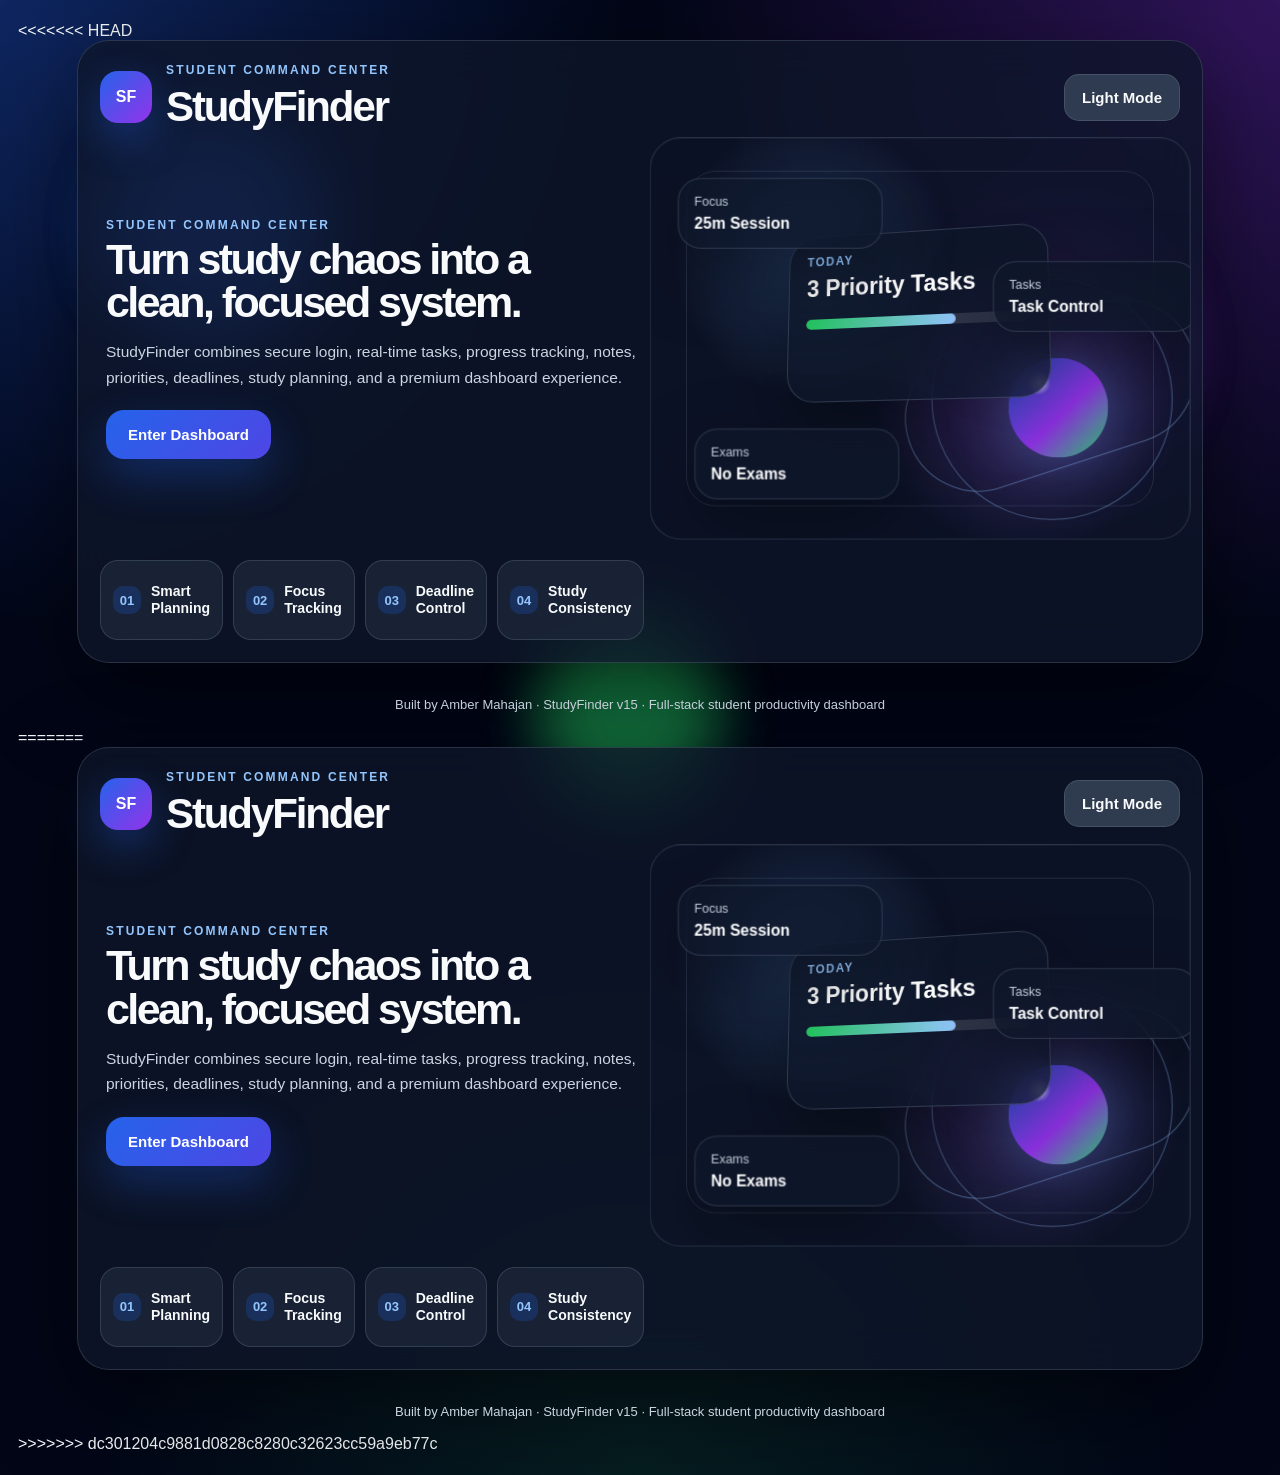
<file: index.html>
<<<<<<< HEAD
<!DOCTYPE html>
<html lang="en">
<head>
  <meta charset="UTF-8" />
  <meta name="viewport" content="width=device-width, initial-scale=1.0" />

  <title>StudyFinder — Student Productivity Dashboard</title>

  <meta
    name="description"
    content="StudyFinder is a full-stack student productivity dashboard with Firebase authentication, real-time tasks, Pomodoro focus tracking, notes, study planning, exam countdowns, smart reminders, and productivity analytics."
  />

  <meta name="theme-color" content="#020617" />
  <meta name="application-name" content="StudyFinder" />

  <link
    rel="icon"
    href="data:image/svg+xml,%3Csvg xmlns='http://www.w3.org/2000/svg' viewBox='0 0 100 100'%3E%3Crect width='100' height='100' rx='24' fill='%232563eb'/%3E%3Ctext x='50' y='61' font-size='38' text-anchor='middle' fill='white' font-family='Arial' font-weight='700'%3ESF%3C/text%3E%3C/svg%3E"
  />

  <link rel="stylesheet" href="styles.css" />
</head>
<body>

  <div class="bg-orb orb-one"></div>
  <div class="bg-orb orb-two"></div>
  <div class="bg-orb orb-three"></div>

  <main class="app-shell">

    <section class="container">

      <div class="top-bar">
        <div class="brand-block">
          <div class="brand-icon">SF</div>
          <div>
            <p class="eyebrow">Student Command Center</p>
            <h1>StudyFinder</h1>
          </div>
        </div>

        <div class="top-actions">
          <button id="back-btn" class="back-btn" style="display: none;">← Back</button>
          <button id="theme-toggle-btn" class="theme-toggle-btn">Light Mode</button>
        </div>
      </div>

      <!-- LANDING SCREEN -->
      <section id="landing-section" class="landing-section">

        <div class="landing-grid">

          <div class="landing-copy">
            <p class="eyebrow">Student Command Center</p>

            <h2>
              Turn study chaos into a clean, focused system.
            </h2>

            <p class="landing-text">
              StudyFinder combines secure login, real-time tasks, progress tracking,
              notes, priorities, deadlines, study planning, and a premium dashboard experience.
            </p>

            <div class="landing-actions">
              <button id="enter-app-btn" class="primary-landing-btn">Enter Dashboard</button>
            </div>
          </div>

          <div class="visual-stage" id="visual-stage">

            <div class="floating-card card-main">
              <p class="card-label">Today</p>
              <h3>3 Priority Tasks</h3>
              <div class="mini-progress">
                <div></div>
              </div>
            </div>

            <div class="floating-card card-small card-one">
              <span>Focus</span>
              <strong id="hero-focus-card">25m Session</strong>
            </div>

            <div class="floating-card card-small card-two">
              <span>Tasks</span>
              <strong id="hero-task-card">Task Control</strong>
            </div>

            <div class="floating-card card-small card-three">
              <span>Exams</span>
              <strong id="hero-exam-card">No Exams</strong>
            </div>

            <div class="planet-orb"></div>
            <div class="ring ring-one"></div>
            <div class="ring ring-two"></div>
            
          </div>

          <div class="landing-feature-row compact-feature-row">

            <div class="feature-pill compact-feature-pill">
              <span>01</span>
              <p>Smart Planning</p>
            </div>

            <div class="feature-pill compact-feature-pill">
              <span>02</span>
              <p>Focus Tracking</p>
            </div>

            <div class="feature-pill compact-feature-pill">
              <span>03</span>
              <p>Deadline Control</p>
            </div>

            <div class="feature-pill compact-feature-pill">
              <span>04</span>
              <p>Study Consistency</p>
            </div>

          </div>

        </div> 

      </section>

      <!-- AUTH SECTION -->
      <div id="auth-section" class="auth-layout" style="display: none;">

        <div class="hero-card">
          <p class="eyebrow">Student Command Center</p>
          <h2>Organize your study life like a pro.</h2>
          <p class="hero-text">
            Track deadlines, priorities, notes, progress, and study sessions using a secure full-stack dashboard.
          </p> 

        </div>

        <div class="panel auth-panel">
          <h2>Login / Signup</h2>
          <p class="section-subtitle">Access your private student workspace.</p>

          <input type="email" id="email" placeholder="Enter email" />
          <div class="password-field-wrap">
            <input type="password" id="password" placeholder="Enter password" />
            <button type="button" id="toggle-password-btn" class="toggle-password-btn">Show</button>
          </div>

          <div class="buttons">
            <button id="signup-btn">Sign Up</button>
            <button id="login-btn">Login</button>
          </div>

          <button id="google-login-btn" class="google-btn">Continue with Google</button>

          <div class="auth-extra-actions">
            <button id="forgot-password-btn" class="auth-link-btn">Forgot Password?</button>
          </div>

          <p id="auth-message" aria-live="polite"></p>
        </div>

      </div>

      <!-- DASHBOARD -->
      <div id="dashboard" style="display: none;">

        <div class="dashboard-title-row">

          <div class="dashboard-left-top">

            <p class="eyebrow">Dashboard</p>

            <h2>Welcome back!</h2>

            <p id="user-email" class="user-email">
              Logged in as: -
            </p>

            <div class="dashboard-link-password-box">
              <input type="password" id="dashboard-link-password-input" placeholder="Create password login" />
              <button id="dashboard-link-password-btn">Link Password</button>
            </div>

            <!-- QUICK SEARCH MOVED HERE -->

            <section id="quick-search-section" class="quick-search-panel compact-search-panel premium-command-panel">

              <div class="command-search-shell">
                <span class="command-search-icon">⌘</span>

                <input
                  type="text"
                  id="dashboard-command-input"
                  placeholder="Search anything: tasks, notes, exams, vault..."
                />
              </div>

              <div id="dashboard-command-results" class="dashboard-command-results premium-command-results">
                <button type="button" data-target="command-center-section">Command Center</button>
                <button type="button" data-target="tasks-section">Tasks</button>
                <button type="button" data-target="study-planner-section">Planner</button>
                <button type="button" data-target="notes-section">Notes</button>
                <button type="button" data-target="focus-analytics-section">Focus</button>
                <button type="button" data-target="exam-countdown-section">Exams</button>
                <button type="button" data-target="study-vault-section">Vault</button>
                <button type="button" data-target="heatmap-section">Heatmap</button>
                <button type="button" data-target="smart-coach-section">Coach</button>
                <button type="button" data-target="smart-reminders-section">Reminders</button>
              </div>

            </section>

          </div>

          <!-- RIGHT SIDE ACTIONS -->

          <div class="dashboard-actions compact-dashboard-actions">

            <button id="account-toggle-btn" class="top-action-btn">
              Account
            </button>

            <button id="backup-toggle-btn" class="top-action-btn">
              Backup
            </button>

            <button id="theme-toggle-dashboard" class="top-action-btn">
              Theme
            </button>

            <button
              id="sound-toggle-btn"
              class="top-action-btn sound-toggle-btn"
              aria-label="Toggle StudyFinder sound effects"
            >
              Sound On
            </button>

            <button
              id="notification-toggle-btn"
              class="top-action-btn notification-toggle-btn"
              aria-label="Toggle StudyFinder browser notifications"
            >
              Notifications Off
            </button>

            <button id="logout-btn" class="top-action-btn logout-btn">
              Logout
            </button>

          </div>

        </div>

        <!-- STEP 40 ACCOUNT INFO PANEL -->
        <section id="account-info-section" class="panel account-info-panel utility-panel-hidden">
          <div class="account-info-header">
            <div>
              <p class="eyebrow">Account</p>
              <h3>Your Login Identity</h3>
              <p class="section-subtitle">
                A safe local view of your Firebase account providers.
              </p>
            </div>

            <span id="account-provider-badge" class="account-provider-badge">Checking</span>
          </div>

          <div class="account-info-grid">
            <div class="account-info-card">
              <span>Name</span>
              <strong id="account-display-name">-</strong>
            </div>

            <div class="account-info-card">
              <span>Email</span>
              <strong id="account-email">-</strong>
            </div>

            <div class="account-info-card">
              <span>Login Provider</span>
              <strong id="account-provider">-</strong>
            </div>

            <div class="account-info-card">
              <span>Google Linked</span>
              <strong id="account-google-linked">-</strong>
            </div>

            <div class="account-info-card">
              <span>Password Linked</span>
              <strong id="account-password-linked">-</strong>
            </div>

            <div class="account-info-card">
              <span>UID</span>
              <strong id="account-uid-short">-</strong>
            </div>
          </div>

          <p id="account-auth-tip" class="account-auth-tip">
            Login tip will appear here.
          </p>
        </section>

        <!-- STEP 41 LOCAL BACKUP PANEL -->
        <section id="backup-section" class="panel backup-panel utility-panel-hidden">
          <div class="backup-header">
            <div>
              <p class="eyebrow">Local Backup</p>
              <h3>Export / Import Local Data</h3>
              <p class="section-subtitle">
                Backup localStorage data only: exams, study vault, focus history, focus counters, and streaks.
              </p>
            </div>
          </div>

          <div class="backup-actions">
            <button id="export-backup-btn">Export Backup</button>

            <label for="import-backup-input" class="import-backup-label">
              Import Backup
            </label>

            <input type="file" id="import-backup-input" accept="application/json" />
          </div>

          <p id="backup-message" class="backup-message" aria-live="polite">
            Firestore tasks, notes, and study sessions are not exported yet because they are already stored in Firebase per user.
          </p>
        </section>

        <!-- STEP 36 DASHBOARD COMMAND CENTER -->
        <section id="command-center-section" class="panel command-center-panel">

          <div class="command-center-header">
            <div>
              <p class="eyebrow">Today Command Center</p>
              <h3>Your Study Brain</h3>
              <p class="section-subtitle">
                A quick summary of what needs your attention right now.
              </p>
            </div>
          </div>

          <div class="command-center-grid">

            <div class="command-card">
              <span class="command-label">Next Session</span>
              <strong id="command-next-session">No session planned</strong>
              <p id="command-next-session-detail">Add a study session to organize your day.</p>
            </div>

            <div class="command-card urgent-command-card">
              <span class="command-label">Most Urgent Task</span>
              <strong id="command-urgent-task">No urgent task</strong>
              <p id="command-urgent-task-detail">Your urgent task will appear here.</p>
            </div>

            <div class="command-card">
              <span class="command-label">Focus Recommendation</span>
              <strong id="command-focus-recommendation">Ready</strong>
              <p id="command-focus-detail">Complete one Pomodoro to build momentum.</p>
            </div>

            <div class="command-card">
              <span class="command-label">Focus Today</span>
              <strong id="command-focus-today">0 cycles</strong>
              <p id="command-focus-streak">No streak yet.</p>
            </div>

            <div class="command-card exam-command-card">
              <span class="command-label">Upcoming Exam</span>
              <strong id="command-upcoming-exam">No exam added</strong>
              <p id="command-upcoming-exam-detail">Add exams to activate revision mode.</p>
            </div>

            <div class="command-card score-command-card">
              <span class="command-label">Study Balance Score</span>
              <strong id="command-balance-score">0%</strong>
              <p id="command-balance-detail">Add tasks and sessions to calculate your score.</p>
            </div>

          </div>

        </section>

        <section id="smart-reminders-section" class="panel smart-reminders-panel">

          <div class="smart-reminders-header">
            <div>
              <p class="eyebrow">Smart Reminders</p>
              <h3>Study Alerts</h3>
              <p class="section-subtitle">
                Smart reminders based on your tasks, exams, focus sessions, and study plan.
              </p>
            </div>
          </div>

          <div id="smart-reminders-list" class="smart-reminders-list">
            <p class="empty-reminder">No reminders yet. Your dashboard looks clear.</p>
          </div>

        </section>

        <div class="stats-grid">
          <div class="stat-card">
            <span id="total-count">0</span>
            <p>Total Tasks</p>
          </div>

          <div class="stat-card">
            <span id="pending-count">0</span>
            <p>Pending</p>
          </div>

          <div class="stat-card">
            <span id="completed-count">0</span>
            <p>Completed</p>
          </div>

          <div class="stat-card">
            <span id="overdue-count">0</span>
            <p>Overdue</p>
          </div>
        </div>

        <!-- SMART WIDGETS -->
        <section class="smart-grid">

          <div class="smart-card">
            <p class="smart-label">Today</p>
            <h3 id="today-count">0</h3>
            <span>Tasks due today</span>
          </div>

          <div class="smart-card danger-smart">
            <p class="smart-label">Urgent</p>
            <h3 id="smart-overdue-count">0</h3>
            <span>Overdue tasks</span>
          </div>

          <div class="smart-card priority-smart">
            <p class="smart-label">Focus</p>
            <h3 id="high-priority-count">0</h3>
            <span>High priority pending</span>
          </div>

          <div class="smart-card success-smart">
            <p class="smart-label">Completion</p>
            <h3 id="completion-rate">0%</h3>
            <span>Overall progress</span>
          </div>

        </section>

        <section class="panel subject-tracker-panel">
          <p class="eyebrow">Subject Intelligence</p>
          <h3>Your Study Distribution</h3>

          <div id="subject-tracker-list" class="subject-tracker-list">
            <p class="empty-subject">No sessions yet.</p>
          </div>
        </section>

        <section class="panel weekly-plan-panel">
          <p class="eyebrow">Smart Weekly Plan</p>
          <h3>Your Upcoming Sessions</h3>

          <div id="weekly-plan-list" class="weekly-plan-list">
            <p class="empty-subject">No sessions planned.</p>
          </div>
        </section>

        <section id="focus-analytics-section" class="panel focus-analytics-panel">
          <p class="eyebrow">Focus Analytics</p>
          <h3>Your Focus Performance</h3>

          <div class="focus-stats-grid">

            <div class="focus-card-mini">
              <span id="focus-total-sessions">0</span>
              <p>Total Sessions</p>
            </div>

            <div class="focus-card-mini">
              <span id="focus-total-minutes">0</span>
              <p>Total Minutes</p>
            </div>

            <div class="focus-card-mini">
              <span id="focus-today">0</span>
              <p>Today</p>
            </div>

            <div class="focus-card-mini">
              <span id="focus-streak">0</span>
              <p>Streak</p>
            </div>

          </div>

          <p class="focus-hint">
            Focus sessions are counted when you complete a Pomodoro cycle.
          </p>

          <div class="focus-upgrade-grid">

            <div class="focus-upgrade-card">
              <span id="focus-last-7-minutes">0</span>
              <p>Last 7 Days Minutes</p>
            </div>

            <div class="focus-upgrade-card">
              <span id="focus-best-day">-</span>
              <p>Best Focus Day</p>
            </div>

            <div class="focus-upgrade-card">
              <span id="focus-average-active-day">0</span>
              <p>Avg / Active Day</p>
            </div>

            <div class="focus-upgrade-card">
              <span id="focus-score">0%</span>
              <p>Focus Score</p>
            </div>

          </div>
        </section>

        <section id="heatmap-section" class="panel heatmap-panel">
          <div class="heatmap-header">
            <div>
              <p class="eyebrow">Study Heatmap</p>
              <h3>Your 30-Day Study Activity</h3>
              <p class="heatmap-description">
                See whether your study routine is consistent or only happening in short bursts.
              </p>
            </div>
          </div>

          <div class="heatmap-summary-grid">
            <div class="heatmap-summary-card">
              <span id="heatmap-active-days">0</span>
              <p>Active Days</p>
            </div>

            <div class="heatmap-summary-card">
              <span id="heatmap-total-sessions">0</span>
              <p>Total Sessions</p>
            </div>

            <div class="heatmap-summary-card">
              <span id="heatmap-best-day">-</span>
              <p>Best Day</p>
            </div>

            <div class="heatmap-summary-card">
              <span id="heatmap-consistency-score">0%</span>
              <p>Consistency</p>
            </div>
          </div>

          <div id="heatmap-grid" class="heatmap-grid"></div>

          <div class="heatmap-legend">
            <span>No study</span>
            <div class="legend-box legend-empty"></div>
            <div class="legend-box legend-low"></div>
            <div class="legend-box legend-medium"></div>
            <div class="legend-box legend-high"></div>
            <span>Heavy study</span>
          </div>

          <p class="heatmap-hint">
            Each square represents one day. Hover over a square to see the exact date and number of planned sessions.
          </p>
        </section>

        <section id="smart-coach-section" class="panel smart-suggestion-panel smart-coach-panel">
          <div>
            <p class="eyebrow">Smart Study Coach</p>
            <h3 id="smart-suggestion-title">Ready to focus?</h3>
            <p id="smart-suggestion-text">
              Add your tasks and StudyFinder will suggest what to focus on first.
            </p>

            <div id="smart-coach-chips" class="smart-coach-chips">
              <span>No insights yet</span>
            </div>
          </div>
        </section>

        <!-- STEP 34 EXAM COUNTDOWN -->
        <section id="exam-countdown-section" class="panel exam-panel">

          <div class="exam-header">
            <div>
              <p class="eyebrow">Exam Countdown</p>
              <h3>Revision Mode</h3>
              <p class="section-subtitle">
                Track upcoming exams, urgency, and what type of revision you should do next.
              </p>
            </div>
          </div>

          <div class="exam-form">
            <input type="text" id="exam-name-input" placeholder="Exam name, e.g. Midterm Test" />

            <input type="text" id="exam-subject-input" placeholder="Subject, e.g. Mathematics" />

            <input type="date" id="exam-date-input" />

            <button id="add-exam-btn">Add Exam</button>
          </div>

          <p id="exam-message" aria-live="polite"></p>

          <div id="exam-list" class="exam-list">
            <p class="empty-exams">No exams added yet.</p>
          </div>

        </section>

        <!-- STEP 35 STUDY VAULT -->
        <section id="study-vault-section" class="panel study-vault-panel">

          <div class="vault-header">
            <div>
              <p class="eyebrow">Study Vault</p>
              <h3>Resource Library</h3>
              <p class="section-subtitle">
                Save useful links, notes, videos, docs, and websites by subject.
              </p>
            </div>
          </div>

          <div class="vault-form">
            <input type="text" id="vault-title-input" placeholder="Resource title, e.g. JavaScript Notes" />

            <input type="text" id="vault-subject-input" placeholder="Subject, e.g. Computer Science" />

            <input type="url" id="vault-url-input" placeholder="Resource URL, e.g. https://example.com" />

            <button id="add-vault-resource-btn">Save Resource</button>
          </div>

          <p id="vault-message" aria-live="polite"></p>

          <div id="vault-list" class="vault-list">
            <p class="empty-vault">No resources saved yet.</p>
          </div>

        </section>
   
        <!-- STEP 26 STUDY PLANNER -->
        <section id="study-planner-section" class="panel study-planner-panel">

          <div class="planner-header">
            <div>
              <p class="eyebrow">Study Planner</p>
              <h3>Plan Your Study Sessions</h3>
              <p class="section-subtitle">
                Schedule focused study blocks and keep your upcoming sessions organized.
              </p>
            </div>
          </div>

          <div class="session-form">
            <input type="text" id="session-subject" placeholder="Subject or topic, e.g. Mathematics" />

            <input type="date" id="session-date" />

            <div class="time-row">
              <input type="time" id="session-start" />
              <input type="time" id="session-end" />
            </div>

            <button id="add-session-btn">Add Study Session</button>
          </div>

          <p id="session-message" aria-live="polite"></p>

          <div id="session-loading" class="loading-text">Loading sessions...</div>

          <ul id="session-list" class="session-list"></ul>

        </section>

        <div class="main-grid">

          <section id="tasks-section" class="panel task-panel">

            <div class="dashboard-header">
              <div>
                <h3>Your Study Tasks</h3>
                <p id="progress-text">Completed: 0 / 0</p>

                <div class="progress-bar">
                  <div id="progress-fill" class="progress-fill"></div>
                </div>
              </div>
            </div>

            <div class="control-grid">
              <input type="text" id="search-input" placeholder="Search tasks..." />

              <select id="priority-filter">
                <option value="all">All Priorities</option>
                <option value="low">Low Priority</option>
                <option value="medium">Medium Priority</option>
                <option value="high">High Priority</option>
              </select>
            </div>

            <div class="filter-buttons">
              <button class="filter-btn active-filter" data-filter="all">All</button>
              <button class="filter-btn" data-filter="pending">Pending</button>
              <button class="filter-btn" data-filter="completed">Completed</button>
            </div>

            <div class="task-form">
              <input type="text" id="task-input" placeholder="Enter a new task" />

              <select id="priority-input">
                <option value="low">Low Priority</option>
                <option value="medium" selected>Medium Priority</option>
                <option value="high">High Priority</option>
              </select>

              <input type="date" id="due-date-input" />

              <button id="add-task-btn">Add Task</button>
            </div>

            <button id="clear-completed-btn" class="clear-btn">Clear Completed Tasks</button>

            <p id="task-message" aria-live="polite"></p>

            <div id="task-loading" class="loading-text">Loading tasks...</div>

            <ul id="task-list"></ul>

          </section>

          <aside class="side-column">

            <section class="panel focus-card">
              <p class="eyebrow">Focus Mode</p>
              <h3>Today’s Mission</h3>
              <p id="mission-text">Complete one important task today.</p>
            </section>

            <section class="panel pomodoro-card">
              <p class="eyebrow">Pomodoro Timer</p>
              <h3>Focus Session</h3>

              <div class="timer-display" id="timer-display">25:00</div>

              <p id="timer-mode-text" class="timer-mode-text">Focus time</p>

              <div class="timer-actions">
                <button id="timer-start-btn">Start</button>
                <button id="timer-pause-btn">Pause</button>
                <button id="timer-reset-btn">Reset</button>
              </div>

              <p id="timer-message" class="timer-message">
                Start a focused 25-minute study session.
              </p>
            </section>

            <section class="panel mini-list-panel">
              <p class="eyebrow">Priority Queue</p>
              <h3>Next Best Tasks</h3>
              <ul id="priority-queue-list" class="priority-queue-list">
                <li>No priority tasks yet.</li>
              </ul>
            </section>

            <section id="notes-section" class="panel notes-section">
              <h3>Personal Notes</h3>
              <p class="section-subtitle">Save study reminders, ideas, or quick notes.</p>

              <textarea id="notes-input" placeholder="Write your study notes here..."></textarea>

              <button id="save-notes-btn">Save Notes</button>

              <div id="notes-loading" class="loading-text">Loading notes...</div>

              <p id="notes-message" aria-live="polite"></p>
            </section>

          </aside>

        </div>

      </div>

    </section>

  </main>

  <footer class="app-footer">
    <p>
      Built by Amber Mahajan · StudyFinder v15 · Full-stack student productivity dashboard
    </p>
  </footer>

  <div id="toast" class="toast"></div>

  <script type="module" src="firebase-config.js"></script>
  <script type="module" src="app.js"></script>

</body>
=======
<!DOCTYPE html>
<html lang="en">
<head>
  <meta charset="UTF-8" />
  <meta name="viewport" content="width=device-width, initial-scale=1.0" />

  <title>StudyFinder — Student Productivity Dashboard</title>

  <meta
    name="description"
    content="StudyFinder is a full-stack student productivity dashboard with Firebase authentication, real-time tasks, Pomodoro focus tracking, notes, study planning, exam countdowns, smart reminders, and productivity analytics."
  />

  <meta name="theme-color" content="#020617" />
  <meta name="application-name" content="StudyFinder" />

  <link
    rel="icon"
    href="data:image/svg+xml,%3Csvg xmlns='http://www.w3.org/2000/svg' viewBox='0 0 100 100'%3E%3Crect width='100' height='100' rx='24' fill='%232563eb'/%3E%3Ctext x='50' y='61' font-size='38' text-anchor='middle' fill='white' font-family='Arial' font-weight='700'%3ESF%3C/text%3E%3C/svg%3E"
  />

  <link rel="stylesheet" href="styles.css" />
</head>
<body>

  <div class="bg-orb orb-one"></div>
  <div class="bg-orb orb-two"></div>
  <div class="bg-orb orb-three"></div>

  <main class="app-shell">

    <section class="container">

      <div class="top-bar">
        <div class="brand-block">
          <div class="brand-icon">SF</div>
          <div>
            <p class="eyebrow">Student Command Center</p>
            <h1>StudyFinder</h1>
          </div>
        </div>

        <div class="top-actions">
          <button id="back-btn" class="back-btn" style="display: none;">← Back</button>
          <button id="theme-toggle-btn" class="theme-toggle-btn">Light Mode</button>
        </div>
      </div>

      <!-- LANDING SCREEN -->
      <section id="landing-section" class="landing-section">

        <div class="landing-grid">

          <div class="landing-copy">
            <p class="eyebrow">Student Command Center</p>

            <h2>
              Turn study chaos into a clean, focused system.
            </h2>

            <p class="landing-text">
              StudyFinder combines secure login, real-time tasks, progress tracking,
              notes, priorities, deadlines, study planning, and a premium dashboard experience.
            </p>

            <div class="landing-actions">
              <button id="enter-app-btn" class="primary-landing-btn">Enter Dashboard</button>
            </div>
          </div>

          <div class="visual-stage" id="visual-stage">

            <div class="floating-card card-main">
              <p class="card-label">Today</p>
              <h3>3 Priority Tasks</h3>
              <div class="mini-progress">
                <div></div>
              </div>
            </div>

            <div class="floating-card card-small card-one">
              <span>Focus</span>
              <strong id="hero-focus-card">25m Session</strong>
            </div>

            <div class="floating-card card-small card-two">
              <span>Tasks</span>
              <strong id="hero-task-card">Task Control</strong>
            </div>

            <div class="floating-card card-small card-three">
              <span>Exams</span>
              <strong id="hero-exam-card">No Exams</strong>
            </div>

            <div class="planet-orb"></div>
            <div class="ring ring-one"></div>
            <div class="ring ring-two"></div>
            
          </div>

          <div class="landing-feature-row compact-feature-row">

            <div class="feature-pill compact-feature-pill">
              <span>01</span>
              <p>Smart Planning</p>
            </div>

            <div class="feature-pill compact-feature-pill">
              <span>02</span>
              <p>Focus Tracking</p>
            </div>

            <div class="feature-pill compact-feature-pill">
              <span>03</span>
              <p>Deadline Control</p>
            </div>

            <div class="feature-pill compact-feature-pill">
              <span>04</span>
              <p>Study Consistency</p>
            </div>

          </div>

        </div> 

      </section>

      <!-- AUTH SECTION -->
      <div id="auth-section" class="auth-layout" style="display: none;">

        <div class="hero-card">
          <p class="eyebrow">Student Command Center</p>
          <h2>Organize your study life like a pro.</h2>
          <p class="hero-text">
            Track deadlines, priorities, notes, progress, and study sessions using a secure full-stack dashboard.
          </p> 

        </div>

        <div class="panel auth-panel">
          <h2>Login / Signup</h2>
          <p class="section-subtitle">Access your private student workspace.</p>

          <input type="email" id="email" placeholder="Enter email" />
          <div class="password-field-wrap">
            <input type="password" id="password" placeholder="Enter password" />
            <button type="button" id="toggle-password-btn" class="toggle-password-btn">Show</button>
          </div>

          <div class="buttons">
            <button id="signup-btn">Sign Up</button>
            <button id="login-btn">Login</button>
          </div>

          <button id="google-login-btn" class="google-btn">Continue with Google</button>

          <div class="auth-extra-actions">
            <button id="forgot-password-btn" class="auth-link-btn">Forgot Password?</button>
          </div>

          <p id="auth-message" aria-live="polite"></p>
        </div>

      </div>

      <!-- DASHBOARD -->
      <div id="dashboard" style="display: none;">

        <div class="dashboard-title-row">

          <div class="dashboard-left-top">

            <p class="eyebrow">Dashboard</p>

            <h2>Welcome back!</h2>

            <p id="user-email" class="user-email">
              Logged in as: -
            </p>

            <div class="dashboard-link-password-box">
              <input type="password" id="dashboard-link-password-input" placeholder="Create password login" />
              <button id="dashboard-link-password-btn">Link Password</button>
            </div>

            <!-- QUICK SEARCH MOVED HERE -->

            <section id="quick-search-section" class="quick-search-panel compact-search-panel premium-command-panel">

              <div class="command-search-shell">
                <span class="command-search-icon">⌘</span>

                <input
                  type="text"
                  id="dashboard-command-input"
                  placeholder="Search anything: tasks, notes, exams, vault..."
                />
              </div>

              <div id="dashboard-command-results" class="dashboard-command-results premium-command-results">
                <button type="button" data-target="command-center-section">Command Center</button>
                <button type="button" data-target="tasks-section">Tasks</button>
                <button type="button" data-target="study-planner-section">Planner</button>
                <button type="button" data-target="notes-section">Notes</button>
                <button type="button" data-target="focus-analytics-section">Focus</button>
                <button type="button" data-target="exam-countdown-section">Exams</button>
                <button type="button" data-target="study-vault-section">Vault</button>
                <button type="button" data-target="heatmap-section">Heatmap</button>
                <button type="button" data-target="smart-coach-section">Coach</button>
                <button type="button" data-target="smart-reminders-section">Reminders</button>
              </div>

            </section>

          </div>

          <!-- RIGHT SIDE ACTIONS -->

          <div class="dashboard-actions compact-dashboard-actions">

            <button id="account-toggle-btn" class="top-action-btn">
              Account
            </button>

            <button id="backup-toggle-btn" class="top-action-btn">
              Backup
            </button>

            <button id="theme-toggle-dashboard" class="top-action-btn">
              Theme
            </button>

            <button
              id="sound-toggle-btn"
              class="top-action-btn sound-toggle-btn"
              aria-label="Toggle StudyFinder sound effects"
            >
              Sound On
            </button>

            <button
              id="notification-toggle-btn"
              class="top-action-btn notification-toggle-btn"
              aria-label="Toggle StudyFinder browser notifications"
            >
              Notifications Off
            </button>

            <button id="logout-btn" class="top-action-btn logout-btn">
              Logout
            </button>

          </div>

        </div>

        <!-- STEP 40 ACCOUNT INFO PANEL -->
        <section id="account-info-section" class="panel account-info-panel utility-panel-hidden">
          <div class="account-info-header">
            <div>
              <p class="eyebrow">Account</p>
              <h3>Your Login Identity</h3>
              <p class="section-subtitle">
                A safe local view of your Firebase account providers.
              </p>
            </div>

            <span id="account-provider-badge" class="account-provider-badge">Checking</span>
          </div>

          <div class="account-info-grid">
            <div class="account-info-card">
              <span>Name</span>
              <strong id="account-display-name">-</strong>
            </div>

            <div class="account-info-card">
              <span>Email</span>
              <strong id="account-email">-</strong>
            </div>

            <div class="account-info-card">
              <span>Login Provider</span>
              <strong id="account-provider">-</strong>
            </div>

            <div class="account-info-card">
              <span>Google Linked</span>
              <strong id="account-google-linked">-</strong>
            </div>

            <div class="account-info-card">
              <span>Password Linked</span>
              <strong id="account-password-linked">-</strong>
            </div>

            <div class="account-info-card">
              <span>UID</span>
              <strong id="account-uid-short">-</strong>
            </div>
          </div>

          <p id="account-auth-tip" class="account-auth-tip">
            Login tip will appear here.
          </p>
        </section>

        <!-- STEP 41 LOCAL BACKUP PANEL -->
        <section id="backup-section" class="panel backup-panel utility-panel-hidden">
          <div class="backup-header">
            <div>
              <p class="eyebrow">Local Backup</p>
              <h3>Export / Import Local Data</h3>
              <p class="section-subtitle">
                Backup localStorage data only: exams, study vault, focus history, focus counters, and streaks.
              </p>
            </div>
          </div>

          <div class="backup-actions">
            <button id="export-backup-btn">Export Backup</button>

            <label for="import-backup-input" class="import-backup-label">
              Import Backup
            </label>

            <input type="file" id="import-backup-input" accept="application/json" />
          </div>

          <p id="backup-message" class="backup-message" aria-live="polite">
            Firestore tasks, notes, and study sessions are not exported yet because they are already stored in Firebase per user.
          </p>
        </section>

        <!-- STEP 36 DASHBOARD COMMAND CENTER -->
        <section id="command-center-section" class="panel command-center-panel">

          <div class="command-center-header">
            <div>
              <p class="eyebrow">Today Command Center</p>
              <h3>Your Study Brain</h3>
              <p class="section-subtitle">
                A quick summary of what needs your attention right now.
              </p>
            </div>
          </div>

          <div class="command-center-grid">

            <div class="command-card">
              <span class="command-label">Next Session</span>
              <strong id="command-next-session">No session planned</strong>
              <p id="command-next-session-detail">Add a study session to organize your day.</p>
            </div>

            <div class="command-card urgent-command-card">
              <span class="command-label">Most Urgent Task</span>
              <strong id="command-urgent-task">No urgent task</strong>
              <p id="command-urgent-task-detail">Your urgent task will appear here.</p>
            </div>

            <div class="command-card">
              <span class="command-label">Focus Recommendation</span>
              <strong id="command-focus-recommendation">Ready</strong>
              <p id="command-focus-detail">Complete one Pomodoro to build momentum.</p>
            </div>

            <div class="command-card">
              <span class="command-label">Focus Today</span>
              <strong id="command-focus-today">0 cycles</strong>
              <p id="command-focus-streak">No streak yet.</p>
            </div>

            <div class="command-card exam-command-card">
              <span class="command-label">Upcoming Exam</span>
              <strong id="command-upcoming-exam">No exam added</strong>
              <p id="command-upcoming-exam-detail">Add exams to activate revision mode.</p>
            </div>

            <div class="command-card score-command-card">
              <span class="command-label">Study Balance Score</span>
              <strong id="command-balance-score">0%</strong>
              <p id="command-balance-detail">Add tasks and sessions to calculate your score.</p>
            </div>

          </div>

        </section>

        <section id="smart-reminders-section" class="panel smart-reminders-panel">

          <div class="smart-reminders-header">
            <div>
              <p class="eyebrow">Smart Reminders</p>
              <h3>Study Alerts</h3>
              <p class="section-subtitle">
                Smart reminders based on your tasks, exams, focus sessions, and study plan.
              </p>
            </div>
          </div>

          <div id="smart-reminders-list" class="smart-reminders-list">
            <p class="empty-reminder">No reminders yet. Your dashboard looks clear.</p>
          </div>

        </section>

        <div class="stats-grid">
          <div class="stat-card">
            <span id="total-count">0</span>
            <p>Total Tasks</p>
          </div>

          <div class="stat-card">
            <span id="pending-count">0</span>
            <p>Pending</p>
          </div>

          <div class="stat-card">
            <span id="completed-count">0</span>
            <p>Completed</p>
          </div>

          <div class="stat-card">
            <span id="overdue-count">0</span>
            <p>Overdue</p>
          </div>
        </div>

        <!-- SMART WIDGETS -->
        <section class="smart-grid">

          <div class="smart-card">
            <p class="smart-label">Today</p>
            <h3 id="today-count">0</h3>
            <span>Tasks due today</span>
          </div>

          <div class="smart-card danger-smart">
            <p class="smart-label">Urgent</p>
            <h3 id="smart-overdue-count">0</h3>
            <span>Overdue tasks</span>
          </div>

          <div class="smart-card priority-smart">
            <p class="smart-label">Focus</p>
            <h3 id="high-priority-count">0</h3>
            <span>High priority pending</span>
          </div>

          <div class="smart-card success-smart">
            <p class="smart-label">Completion</p>
            <h3 id="completion-rate">0%</h3>
            <span>Overall progress</span>
          </div>

        </section>

        <section class="panel subject-tracker-panel">
          <p class="eyebrow">Subject Intelligence</p>
          <h3>Your Study Distribution</h3>

          <div id="subject-tracker-list" class="subject-tracker-list">
            <p class="empty-subject">No sessions yet.</p>
          </div>
        </section>

        <section class="panel weekly-plan-panel">
          <p class="eyebrow">Smart Weekly Plan</p>
          <h3>Your Upcoming Sessions</h3>

          <div id="weekly-plan-list" class="weekly-plan-list">
            <p class="empty-subject">No sessions planned.</p>
          </div>
        </section>

        <section id="focus-analytics-section" class="panel focus-analytics-panel">
          <p class="eyebrow">Focus Analytics</p>
          <h3>Your Focus Performance</h3>

          <div class="focus-stats-grid">

            <div class="focus-card-mini">
              <span id="focus-total-sessions">0</span>
              <p>Total Sessions</p>
            </div>

            <div class="focus-card-mini">
              <span id="focus-total-minutes">0</span>
              <p>Total Minutes</p>
            </div>

            <div class="focus-card-mini">
              <span id="focus-today">0</span>
              <p>Today</p>
            </div>

            <div class="focus-card-mini">
              <span id="focus-streak">0</span>
              <p>Streak</p>
            </div>

          </div>

          <p class="focus-hint">
            Focus sessions are counted when you complete a Pomodoro cycle.
          </p>

          <div class="focus-upgrade-grid">

            <div class="focus-upgrade-card">
              <span id="focus-last-7-minutes">0</span>
              <p>Last 7 Days Minutes</p>
            </div>

            <div class="focus-upgrade-card">
              <span id="focus-best-day">-</span>
              <p>Best Focus Day</p>
            </div>

            <div class="focus-upgrade-card">
              <span id="focus-average-active-day">0</span>
              <p>Avg / Active Day</p>
            </div>

            <div class="focus-upgrade-card">
              <span id="focus-score">0%</span>
              <p>Focus Score</p>
            </div>

          </div>
        </section>

        <section id="heatmap-section" class="panel heatmap-panel">
          <div class="heatmap-header">
            <div>
              <p class="eyebrow">Study Heatmap</p>
              <h3>Your 30-Day Study Activity</h3>
              <p class="heatmap-description">
                See whether your study routine is consistent or only happening in short bursts.
              </p>
            </div>
          </div>

          <div class="heatmap-summary-grid">
            <div class="heatmap-summary-card">
              <span id="heatmap-active-days">0</span>
              <p>Active Days</p>
            </div>

            <div class="heatmap-summary-card">
              <span id="heatmap-total-sessions">0</span>
              <p>Total Sessions</p>
            </div>

            <div class="heatmap-summary-card">
              <span id="heatmap-best-day">-</span>
              <p>Best Day</p>
            </div>

            <div class="heatmap-summary-card">
              <span id="heatmap-consistency-score">0%</span>
              <p>Consistency</p>
            </div>
          </div>

          <div id="heatmap-grid" class="heatmap-grid"></div>

          <div class="heatmap-legend">
            <span>No study</span>
            <div class="legend-box legend-empty"></div>
            <div class="legend-box legend-low"></div>
            <div class="legend-box legend-medium"></div>
            <div class="legend-box legend-high"></div>
            <span>Heavy study</span>
          </div>

          <p class="heatmap-hint">
            Each square represents one day. Hover over a square to see the exact date and number of planned sessions.
          </p>
        </section>

        <section id="smart-coach-section" class="panel smart-suggestion-panel smart-coach-panel">
          <div>
            <p class="eyebrow">Smart Study Coach</p>
            <h3 id="smart-suggestion-title">Ready to focus?</h3>
            <p id="smart-suggestion-text">
              Add your tasks and StudyFinder will suggest what to focus on first.
            </p>

            <div id="smart-coach-chips" class="smart-coach-chips">
              <span>No insights yet</span>
            </div>
          </div>
        </section>

        <!-- STEP 34 EXAM COUNTDOWN -->
        <section id="exam-countdown-section" class="panel exam-panel">

          <div class="exam-header">
            <div>
              <p class="eyebrow">Exam Countdown</p>
              <h3>Revision Mode</h3>
              <p class="section-subtitle">
                Track upcoming exams, urgency, and what type of revision you should do next.
              </p>
            </div>
          </div>

          <div class="exam-form">
            <input type="text" id="exam-name-input" placeholder="Exam name, e.g. Midterm Test" />

            <input type="text" id="exam-subject-input" placeholder="Subject, e.g. Mathematics" />

            <input type="date" id="exam-date-input" />

            <button id="add-exam-btn">Add Exam</button>
          </div>

          <p id="exam-message" aria-live="polite"></p>

          <div id="exam-list" class="exam-list">
            <p class="empty-exams">No exams added yet.</p>
          </div>

        </section>

        <!-- STEP 35 STUDY VAULT -->
        <section id="study-vault-section" class="panel study-vault-panel">

          <div class="vault-header">
            <div>
              <p class="eyebrow">Study Vault</p>
              <h3>Resource Library</h3>
              <p class="section-subtitle">
                Save useful links, notes, videos, docs, and websites by subject.
              </p>
            </div>
          </div>

          <div class="vault-form">
            <input type="text" id="vault-title-input" placeholder="Resource title, e.g. JavaScript Notes" />

            <input type="text" id="vault-subject-input" placeholder="Subject, e.g. Computer Science" />

            <input type="url" id="vault-url-input" placeholder="Resource URL, e.g. https://example.com" />

            <button id="add-vault-resource-btn">Save Resource</button>
          </div>

          <p id="vault-message" aria-live="polite"></p>

          <div id="vault-list" class="vault-list">
            <p class="empty-vault">No resources saved yet.</p>
          </div>

        </section>
   
        <!-- STEP 26 STUDY PLANNER -->
        <section id="study-planner-section" class="panel study-planner-panel">

          <div class="planner-header">
            <div>
              <p class="eyebrow">Study Planner</p>
              <h3>Plan Your Study Sessions</h3>
              <p class="section-subtitle">
                Schedule focused study blocks and keep your upcoming sessions organized.
              </p>
            </div>
          </div>

          <div class="session-form">
            <input type="text" id="session-subject" placeholder="Subject or topic, e.g. Mathematics" />

            <input type="date" id="session-date" />

            <div class="time-row">
              <input type="time" id="session-start" />
              <input type="time" id="session-end" />
            </div>

            <button id="add-session-btn">Add Study Session</button>
          </div>

          <p id="session-message" aria-live="polite"></p>

          <div id="session-loading" class="loading-text">Loading sessions...</div>

          <ul id="session-list" class="session-list"></ul>

        </section>

        <div class="main-grid">

          <section id="tasks-section" class="panel task-panel">

            <div class="dashboard-header">
              <div>
                <h3>Your Study Tasks</h3>
                <p id="progress-text">Completed: 0 / 0</p>

                <div class="progress-bar">
                  <div id="progress-fill" class="progress-fill"></div>
                </div>
              </div>
            </div>

            <div class="control-grid">
              <input type="text" id="search-input" placeholder="Search tasks..." />

              <select id="priority-filter">
                <option value="all">All Priorities</option>
                <option value="low">Low Priority</option>
                <option value="medium">Medium Priority</option>
                <option value="high">High Priority</option>
              </select>
            </div>

            <div class="filter-buttons">
              <button class="filter-btn active-filter" data-filter="all">All</button>
              <button class="filter-btn" data-filter="pending">Pending</button>
              <button class="filter-btn" data-filter="completed">Completed</button>
            </div>

            <div class="task-form">
              <input type="text" id="task-input" placeholder="Enter a new task" />

              <select id="priority-input">
                <option value="low">Low Priority</option>
                <option value="medium" selected>Medium Priority</option>
                <option value="high">High Priority</option>
              </select>

              <input type="date" id="due-date-input" />

              <button id="add-task-btn">Add Task</button>
            </div>

            <button id="clear-completed-btn" class="clear-btn">Clear Completed Tasks</button>

            <p id="task-message" aria-live="polite"></p>

            <div id="task-loading" class="loading-text">Loading tasks...</div>

            <ul id="task-list"></ul>

          </section>

          <aside class="side-column">

            <section class="panel focus-card">
              <p class="eyebrow">Focus Mode</p>
              <h3>Today’s Mission</h3>
              <p id="mission-text">Complete one important task today.</p>
            </section>

            <section class="panel pomodoro-card">
              <p class="eyebrow">Pomodoro Timer</p>
              <h3>Focus Session</h3>

              <div class="timer-display" id="timer-display">25:00</div>

              <p id="timer-mode-text" class="timer-mode-text">Focus time</p>

              <div class="timer-actions">
                <button id="timer-start-btn">Start</button>
                <button id="timer-pause-btn">Pause</button>
                <button id="timer-reset-btn">Reset</button>
              </div>

              <p id="timer-message" class="timer-message">
                Start a focused 25-minute study session.
              </p>
            </section>

            <section class="panel mini-list-panel">
              <p class="eyebrow">Priority Queue</p>
              <h3>Next Best Tasks</h3>
              <ul id="priority-queue-list" class="priority-queue-list">
                <li>No priority tasks yet.</li>
              </ul>
            </section>

            <section id="notes-section" class="panel notes-section">
              <h3>Personal Notes</h3>
              <p class="section-subtitle">Save study reminders, ideas, or quick notes.</p>

              <textarea id="notes-input" placeholder="Write your study notes here..."></textarea>

              <button id="save-notes-btn">Save Notes</button>

              <div id="notes-loading" class="loading-text">Loading notes...</div>

              <p id="notes-message" aria-live="polite"></p>
            </section>

          </aside>

        </div>

      </div>

    </section>

  </main>

  <footer class="app-footer">
    <p>
      Built by Amber Mahajan · StudyFinder v15 · Full-stack student productivity dashboard
    </p>
  </footer>

  <div id="toast" class="toast"></div>

  <script type="module" src="firebase-config.js"></script>
  <script type="module" src="app.js"></script>

</body>
>>>>>>> dc301204c9881d0828c8280c32623cc59a9eb77c
</html>
</file>
<file: styles.css>
<<<<<<< HEAD
* {
  box-sizing: border-box;
}

:root {
  --body-bg: #020617;
  --card-bg: rgba(15, 23, 42, 0.78);
  --panel-bg: rgba(30, 41, 59, 0.72);
  --task-bg: rgba(51, 65, 85, 0.9);
  --text-main: #f8fafc;
  --text-muted: #cbd5e1;
  --border-color: rgba(148, 163, 184, 0.22);
  --input-bg: rgba(15, 23, 42, 0.92);
  --input-text: #f8fafc;
  --primary: #2563eb;
  --primary-hover: #1d4ed8;
  --green: #16a34a;
  --red: #dc2626;
  --purple: #9333ea;
  --shadow: rgba(0, 0, 0, 0.5);
}

body.light-theme {
  --body-bg: #eef2ff;
  --card-bg: rgba(255, 255, 255, 0.82);
  --panel-bg: rgba(248, 250, 252, 0.9);
  --task-bg: #f1f5f9;
  --text-main: #0f172a;
  --text-muted: #64748b;
  --border-color: rgba(100, 116, 139, 0.22);
  --input-bg: #ffffff;
  --input-text: #0f172a;
  --shadow: rgba(15, 23, 42, 0.16);
}

body {
  font-family: Inter, Arial, sans-serif;
  background:
    radial-gradient(circle at top left, rgba(37, 99, 235, 0.35), transparent 32%),
    radial-gradient(circle at top right, rgba(147, 51, 234, 0.32), transparent 32%),
    radial-gradient(circle at bottom, rgba(34, 197, 94, 0.12), transparent 34%),
    var(--body-bg);
  color: var(--text-main);
  min-height: 100vh;
  margin: 0;
  padding: 38px 20px;
  overflow-x: hidden;
}

.bg-orb {
  position: fixed;
  border-radius: 999px;
  filter: blur(30px);
  opacity: 0.35;
  pointer-events: none;
  animation: floatOrb 8s ease-in-out infinite alternate;
}

.orb-one {
  width: 220px;
  height: 220px;
  background: #2563eb;
  top: 120px;
  left: 8%;
}

.orb-two {
  width: 260px;
  height: 260px;
  background: #9333ea;
  right: 8%;
  top: 220px;
  animation-delay: 1s;
}

.orb-three {
  width: 180px;
  height: 180px;
  background: #22c55e;
  bottom: 100px;
  left: 42%;
  animation-delay: 2s;
}

.app-shell {
  width: 100%;
  display: flex;
  justify-content: center;
}

.container {
  position: relative;
  z-index: 2;
  background: var(--card-bg);
  padding: 26px;
  border-radius: 32px;
  width: 100%;
  max-width: 1080px;
  box-shadow: 0 30px 90px var(--shadow);
  border: 1px solid var(--border-color);
  backdrop-filter: blur(22px);
  animation: fadeIn 0.45s ease;
}

.top-bar,
.dashboard-title-row {
  display: flex;
  justify-content: space-between;
  align-items: center;
  gap: 18px;
  margin-bottom: 24px;
}

.brand-block {
  display: flex;
  align-items: center;
  gap: 14px;
}

.brand-icon {
  width: 52px;
  height: 52px;
  display: grid;
  place-items: center;
  border-radius: 18px;
  background: linear-gradient(135deg, #2563eb, #9333ea);
  color: white;
  font-weight: 900;
  box-shadow: 0 16px 40px rgba(37, 99, 235, 0.35);
}

.eyebrow {
  margin: 0 0 6px;
  font-size: 12px;
  letter-spacing: 0.18em;
  text-transform: uppercase;
  color: #93c5fd;
  font-weight: 900;
}

h1,
h2,
h3,
p {
  margin-top: 0;
}

h1 {
  margin-bottom: 0;
  font-size: 42px;
  letter-spacing: -0.05em;
}

h2 {
  margin-bottom: 6px;
  font-size: 31px;
  letter-spacing: -0.03em;
}

h3 {
  margin-bottom: 6px;
  font-size: 21px;
}

.section-subtitle,
.hero-text,
.user-email {
  color: var(--text-muted);
  font-size: 15px;
  line-height: 1.6;
}

.user-email {
  margin: 5px 0 0;
}

/* LANDING SCREEN */
.landing-section {
  animation: fadeIn 0.45s ease;
}

.landing-grid {
  display: grid;
  grid-template-columns: 1fr 1fr;
  gap: 18px;
  align-items: center;
  min-height: 430px;
}

.landing-copy {
  padding: 18px 8px;
}

.landing-copy h2 {
  max-width: 560px;
  font-size: 48px;
  line-height: 1;
  letter-spacing: -0.06em;
  margin-bottom: 16px;
}

.landing-text {
  max-width: 560px;
  color: var(--text-muted);
  font-size: 17px;
  line-height: 1.75;
  margin-bottom: 24px;
}

.landing-actions {
  display: flex;
  align-items: center;
  gap: 14px;
  flex-wrap: wrap;
}

.primary-landing-btn {
  padding: 16px 22px;
  border-radius: 18px;
  box-shadow: 0 18px 44px rgba(37, 99, 235, 0.3);
}

.landing-mini-text {
  color: var(--text-muted);
  font-size: 13px;
}

.visual-stage {
  position: relative;
  min-height: 370px;
  border-radius: 30px;
  overflow: hidden;
  background:
    radial-gradient(circle at 30% 30%, rgba(96, 165, 250, 0.24), transparent 30%),
    radial-gradient(circle at 70% 65%, rgba(168, 85, 247, 0.24), transparent 34%),
    rgba(15, 23, 42, 0.42);
  border: 1px solid var(--border-color);
  transform-style: preserve-3d;
  perspective: 900px;
}

.visual-stage::before {
  content: "";
  position: absolute;
  inset: 24px;
  border-radius: 30px;
  border: 1px solid rgba(148, 163, 184, 0.18);
  transform: translateZ(-40px);
}

.floating-card {
  position: absolute;
  background: rgba(15, 23, 42, 0.72);
  border: 1px solid rgba(148, 163, 184, 0.26);
  color: white;
  backdrop-filter: blur(18px);
  box-shadow: 0 24px 70px rgba(0, 0, 0, 0.35);
  transform-style: preserve-3d;
}

.card-main {
  width: 245px;
  min-height: 150px;
  left: 50%;
  top: 42%;
  padding: 22px;
  border-radius: 28px;
  transform: translate(-50%, -50%) rotateX(10deg) rotateY(-13deg);
  animation: floatCard 4.5s ease-in-out infinite alternate;
}

.card-label {
  color: #93c5fd;
  margin-bottom: 8px;
  font-weight: 900;
  text-transform: uppercase;
  letter-spacing: 0.12em;
  font-size: 12px;
}

.card-main h3 {
  font-size: 27px;
  line-height: 1.08;
}

.mini-progress {
  height: 10px;
  background: rgba(255, 255, 255, 0.12);
  border-radius: 999px;
  overflow: hidden;
  margin-top: 18px;
}

.mini-progress div {
  width: 68%;
  height: 100%;
  background: linear-gradient(90deg, #22c55e, #93c5fd);
  border-radius: 999px;
}

.card-small {
  width: 165px;
  padding: 15px;
  border-radius: 22px;
  animation: floatSmall 5s ease-in-out infinite alternate;
}

.card-small span {
  display: block;
  color: #cbd5e1;
  font-size: 12px;
  margin-bottom: 5px;
}

.card-small strong {
  font-size: 15px;
}

.card-one {
  top: 70px;
  left: 34px;
}

.card-two {
  right: 42px;
  top: 95px;
  animation-delay: 0.8s;
}

.card-three {
  bottom: 52px;
  left: 70px;
  animation-delay: 1.2s;
}

.planet-orb {
  position: absolute;
  width: 115px;
  height: 115px;
  right: 82px;
  bottom: 68px;
  border-radius: 999px;
  background:
    radial-gradient(circle at 30% 25%, #ffffff, transparent 12%),
    linear-gradient(135deg, #2563eb, #9333ea 55%, #22c55e);
  box-shadow: 0 0 60px rgba(96, 165, 250, 0.42);
  animation: spinOrb 12s linear infinite;
}

.ring {
  position: absolute;
  border: 1px solid rgba(147, 197, 253, 0.38);
  border-radius: 999px;
  pointer-events: none;
}

.ring-one {
  width: 260px;
  height: 260px;
  right: 10px;
  bottom: 0;
  animation: rotateRing 16s linear infinite;
}

.ring-two {
  width: 340px;
  height: 160px;
  right: -25px;
  bottom: 62px;
  transform: rotate(-18deg);
  animation: rotateRing 20s linear infinite reverse;
}

.landing-feature-row {
  display: grid;
  grid-template-columns: repeat(4, 1fr);
  gap: 14px;
  margin-top: 18px;
}

.feature-pill {
  background: var(--panel-bg);
  border: 1px solid var(--border-color);
  border-radius: 22px;
  padding: 16px;
  backdrop-filter: blur(18px);
}

.feature-pill span {
  display: inline-grid;
  place-items: center;
  width: 34px;
  height: 34px;
  border-radius: 12px;
  background: rgba(37, 99, 235, 0.22);
  color: #93c5fd;
  font-weight: 900;
  margin-bottom: 10px;
}

.feature-pill p {
  margin: 0;
  color: var(--text-main);
  font-weight: 800;
}

/* AUTH + DASHBOARD */
.auth-layout {
  display: grid;
  grid-template-columns: 1.05fr 0.95fr;
  gap: 16px;
  align-items: stretch;
}

.hero-card,
.panel {
  background: var(--panel-bg);
  border: 1px solid var(--border-color);
  border-radius: 26px;
  padding: 24px;
  backdrop-filter: blur(18px);
}

.hero-card {
  min-height: 320px;
  display: flex;
  flex-direction: column;
  justify-content: center;
  background:
    linear-gradient(135deg, rgba(37, 99, 235, 0.22), rgba(147, 51, 234, 0.16)),
    var(--panel-bg);
  transform-style: preserve-3d;
  animation: cardGlow 4s ease-in-out infinite alternate;
}

.hero-card h2 {
  font-size: 40px;
  line-height: 1.02;
}

.hero-grid {
  display: grid;
  grid-template-columns: repeat(3, 1fr);
  gap: 11px;
  margin-top: 24px;
}

.hero-grid div {
  background: rgba(15, 23, 42, 0.45);
  border: 1px solid var(--border-color);
  padding: 14px;
  border-radius: 18px;
}

.hero-grid span {
  display: block;
  font-size: 12px;
  color: var(--text-muted);
}

.hero-grid strong {
  display: block;
  margin-top: 5px;
}

input,
select,
textarea {
  width: 100%;
  padding: 15px 16px;
  margin: 8px 0;
  border: 1px solid var(--border-color);
  border-radius: 15px;
  font-size: 16px;
  background: var(--input-bg);
  color: var(--input-text);
  outline: none;
  transition: 0.2s ease;
}

input:focus,
select:focus,
textarea:focus {
  border-color: #60a5fa;
  box-shadow: 0 0 0 4px rgba(37, 99, 235, 0.18);
}

textarea {
  min-height: 180px;
  resize: vertical;
  font-family: Arial, sans-serif;
}

button {
  padding: 14px 17px;
  border: none;
  border-radius: 15px;
  cursor: pointer;
  background: linear-gradient(135deg, var(--primary), #4f46e5);
  color: white;
  font-size: 15px;
  font-weight: 800;
  transition: 0.2s ease;
}

button:hover {
  background: linear-gradient(135deg, var(--primary-hover), #4338ca);
  transform: translateY(-2px);
}

button:active {
  transform: translateY(0);
}

button:disabled {
  opacity: 0.6;
  cursor: not-allowed;
  transform: none;
}

.buttons,
.filter-buttons {
  display: flex;
  gap: 10px;
  margin-top: 10px;
}

.buttons button,
.filter-buttons button {
  flex: 1;
}

.google-btn {
  width: 100%;
  margin-top: 12px;
  background: #ffffff;
  color: #111827;
}

.google-btn:hover {
  background: #e5e7eb;
}

.theme-toggle-btn,
.filter-btn {
  background: var(--task-bg);
  color: var(--text-main);
  border: 1px solid var(--border-color);
}

.theme-toggle-btn:hover,
.filter-btn:hover {
  background: var(--panel-bg);
}

.active-filter {
  background: linear-gradient(135deg, #2563eb, #4f46e5);
  color: white;
  border-color: transparent;
}

.logout-btn {
  background: #475569;
  white-space: nowrap;
}

.logout-btn:hover {
  background: #334155;
}

.stats-grid {
  display: grid;
  grid-template-columns: repeat(4, 1fr);
  gap: 14px;
  margin: 20px 0;
}

.stat-card {
  background:
    linear-gradient(145deg, rgba(51, 65, 85, 0.96), rgba(30, 41, 59, 0.86));
  border: 1px solid var(--border-color);
  padding: 19px;
  border-radius: 22px;
  text-align: center;
  transition: 0.2s ease;
}

.stat-card:hover {
  transform: translateY(-4px);
  box-shadow: 0 20px 45px rgba(0, 0, 0, 0.22);
}

.stat-card span {
  font-size: 34px;
  font-weight: 900;
}

.stat-card p {
  margin: 7px 0 0;
  color: var(--text-muted);
  font-size: 13px;
}

/* STEP 25 SMART WIDGETS */
.smart-grid {
  display: grid;
  grid-template-columns: repeat(4, 1fr);
  gap: 14px;
  margin: 20px 0 18px;
}

.smart-card {
  position: relative;
  overflow: hidden;
  background:
    radial-gradient(circle at top right, rgba(96, 165, 250, 0.18), transparent 42%),
    linear-gradient(145deg, rgba(30, 41, 59, 0.9), rgba(15, 23, 42, 0.72));
  border: 1px solid var(--border-color);
  border-radius: 24px;
  padding: 18px;
  min-height: 132px;
  transition: 0.2s ease;
}

.smart-card:hover {
  transform: translateY(-4px);
  box-shadow: 0 20px 50px rgba(0, 0, 0, 0.24);
}

.smart-card::after {
  content: "";
  position: absolute;
  width: 72px;
  height: 72px;
  border-radius: 999px;
  right: -22px;
  bottom: -22px;
  background: rgba(96, 165, 250, 0.18);
}

.smart-label {
  color: #93c5fd;
  font-size: 12px;
  letter-spacing: 0.14em;
  text-transform: uppercase;
  font-weight: 900;
  margin-bottom: 12px;
}

.smart-card h3 {
  font-size: 34px;
  margin-bottom: 4px;
}

.smart-card span {
  color: var(--text-muted);
  font-size: 13px;
}

.danger-smart {
  background:
    radial-gradient(circle at top right, rgba(248, 113, 113, 0.2), transparent 42%),
    linear-gradient(145deg, rgba(127, 29, 29, 0.62), rgba(15, 23, 42, 0.74));
}

.priority-smart {
  background:
    radial-gradient(circle at top right, rgba(250, 204, 21, 0.2), transparent 42%),
    linear-gradient(145deg, rgba(113, 63, 18, 0.62), rgba(15, 23, 42, 0.74));
}

.success-smart {
  background:
    radial-gradient(circle at top right, rgba(34, 197, 94, 0.2), transparent 42%),
    linear-gradient(145deg, rgba(20, 83, 45, 0.62), rgba(15, 23, 42, 0.74));
}

.smart-suggestion-panel {
  margin-bottom: 18px;
  background:
    linear-gradient(135deg, rgba(37, 99, 235, 0.22), rgba(147, 51, 234, 0.14)),
    var(--panel-bg);
}

#smart-suggestion-text {
  color: var(--text-muted);
  line-height: 1.6;
  margin-bottom: 0;
}

.main-grid {
  display: grid;
  grid-template-columns: minmax(0, 1.45fr) minmax(280px, 0.75fr);
  gap: 18px;
  align-items: start;
}

.control-grid {
  display: grid;
  grid-template-columns: 1.4fr 0.8fr;
  gap: 12px;
}

.dashboard-header {
  margin-bottom: 12px;
}

#progress-text {
  margin: 0;
  color: var(--text-muted);
  font-size: 14px;
}

.progress-bar {
  width: 100%;
  height: 10px;
  background: rgba(148, 163, 184, 0.18);
  border-radius: 999px;
  margin-top: 10px;
  overflow: hidden;
  border: 1px solid var(--border-color);
}

.progress-fill {
  width: 0%;
  height: 100%;
  background: linear-gradient(90deg, #16a34a, #22c55e, #86efac);
  border-radius: 999px;
  transition: width 0.3s ease;
}

.task-form {
  display: grid;
  gap: 10px;
  margin-top: 18px;
}

.clear-btn {
  width: 100%;
  margin-top: 14px;
  background: linear-gradient(135deg, #9333ea, #7c3aed);
}

.clear-btn:hover {
  background: linear-gradient(135deg, #7e22ce, #6d28d9);
}

#auth-message,
#task-message,
#notes-message {
  margin-top: 12px;
  margin-bottom: 0;
  font-size: 14px;
}

.loading-text {
  color: var(--text-muted);
  font-size: 14px;
  text-align: center;
  margin-top: 16px;
}

#task-list {
  list-style: none;
  padding: 0;
  margin: 22px 0 0;
}

.task-item {
  background:
    linear-gradient(145deg, rgba(51, 65, 85, 0.95), rgba(30, 41, 59, 0.78));
  padding: 17px;
  border-radius: 22px;
  margin-bottom: 13px;
  display: flex;
  align-items: center;
  gap: 12px;
  border: 1px solid var(--border-color);
  animation: slideUp 0.22s ease;
}

.task-content {
  flex: 1;
  text-align: left;
}

.task-title {
  display: block;
  font-size: 16px;
  word-break: break-word;
  font-weight: 800;
}

.task-title.completed {
  text-decoration: line-through;
  opacity: 0.55;
}

.task-meta {
  display: flex;
  flex-wrap: wrap;
  gap: 8px;
  margin-top: 10px;
  font-size: 12px;
}

.priority-badge,
.due-date-badge {
  padding: 6px 10px;
  border-radius: 999px;
  font-weight: 900;
}

.priority-low {
  background: #14532d;
  color: #bbf7d0;
}

.priority-medium {
  background: #713f12;
  color: #fde68a;
}

.priority-high {
  background: #7f1d1d;
  color: #fecaca;
}

.due-date-badge {
  background: var(--body-bg);
  color: var(--text-main);
}

.due-today {
  background: #1e40af;
  color: #dbeafe;
}

.overdue {
  background: #991b1b;
  color: #fecaca;
}

.task-actions {
  display: flex;
  gap: 8px;
}

.complete-btn {
  background: var(--green);
}

.complete-btn:hover {
  background: #15803d;
}

.edit-btn {
  background: #0ea5e9;
}

.edit-btn:hover {
  background: #0284c7;
}

.delete-btn {
  background: var(--red);
}

.delete-btn:hover {
  background: #b91c1c;
}

.empty-task {
  color: var(--text-muted);
  font-size: 15px;
  padding: 22px;
  background: var(--task-bg);
  border-radius: 18px;
  border: 1px dashed var(--border-color);
  text-align: center;
  line-height: 1.5;
}

.edit-form {
  display: grid;
  gap: 8px;
  width: 100%;
}

.edit-actions {
  display: flex;
  gap: 8px;
}

.cancel-edit-btn {
  background: #64748b;
}

.focus-card {
  background:
    linear-gradient(145deg, rgba(37, 99, 235, 0.24), rgba(147, 51, 234, 0.16)),
    var(--panel-bg);
}

#mission-text {
  color: var(--text-muted);
  line-height: 1.5;
  margin-bottom: 0;
}

.mini-list-panel {
  margin-top: 18px;
}

.priority-queue-list {
  list-style: none;
  padding: 0;
  margin: 14px 0 0;
}

.priority-queue-list li {
  padding: 12px;
  border-radius: 14px;
  background: rgba(15, 23, 42, 0.35);
  border: 1px solid var(--border-color);
  color: var(--text-muted);
  font-size: 14px;
  margin-bottom: 9px;
}

.priority-queue-list strong {
  display: block;
  color: var(--text-main);
  margin-bottom: 4px;
}

.notes-section {
  margin-top: 18px;
}

.toast {
  position: fixed;
  right: 22px;
  bottom: 22px;
  z-index: 999;
  min-width: 240px;
  max-width: 340px;
  padding: 14px 16px;
  border-radius: 16px;
  background: rgba(15, 23, 42, 0.95);
  color: white;
  border: 1px solid rgba(148, 163, 184, 0.25);
  box-shadow: 0 20px 50px rgba(0, 0, 0, 0.35);
  opacity: 0;
  transform: translateY(18px);
  pointer-events: none;
  transition: 0.25s ease;
}

.toast.show {
  opacity: 1;
  transform: translateY(0);
}

.toast.success {
  border-color: rgba(34, 197, 94, 0.55);
}

.toast.error {
  border-color: rgba(248, 113, 113, 0.55);
}

.toast.warning {
  border-color: rgba(250, 204, 21, 0.55);
}

@keyframes fadeIn {
  from {
    opacity: 0;
    transform: translateY(12px);
  }

  to {
    opacity: 1;
    transform: translateY(0);
  }
}

@keyframes slideUp {
  from {
    opacity: 0;
    transform: translateY(8px);
  }

  to {
    opacity: 1;
    transform: translateY(0);
  }
}

@keyframes floatOrb {
  from {
    transform: translate3d(0, 0, 0) scale(1);
  }

  to {
    transform: translate3d(20px, -24px, 0) scale(1.08);
  }
}

@keyframes cardGlow {
  from {
    box-shadow: inset 0 0 0 rgba(255, 255, 255, 0);
  }

  to {
    box-shadow: inset 0 0 80px rgba(96, 165, 250, 0.08);
  }
}

@keyframes floatCard {
  from {
    transform: translate(-50%, -50%) rotateX(10deg) rotateY(-13deg) translateY(0);
  }

  to {
    transform: translate(-50%, -50%) rotateX(14deg) rotateY(-8deg) translateY(-18px);
  }
}

@keyframes floatSmall {
  from {
    transform: translateY(0) rotateX(0deg);
  }

  to {
    transform: translateY(-16px) rotateX(8deg);
  }
}

@keyframes spinOrb {
  from {
    transform: rotate(0deg);
  }

  to {
    transform: rotate(360deg);
  }
}

@keyframes rotateRing {
  from {
    transform: rotate(0deg);
  }

  to {
    transform: rotate(360deg);
  }
}

@media (max-width: 900px) {
  .auth-layout,
  .main-grid,
  .landing-grid {
    grid-template-columns: 1fr;
  }

  .stats-grid,
  .landing-feature-row,
  .smart-grid {
    grid-template-columns: repeat(2, 1fr);
  }

  .hero-card h2,
  .landing-copy h2 {
    font-size: 38px;
  }

  .visual-stage {
    min-height: 390px;
  }
}

@media (max-width: 620px) {
  body {
    padding: 18px 10px;
  }

  .container {
    padding: 20px;
    border-radius: 24px;
  }

  .top-bar,
  .dashboard-title-row {
    flex-direction: column;
    align-items: stretch;
    text-align: center;
  }

  .brand-block {
    justify-content: center;
  }

  h1 {
    font-size: 32px;
  }

  h2,
  .hero-card h2,
  .landing-copy h2 {
    font-size: 30px;
  }

  .landing-copy {
    text-align: center;
    padding: 6px 0;
  }

  .landing-actions {
    justify-content: center;
  }

  .stats-grid,
  .hero-grid,
  .control-grid,
  .landing-feature-row,
  .smart-grid {
    grid-template-columns: 1fr;
  }

  .filter-buttons {
    flex-direction: column;
  }

  .task-item {
    flex-direction: column;
    align-items: stretch;
  }

  .task-actions,
  .edit-actions {
    justify-content: flex-end;
    flex-wrap: wrap;
  }

  .theme-toggle-btn,
  .logout-btn,
  .primary-landing-btn {
    width: 100%;
  }

  .visual-stage {
    min-height: 360px;
  }

  .card-main {
    width: 215px;
  }

  .card-one {
    left: 18px;
  }

  .card-two {
    right: 18px;
  }

  .card-three {
    left: 32px;
  }

  .toast {
    left: 14px;
    right: 14px;
    bottom: 14px;
    max-width: none;
  }
}

/* =========================
   STEP 26 STUDY PLANNER
========================= */

.study-planner-panel {
  margin-bottom: 18px;
  background:
    linear-gradient(135deg, rgba(14, 165, 233, 0.18), rgba(37, 99, 235, 0.12)),
    var(--panel-bg);
}

.planner-header {
  margin-bottom: 14px;
}

.session-form {
  display: grid;
  gap: 10px;
  margin-top: 12px;
}

.time-row {
  display: grid;
  grid-template-columns: 1fr 1fr;
  gap: 10px;
}

#session-message {
  margin-top: 12px;
  margin-bottom: 0;
  font-size: 14px;
}

.session-list {
  list-style: none;
  padding: 0;
  margin: 18px 0 0;
}

.session-item {
  background:
    linear-gradient(145deg, rgba(51, 65, 85, 0.95), rgba(30, 41, 59, 0.78));
  border: 1px solid var(--border-color);
  border-radius: 18px;
  padding: 15px;
  margin-bottom: 11px;
  display: flex;
  align-items: center;
  justify-content: space-between;
  gap: 14px;
  animation: slideUp 0.22s ease;
}

.session-info {
  flex: 1;
}

.session-info strong {
  display: block;
  font-size: 16px;
  margin-bottom: 6px;
  color: var(--text-main);
}

.session-info span {
  display: block;
  font-size: 13px;
  color: var(--text-muted);
  line-height: 1.5;
}

.session-delete-btn {
  background: var(--red);
  white-space: nowrap;
}

.session-delete-btn:hover {
  background: #b91c1c;
}

.empty-session {
  color: var(--text-muted);
  font-size: 15px;
  padding: 18px;
  background: var(--task-bg);
  border-radius: 16px;
  border: 1px dashed var(--border-color);
  text-align: center;
  line-height: 1.5;
}

@media (max-width: 620px) {
  .time-row {
    grid-template-columns: 1fr;
  }

  .session-item {
    flex-direction: column;
    align-items: stretch;
  }

  .session-delete-btn {
    width: 100%;
  }
}

/* =========================
   STEP 27 POMODORO TIMER
========================= */

.pomodoro-card {
  margin-top: 18px;
  background:
    linear-gradient(145deg, rgba(14, 165, 233, 0.22), rgba(37, 99, 235, 0.14)),
    var(--panel-bg);
}

.timer-display {
  margin: 18px 0 8px;
  text-align: center;
  font-size: 48px;
  font-weight: 900;
  letter-spacing: -0.04em;
  color: var(--text-main);
}

.timer-mode-text {
  text-align: center;
  color: #93c5fd;
  font-size: 14px;
  font-weight: 900;
  margin-bottom: 16px;
}

.timer-actions {
  display: grid;
  grid-template-columns: repeat(3, 1fr);
  gap: 9px;
}

.timer-actions button {
  padding: 12px 10px;
  font-size: 14px;
}

#timer-pause-btn {
  background: linear-gradient(135deg, #f59e0b, #d97706);
}

#timer-pause-btn:hover {
  background: linear-gradient(135deg, #d97706, #b45309);
}

#timer-reset-btn {
  background: #64748b;
}

#timer-reset-btn:hover {
  background: #475569;
}

.timer-message {
  margin: 14px 0 0;
  color: var(--text-muted);
  font-size: 14px;
  line-height: 1.5;
  text-align: center;
}

.pomodoro-card.timer-active {
  box-shadow: 0 0 36px rgba(14, 165, 233, 0.18);
}

.pomodoro-card.break-mode {
  background:
    linear-gradient(145deg, rgba(34, 197, 94, 0.22), rgba(37, 99, 235, 0.12)),
    var(--panel-bg);
}

@media (max-width: 620px) {
  .timer-display {
    font-size: 42px;
  }

  .timer-actions {
    grid-template-columns: 1fr;
  }
}

/* =========================
   STEP 28 SUBJECT TRACKER
========================= */

.subject-tracker-panel {
  margin-bottom: 18px;
}

.subject-tracker-list {
  margin-top: 14px;
  display: grid;
  gap: 10px;
}

.subject-card {
  padding: 14px;
  border-radius: 16px;
  background: rgba(15, 23, 42, 0.4);
  border: 1px solid var(--border-color);
}

.subject-card strong {
  display: block;
  font-size: 15px;
}

.subject-meta {
  font-size: 13px;
  color: var(--text-muted);
  margin-top: 6px;
}

.subject-warning {
  color: #facc15;
  font-weight: 800;
}

.empty-subject {
  color: var(--text-muted);
}

/* =========================
   STEP 29 WEEKLY PLAN
========================= */

.weekly-plan-list {
  margin-top: 12px;
  display: grid;
  gap: 10px;
}

.plan-item {
  padding: 12px;
  border-radius: 14px;
  background: rgba(15, 23, 42, 0.4);
  border: 1px solid var(--border-color);
}

.plan-item strong {
  display: block;
}

.plan-date {
  font-size: 12px;
  color: var(--text-muted);
}

/* =========================
   STEP 30 STUDY HEATMAP COMPLETE
========================= */

.heatmap-panel {
  margin-bottom: 18px;
}

.heatmap-header {
  display: flex;
  justify-content: space-between;
  gap: 16px;
  align-items: flex-start;
}

.heatmap-description {
  color: var(--text-muted);
  font-size: 14px;
  line-height: 1.6;
  margin-bottom: 0;
}

.heatmap-summary-grid {
  display: grid;
  grid-template-columns: repeat(4, 1fr);
  gap: 10px;
  margin-top: 16px;
}

.heatmap-summary-card {
  padding: 13px;
  border-radius: 16px;
  background: rgba(15, 23, 42, 0.38);
  border: 1px solid var(--border-color);
}

.heatmap-summary-card span {
  display: block;
  font-size: 23px;
  font-weight: 900;
  color: var(--text-main);
}

.heatmap-summary-card p {
  margin: 5px 0 0;
  color: var(--text-muted);
  font-size: 12px;
}

.heatmap-grid {
  display: grid;
  grid-template-columns: repeat(10, 1fr);
  gap: 7px;
  margin-top: 18px;
}

.heatmap-cell {
  aspect-ratio: 1;
  border-radius: 8px;
  background: rgba(148, 163, 184, 0.12);
  border: 1px solid rgba(148, 163, 184, 0.12);
  transition: 0.2s ease;
  cursor: help;
}

.heatmap-cell:hover {
  transform: scale(1.12);
  border-color: rgba(147, 197, 253, 0.75);
  box-shadow: 0 0 18px rgba(96, 165, 250, 0.28);
}

.heatmap-low {
  background: rgba(37, 99, 235, 0.45);
}

.heatmap-medium {
  background: rgba(37, 99, 235, 0.75);
}

.heatmap-high {
  background: rgba(96, 165, 250, 0.95);
  box-shadow: 0 0 18px rgba(96, 165, 250, 0.42);
}

.heatmap-legend {
  display: flex;
  align-items: center;
  gap: 7px;
  margin-top: 14px;
  color: var(--text-muted);
  font-size: 12px;
}

.legend-box {
  width: 18px;
  height: 18px;
  border-radius: 5px;
  border: 1px solid var(--border-color);
}

.legend-empty {
  background: rgba(148, 163, 184, 0.12);
}

.legend-low {
  background: rgba(37, 99, 235, 0.45);
}

.legend-medium {
  background: rgba(37, 99, 235, 0.75);
}

.legend-high {
  background: rgba(96, 165, 250, 0.95);
}

.heatmap-hint {
  margin: 12px 0 0;
  color: var(--text-muted);
  font-size: 13px;
  line-height: 1.5;
}

@media (max-width: 760px) {
  .heatmap-summary-grid {
    grid-template-columns: repeat(2, 1fr);
  }

  .heatmap-grid {
    grid-template-columns: repeat(6, 1fr);
  }
}

@media (max-width: 480px) {
  .heatmap-summary-grid {
    grid-template-columns: 1fr;
  }

  .heatmap-legend {
    flex-wrap: wrap;
  }
}

/* =========================
   STEP 31 FOCUS ANALYTICS
========================= */

.focus-stats-grid {
  display: grid;
  grid-template-columns: repeat(4, 1fr);
  gap: 10px;
  margin-top: 14px;
}

.focus-card-mini {
  padding: 14px;
  border-radius: 16px;
  background: rgba(15, 23, 42, 0.4);
  border: 1px solid var(--border-color);
  text-align: center;
}

.focus-card-mini span {
  font-size: 22px;
  font-weight: 900;
}

.focus-card-mini p {
  font-size: 12px;
  color: var(--text-muted);
  margin-top: 5px;
}

.focus-hint {
  margin-top: 12px;
  color: var(--text-muted);
  font-size: 13px;
}

/* =========================
   STEP 33 SMART STUDY COACH
========================= */

.smart-coach-panel {
  position: relative;
  overflow: hidden;
  background:
    radial-gradient(circle at top right, rgba(96, 165, 250, 0.22), transparent 38%),
    linear-gradient(135deg, rgba(37, 99, 235, 0.24), rgba(147, 51, 234, 0.16)),
    var(--panel-bg);
}

.smart-coach-panel::after {
  content: "";
  position: absolute;
  width: 180px;
  height: 180px;
  right: -70px;
  top: -70px;
  border-radius: 999px;
  background: rgba(96, 165, 250, 0.13);
  pointer-events: none;
}

.smart-coach-panel > div {
  position: relative;
  z-index: 1;
}

.smart-coach-chips {
  display: flex;
  flex-wrap: wrap;
  gap: 9px;
  margin-top: 16px;
}

.smart-coach-chips span {
  display: inline-flex;
  align-items: center;
  gap: 6px;
  padding: 8px 11px;
  border-radius: 999px;
  background: rgba(15, 23, 42, 0.42);
  border: 1px solid rgba(147, 197, 253, 0.24);
  color: var(--text-main);
  font-size: 12px;
  font-weight: 800;
}

body.light-theme .smart-coach-chips span {
  background: rgba(255, 255, 255, 0.62);
}

/* =========================
   STEP 34 EXAM COUNTDOWN
========================= */

.exam-panel {
  margin-bottom: 18px;
  background:
    radial-gradient(circle at top right, rgba(251, 191, 36, 0.16), transparent 36%),
    linear-gradient(135deg, rgba(124, 58, 237, 0.16), rgba(14, 165, 233, 0.12)),
    var(--panel-bg);
}

.exam-header {
  margin-bottom: 14px;
}

.exam-form {
  display: grid;
  grid-template-columns: 1fr 1fr 0.8fr auto;
  gap: 10px;
  align-items: center;
  margin-top: 14px;
}

#exam-message {
  margin-top: 12px;
  margin-bottom: 0;
  font-size: 14px;
}

.exam-list {
  display: grid;
  gap: 12px;
  margin-top: 18px;
}

.empty-exams {
  margin: 0;
  color: var(--text-muted);
}

.exam-card {
  background:
    linear-gradient(145deg, rgba(51, 65, 85, 0.94), rgba(15, 23, 42, 0.78));
  border: 1px solid var(--border-color);
  border-radius: 22px;
  padding: 16px;
  animation: slideUp 0.22s ease;
}

.exam-card-main {
  display: flex;
  justify-content: space-between;
  align-items: flex-start;
  gap: 14px;
}

.exam-card h4 {
  margin: 0 0 6px;
  font-size: 18px;
  color: var(--text-main);
}

.exam-card p {
  margin: 0;
  color: var(--text-muted);
}

.exam-card-main span {
  display: inline-block;
  margin-top: 7px;
  color: var(--text-muted);
  font-size: 13px;
}

.exam-countdown-box {
  min-width: 128px;
  text-align: right;
}

.exam-countdown-box strong {
  display: block;
  font-size: 20px;
  color: var(--text-main);
  margin-bottom: 8px;
}

.exam-countdown-box span {
  display: inline-flex;
  padding: 7px 10px;
  border-radius: 999px;
  font-size: 12px;
  font-weight: 900;
  color: white;
}

.exam-today {
  background: #dc2626;
}

.exam-tomorrow {
  background: #f97316;
}

.exam-week {
  background: #ca8a04;
}

.exam-upcoming {
  background: #2563eb;
}

.exam-past {
  background: #64748b;
}

.revision-tip {
  margin-top: 14px !important;
  line-height: 1.55;
}

.delete-exam-btn {
  margin-top: 14px;
  background: var(--red);
}

.delete-exam-btn:hover {
  background: #b91c1c;
}

body.light-theme .exam-card {
  background:
    linear-gradient(145deg, rgba(255, 255, 255, 0.9), rgba(241, 245, 249, 0.86));
}

@media (max-width: 900px) {
  .exam-form {
    grid-template-columns: 1fr 1fr;
  }

  .exam-form button {
    grid-column: 1 / -1;
  }
}

@media (max-width: 620px) {
  .exam-form {
    grid-template-columns: 1fr;
  }

  .exam-card-main {
    flex-direction: column;
  }

  .exam-countdown-box {
    text-align: left;
  }
}

/* =========================
   STEP 35 STUDY VAULT
========================= */

.study-vault-panel {
  margin-bottom: 18px;
  background:
    radial-gradient(circle at top right, rgba(34, 197, 94, 0.15), transparent 36%),
    linear-gradient(135deg, rgba(14, 165, 233, 0.14), rgba(34, 197, 94, 0.11)),
    var(--panel-bg);
}

.vault-header {
  margin-bottom: 14px;
}

.vault-form {
  display: grid;
  grid-template-columns: 1fr 0.8fr 1.2fr auto;
  gap: 10px;
  align-items: center;
  margin-top: 14px;
}

#vault-message {
  margin-top: 12px;
  margin-bottom: 0;
  font-size: 14px;
}

.vault-list {
  display: grid;
  gap: 12px;
  margin-top: 18px;
}

.empty-vault {
  margin: 0;
  color: var(--text-muted);
}

.vault-card {
  background:
    linear-gradient(145deg, rgba(51, 65, 85, 0.94), rgba(15, 23, 42, 0.78));
  border: 1px solid var(--border-color);
  border-radius: 22px;
  padding: 16px;
  animation: slideUp 0.22s ease;
}

.vault-card-content {
  display: flex;
  justify-content: space-between;
  gap: 16px;
  align-items: center;
}

.vault-card h4 {
  margin: 0 0 6px;
  font-size: 18px;
  color: var(--text-main);
}

.vault-card p {
  margin: 0 0 7px;
  color: var(--text-muted);
  font-weight: 800;
}

.vault-card span {
  display: block;
  max-width: 620px;
  color: var(--text-muted);
  font-size: 13px;
  overflow-wrap: anywhere;
}

.vault-actions {
  display: flex;
  gap: 9px;
  align-items: center;
  flex-shrink: 0;
}

.vault-actions a {
  display: inline-flex;
  align-items: center;
  justify-content: center;
  padding: 12px 15px;
  border-radius: 14px;
  background: linear-gradient(135deg, #2563eb, #4f46e5);
  color: white;
  text-decoration: none;
  font-weight: 900;
  font-size: 14px;
}

.delete-vault-btn {
  background: var(--red);
}

.delete-vault-btn:hover {
  background: #b91c1c;
}

body.light-theme .vault-card {
  background:
    linear-gradient(145deg, rgba(255, 255, 255, 0.9), rgba(241, 245, 249, 0.86));
}

@media (max-width: 900px) {
  .vault-form {
    grid-template-columns: 1fr 1fr;
  }

  .vault-form input:nth-child(3),
  .vault-form button {
    grid-column: 1 / -1;
  }

  .vault-card-content {
    align-items: flex-start;
    flex-direction: column;
  }
}

@media (max-width: 620px) {
  .vault-form {
    grid-template-columns: 1fr;
  }

  .vault-form input:nth-child(3),
  .vault-form button {
    grid-column: auto;
  }

  .vault-actions {
    width: 100%;
  }

  .vault-actions a,
  .vault-actions button {
    flex: 1;
  }
}

/* =========================
   STEP 36 DASHBOARD COMMAND CENTER
========================= */

.command-center-panel {
  margin: 18px 0;
  background:
    radial-gradient(circle at top right, rgba(59, 130, 246, 0.18), transparent 38%),
    linear-gradient(135deg, rgba(15, 23, 42, 0.82), rgba(30, 41, 59, 0.72)),
    var(--panel-bg);
}

.command-center-header {
  margin-bottom: 16px;
}

.command-center-grid {
  display: grid;
  grid-template-columns: repeat(3, 1fr);
  gap: 13px;
}

.command-card {
  position: relative;
  overflow: hidden;
  min-height: 148px;
  padding: 17px;
  border-radius: 22px;
  background:
    linear-gradient(145deg, rgba(51, 65, 85, 0.86), rgba(15, 23, 42, 0.72));
  border: 1px solid var(--border-color);
}

.command-card::after {
  content: "";
  position: absolute;
  width: 74px;
  height: 74px;
  right: -28px;
  bottom: -28px;
  border-radius: 999px;
  background: rgba(96, 165, 250, 0.12);
}

.command-label {
  display: block;
  margin-bottom: 10px;
  color: #93c5fd;
  font-size: 11px;
  letter-spacing: 0.14em;
  text-transform: uppercase;
  font-weight: 900;
}

.command-card strong {
  position: relative;
  z-index: 1;
  display: block;
  color: var(--text-main);
  font-size: 20px;
  line-height: 1.2;
  margin-bottom: 9px;
}

.command-card p {
  position: relative;
  z-index: 1;
  margin: 0;
  color: var(--text-muted);
  line-height: 1.45;
  font-size: 13px;
}

.urgent-command-card {
  background:
    radial-gradient(circle at top right, rgba(248, 113, 113, 0.18), transparent 42%),
    linear-gradient(145deg, rgba(127, 29, 29, 0.48), rgba(15, 23, 42, 0.74));
}

.exam-command-card {
  background:
    radial-gradient(circle at top right, rgba(251, 191, 36, 0.18), transparent 42%),
    linear-gradient(145deg, rgba(113, 63, 18, 0.42), rgba(15, 23, 42, 0.74));
}

.score-command-card {
  background:
    radial-gradient(circle at top right, rgba(34, 197, 94, 0.18), transparent 42%),
    linear-gradient(145deg, rgba(20, 83, 45, 0.42), rgba(15, 23, 42, 0.74));
}

body.light-theme .command-center-panel {
  background:
    radial-gradient(circle at top right, rgba(59, 130, 246, 0.13), transparent 38%),
    linear-gradient(135deg, rgba(255, 255, 255, 0.9), rgba(241, 245, 249, 0.82)),
    var(--panel-bg);
}

body.light-theme .command-card {
  background:
    linear-gradient(145deg, rgba(255, 255, 255, 0.92), rgba(241, 245, 249, 0.86));
}

@media (max-width: 900px) {
  .command-center-grid {
    grid-template-columns: repeat(2, 1fr);
  }
}

@media (max-width: 620px) {
  .command-center-grid {
    grid-template-columns: 1fr;
  }
}

/* =========================
   STEP 37 CALENDAR-STYLE SESSIONS
========================= */

.session-list {
  display: grid;
  gap: 12px;
  margin-top: 18px;
}

.calendar-session-group {
  list-style: none;
  padding: 0;
  margin: 12px 0 0;
  background: transparent;
  border: none;
}

.calendar-session-group div {
  display: flex;
  justify-content: space-between;
  align-items: center;
  gap: 12px;
  padding: 9px 3px;
}

.calendar-session-group span {
  color: #93c5fd;
  font-size: 12px;
  letter-spacing: 0.16em;
  text-transform: uppercase;
  font-weight: 900;
}

.calendar-session-group strong {
  color: var(--text-muted);
  font-size: 13px;
}

.calendar-session-item {
  list-style: none;
  display: flex;
  justify-content: space-between;
  align-items: center;
  gap: 14px;
  background:
    linear-gradient(145deg, rgba(51, 65, 85, 0.94), rgba(15, 23, 42, 0.78));
  border: 1px solid var(--border-color);
  border-radius: 22px;
  padding: 16px;
  animation: slideUp 0.22s ease;
}

.calendar-session-info {
  flex: 1;
  min-width: 0;
}

.calendar-session-info strong {
  display: block;
  color: var(--text-main);
  font-size: 18px;
  margin-bottom: 10px;
  word-break: break-word;
}

.calendar-session-meta {
  display: flex;
  flex-wrap: wrap;
  gap: 8px;
  color: var(--text-muted);
  font-size: 13px;
}

.calendar-session-meta span {
  display: inline-flex;
  align-items: center;
  padding: 6px 9px;
  border-radius: 999px;
  background: rgba(15, 23, 42, 0.36);
  border: 1px solid var(--border-color);
}

.session-date-chip {
  color: white !important;
  font-weight: 900;
}

.today-session-chip {
  background: #2563eb !important;
}

.tomorrow-session-chip {
  background: #7c3aed !important;
}

.upcoming-session-chip {
  background: #0f766e !important;
}

.past-session-chip {
  background: #64748b !important;
}

.session-duration-chip {
  color: #bfdbfe !important;
  font-weight: 900;
}

.past-session {
  opacity: 0.72;
}

.calendar-delete-btn {
  flex-shrink: 0;
}

body.light-theme .calendar-session-item {
  background:
    linear-gradient(145deg, rgba(255, 255, 255, 0.9), rgba(241, 245, 249, 0.86));
}

@media (max-width: 620px) {
  .calendar-session-item {
    flex-direction: column;
    align-items: flex-start;
  }

  .calendar-delete-btn {
    width: 100%;
  }

  .calendar-session-group div {
    align-items: flex-start;
    flex-direction: column;
  }
}

/* =========================
   STEP 38 FOCUS ANALYTICS UPGRADE
========================= */

.focus-upgrade-grid {
  display: grid;
  grid-template-columns: repeat(4, 1fr);
  gap: 13px;
  margin-top: 18px;
}

.focus-upgrade-card {
  background:
    linear-gradient(145deg, rgba(51, 65, 85, 0.88), rgba(15, 23, 42, 0.72));
  border: 1px solid var(--border-color);
  border-radius: 20px;
  padding: 16px;
  text-align: center;
}

.focus-upgrade-card span {
  display: block;
  color: var(--text-main);
  font-size: 26px;
  font-weight: 900;
  margin-bottom: 7px;
}

.focus-upgrade-card p {
  margin: 0;
  color: var(--text-muted);
  font-size: 13px;
}

body.light-theme .focus-upgrade-card {
  background:
    linear-gradient(145deg, rgba(255, 255, 255, 0.92), rgba(241, 245, 249, 0.86));
}

@media (max-width: 900px) {
  .focus-upgrade-grid {
    grid-template-columns: repeat(2, 1fr);
  }
}

@media (max-width: 620px) {
  .focus-upgrade-grid {
    grid-template-columns: 1fr;
  }
}

/* =========================
   STEP 39C FINAL UX POLISH
========================= */

button,
input,
select,
textarea,
a {
  -webkit-tap-highlight-color: transparent;
}

button:focus-visible,
input:focus-visible,
select:focus-visible,
textarea:focus-visible,
a:focus-visible {
  outline: 3px solid rgba(147, 197, 253, 0.8);
  outline-offset: 3px;
}

.panel,
.stat-card,
.smart-card,
.command-card,
.focus-card-mini,
.focus-upgrade-card,
.task-item,
.calendar-session-item,
.exam-card,
.vault-card,
.priority-queue-list li {
  transition:
    transform 0.22s ease,
    box-shadow 0.22s ease,
    border-color 0.22s ease,
    background 0.22s ease;
}

.panel:hover,
.command-card:hover,
.focus-card-mini:hover,
.focus-upgrade-card:hover,
.calendar-session-item:hover,
.exam-card:hover,
.vault-card:hover,
.priority-queue-list li:hover {
  border-color: rgba(147, 197, 253, 0.36);
}

.loading-text {
  animation: softPulse 1.2s ease-in-out infinite alternate;
}

@keyframes softPulse {
  from {
    opacity: 0.55;
  }

  to {
    opacity: 1;
  }
}

.empty-task,
.empty-session,
.empty-exams,
.empty-vault,
.empty-subject {
  border: 1px dashed var(--border-color);
  border-radius: 18px;
  padding: 16px;
  background: rgba(15, 23, 42, 0.24);
}

body.light-theme .empty-task,
body.light-theme .empty-session,
body.light-theme .empty-exams,
body.light-theme .empty-vault,
body.light-theme .empty-subject {
  background: rgba(255, 255, 255, 0.58);
}

@media (max-width: 520px) {
  body {
    padding: 18px 10px;
  }

  .container {
    padding: 20px 14px;
    border-radius: 24px;
  }

  .top-bar,
  .dashboard-title-row {
    align-items: flex-start;
    flex-direction: column;
  }

  .theme-toggle-btn,
  .logout-btn {
    width: 100%;
  }

  input,
  select,
  textarea,
  button {
    font-size: 15px;
  }
}

@media (prefers-reduced-motion: reduce) {
  *,
  *::before,
  *::after {
    animation-duration: 0.01ms !important;
    animation-iteration-count: 1 !important;
    scroll-behavior: auto !important;
    transition-duration: 0.01ms !important;
  }
}

/* =========================
   STEP 39D AUTH RECOVERY + LINKING
========================= */

.password-field-wrap {
  position: relative;
  display: flex;
  align-items: center;
}

.password-field-wrap input {
  padding-right: 84px;
}

.toggle-password-btn {
  position: absolute;
  right: 10px;
  width: auto;
  padding: 8px 11px;
  border-radius: 11px;
  background: rgba(37, 99, 235, 0.18);
  color: var(--text-main);
  border: 1px solid var(--border-color);
  font-size: 12px;
  font-weight: 900;
}

.toggle-password-btn:hover {
  background: rgba(37, 99, 235, 0.28);
  transform: none;
}

.auth-extra-actions {
  display: flex;
  gap: 10px;
  margin-top: 12px;
}

.auth-link-btn {
  flex: 1;
  background: rgba(15, 23, 42, 0.32);
  color: var(--text-main);
  border: 1px solid var(--border-color);
  font-size: 13px;
  padding: 11px 12px;
}

.auth-link-btn:hover {
  background: rgba(37, 99, 235, 0.22);
}

.auth-helper-text {
  margin: 12px 0 0;
  color: var(--text-muted);
  font-size: 13px;
  line-height: 1.5;
}

body.light-theme .toggle-password-btn,
body.light-theme .auth-link-btn {
  background: rgba(255, 255, 255, 0.72);
}

@media (max-width: 520px) {
  .auth-extra-actions {
    flex-direction: column;
  }
}

/* STEP 39D FIX - DASHBOARD PASSWORD LINK */

.dashboard-link-password-box {
  display: grid;
  grid-template-columns: minmax(220px, 1fr) auto;
  gap: 10px;
  margin-top: 14px;
  max-width: 520px;
}

.dashboard-link-password-box input {
  margin: 0;
}

.dashboard-link-password-box button {
  white-space: nowrap;
}

@media (max-width: 620px) {
  .dashboard-link-password-box {
    grid-template-columns: 1fr;
  }
}

/* =========================
   STEP 40 ACCOUNT INFO PANEL
========================= */

.account-info-panel,
.backup-panel,
.quick-search-panel {
  margin-bottom: 18px;
}

.account-info-panel {
  background:
    radial-gradient(circle at top right, rgba(96, 165, 250, 0.18), transparent 40%),
    linear-gradient(135deg, rgba(37, 99, 235, 0.18), rgba(147, 51, 234, 0.12)),
    var(--panel-bg);
}

.account-info-header,
.backup-header,
.quick-search-header {
  display: flex;
  justify-content: space-between;
  align-items: flex-start;
  gap: 14px;
  margin-bottom: 16px;
}

.account-provider-badge {
  display: inline-flex;
  align-items: center;
  justify-content: center;
  min-width: 92px;
  padding: 8px 11px;
  border-radius: 999px;
  background: rgba(37, 99, 235, 0.22);
  color: #bfdbfe;
  border: 1px solid rgba(147, 197, 253, 0.28);
  font-size: 12px;
  font-weight: 900;
  text-align: center;
}

.account-info-grid {
  display: grid;
  grid-template-columns: repeat(3, 1fr);
  gap: 11px;
}

.account-info-card {
  padding: 15px;
  border-radius: 18px;
  background: rgba(15, 23, 42, 0.34);
  border: 1px solid var(--border-color);
  min-width: 0;
}

.account-info-card span {
  display: block;
  margin-bottom: 8px;
  color: var(--text-muted);
  font-size: 12px;
  font-weight: 800;
  text-transform: uppercase;
  letter-spacing: 0.12em;
}

.account-info-card strong {
  display: block;
  color: var(--text-main);
  font-size: 15px;
  word-break: break-word;
}

.account-auth-tip {
  margin: 14px 0 0;
  padding: 13px 14px;
  border-radius: 16px;
  background: rgba(37, 99, 235, 0.13);
  border: 1px solid rgba(147, 197, 253, 0.2);
  color: var(--text-muted);
  line-height: 1.55;
  font-size: 14px;
}

/* =========================
   STEP 41 BACKUP PANEL
========================= */

.backup-panel {
  background:
    radial-gradient(circle at top right, rgba(34, 197, 94, 0.16), transparent 38%),
    linear-gradient(135deg, rgba(20, 83, 45, 0.24), rgba(37, 99, 235, 0.1)),
    var(--panel-bg);
}

.backup-actions {
  display: flex;
  align-items: center;
  gap: 12px;
  flex-wrap: wrap;
}

.import-backup-label {
  display: inline-flex;
  align-items: center;
  justify-content: center;
  padding: 14px 17px;
  border-radius: 15px;
  cursor: pointer;
  background: rgba(15, 23, 42, 0.34);
  color: var(--text-main);
  border: 1px solid var(--border-color);
  font-size: 15px;
  font-weight: 900;
  transition: 0.2s ease;
}

.import-backup-label:hover {
  transform: translateY(-2px);
  border-color: rgba(147, 197, 253, 0.38);
}

#import-backup-input {
  display: none;
}

.backup-message {
  margin: 13px 0 0;
  color: var(--text-muted);
  font-size: 13px;
  line-height: 1.55;
}

/* =========================
   STEP 42 DASHBOARD QUICK SEARCH
========================= */

.quick-search-panel {
  background:
    radial-gradient(circle at top right, rgba(147, 51, 234, 0.18), transparent 38%),
    linear-gradient(135deg, rgba(88, 28, 135, 0.22), rgba(37, 99, 235, 0.1)),
    var(--panel-bg);
}

.dashboard-command-results {
  display: flex;
  flex-wrap: wrap;
  gap: 10px;
  margin-top: 12px;
}

.dashboard-command-results button {
  width: auto;
  padding: 11px 13px;
  border-radius: 999px;
  background: rgba(15, 23, 42, 0.34);
  color: var(--text-main);
  border: 1px solid var(--border-color);
  font-size: 13px;
}

.dashboard-command-results button:hover {
  background: rgba(37, 99, 235, 0.22);
}

.empty-command-result {
  margin: 0;
  color: var(--text-muted);
  font-size: 14px;
}

.section-jump-highlight {
  animation: sectionJumpGlow 1.2s ease;
}

@keyframes sectionJumpGlow {
  0% {
    box-shadow: 0 0 0 rgba(147, 197, 253, 0);
    border-color: rgba(147, 197, 253, 0.2);
  }

  35% {
    box-shadow: 0 0 0 5px rgba(147, 197, 253, 0.2);
    border-color: rgba(147, 197, 253, 0.72);
  }

  100% {
    box-shadow: 0 0 0 rgba(147, 197, 253, 0);
    border-color: var(--border-color);
  }
}

/* =========================
   STEP 43 FINAL SAFE POLISH
========================= */

html {
  scroll-behavior: smooth;
}

.panel {
  scroll-margin-top: 24px;
}

.dashboard-title-row {
  padding-bottom: 6px;
}

.command-center-panel,
.focus-analytics-panel,
.heatmap-panel,
.smart-coach-panel,
.exam-panel,
.study-vault-panel,
.study-planner-panel,
.task-panel,
.notes-section {
  scroll-margin-top: 28px;
}

button,
.import-backup-label {
  user-select: none;
}

input::placeholder,
textarea::placeholder {
  color: color-mix(in srgb, var(--text-muted) 82%, transparent);
}

body.light-theme .account-info-card,
body.light-theme .dashboard-command-results button,
body.light-theme .import-backup-label {
  background: rgba(255, 255, 255, 0.66);
}

body.light-theme .account-auth-tip {
  background: rgba(239, 246, 255, 0.74);
}

@media (max-width: 900px) {
  .account-info-grid {
    grid-template-columns: repeat(2, 1fr);
  }

  .account-info-header,
  .backup-header,
  .quick-search-header {
    flex-direction: column;
  }
}

@media (max-width: 620px) {
  .account-info-grid {
    grid-template-columns: 1fr;
  }

  .backup-actions {
    flex-direction: column;
    align-items: stretch;
  }

  .backup-actions button,
  .import-backup-label {
    width: 100%;
  }

  .dashboard-command-results {
    display: grid;
    grid-template-columns: 1fr;
  }

  .dashboard-command-results button {
    width: 100%;
    border-radius: 15px;
  }
}

/* =========================
   FINAL LANDING FIT + ORBIT POLISH
========================= */

body {
  padding: 22px 18px;
}

.container {
  padding: 22px;
}

.top-bar {
  margin-bottom: 14px;
}

.landing-grid {
  min-height: 390px;
  gap: 16px;
}

.landing-copy {
  padding: 8px 6px;
}

.landing-copy h2 {
  font-size: 43px;
  line-height: 1.02;
  margin-bottom: 14px;
}

.landing-text {
  font-size: 15.5px;
  line-height: 1.65;
  margin-bottom: 20px;
}

.visual-stage {
  min-height: 345px;
  overflow: hidden;
}

.card-main {
  width: 220px;
  min-height: 128px;
  left: 50%;
  top: 43%;
  padding: 18px;
}

.card-main h3 {
  font-size: 23px;
}

.card-one {
  top: 34px;
  left: 24px;
  z-index: 4;
}

.card-two {
  right: 24px;
  top: 92px;
  z-index: 4;
}

.card-three {
  bottom: 34px;
  left: 52px;
  z-index: 4;
}

.planet-orb {
  width: 96px;
  height: 96px;
  right: 92px;
  bottom: 78px;
}

.ring-one {
  width: 230px;
  height: 230px;
  right: 28px;
  bottom: 20px;
}

.ring-two {
  width: 285px;
  height: 138px;
  right: 2px;
  bottom: 70px;
}

.orbit-feature-cloud {
  position: absolute;
  right: 22px;
  bottom: 20px;
  display: grid;
  grid-template-columns: repeat(2, max-content);
  gap: 8px;
  z-index: 5;
}

.orbit-feature-pill {
  padding: 7px 10px;
  border-radius: 999px;
  background: rgba(15, 23, 42, 0.72);
  border: 1px solid rgba(147, 197, 253, 0.22);
  color: #dbeafe;
  font-size: 11px;
  font-weight: 900;
  backdrop-filter: blur(14px);
  box-shadow: 0 12px 34px rgba(0, 0, 0, 0.22);
}

.landing-feature-row {
  display: none;
}

@media (max-width: 900px) {
  body {
    padding: 16px 12px;
  }

  .landing-grid {
    grid-template-columns: 1fr;
    min-height: auto;
  }

  .landing-copy h2 {
    font-size: 38px;
  }

  .visual-stage {
    min-height: 330px;
  }

  .orbit-feature-cloud {
    left: 18px;
    right: 18px;
    bottom: 16px;
    grid-template-columns: repeat(2, 1fr);
  }

  .orbit-feature-pill {
    text-align: center;
  }
}

/* Restore compact landing feature row */
.orbit-feature-cloud {
  display: none;
}

.landing-feature-row.compact-feature-row {
  display: grid;
  grid-template-columns: repeat(4, 1fr);
  gap: 10px;
  margin-top: 12px;
}

.compact-feature-pill {
  padding: 10px 12px;
  border-radius: 18px;
  display: flex;
  align-items: center;
  gap: 10px;
  min-height: 58px;
}

.compact-feature-pill span {
  width: 28px;
  height: 28px;
  min-width: 28px;
  margin-bottom: 0;
  border-radius: 10px;
  font-size: 13px;
}

.compact-feature-pill p {
  font-size: 14px;
  line-height: 1.2;
}

@media (max-width: 900px) {
  .landing-feature-row.compact-feature-row {
    grid-template-columns: repeat(2, 1fr);
  }
}

/* FINAL HERO ORBIT BOX SIZE + CARD POSITION FIX */

.visual-stage {
  min-height: 385px;
  transform: scale(1.04);
  transform-origin: center;
}

.card-main {
  left: 49%;
  top: 44%;
  z-index: 2;
}

.card-two {
  right: -8px;
  top: 118px;
  z-index: 5;
}

.card-one {
  top: 38px;
  left: 26px;
  z-index: 5;
}

.card-three {
  bottom: 38px;
  left: 42px;
  z-index: 5;
}

.planet-orb {
  right: 78px;
  bottom: 78px;
}

.ring-one {
  right: 16px;
  bottom: 18px;
}

.ring-two {
  right: -10px;
  bottom: 68px;
}

/* =========================
   CLEAN DASHBOARD TOPBAR FIX
========================= */

.dashboard-title-row {
  display: grid;
  grid-template-columns: minmax(0, 1fr) auto;
  align-items: start;
  gap: 22px;
}

.dashboard-left-top {
  min-width: 0;
}

.compact-search-panel {
  margin-top: 18px;
  padding: 18px;
  border-radius: 22px;
  background:
    radial-gradient(circle at top right, rgba(96, 165, 250, 0.12), transparent 36%),
    rgba(30, 41, 59, 0.48);
  border: 1px solid var(--border-color);
}

.compact-search-panel input {
  margin-top: 0;
}

.compact-dashboard-actions {
  display: grid;
  grid-template-columns: repeat(2, minmax(86px, 1fr));
  gap: 10px;
  margin-top: 92px;
}

.top-action-btn {
  padding: 12px 14px;
  border-radius: 16px;
  font-size: 14px;
  min-width: 0;
  box-shadow: none;
}

.top-action-btn:hover {
  transform: translateY(-2px);
}

.utility-panel-hidden {
  display: none !important;
}

.account-info-panel,
.backup-panel {
  margin-bottom: 18px;
}

@media (max-width: 900px) {
  .dashboard-title-row {
    grid-template-columns: 1fr;
  }

  .compact-dashboard-actions {
    margin-top: 0;
    grid-template-columns: repeat(4, 1fr);
  }
}

@media (max-width: 620px) {
  .compact-dashboard-actions {
    grid-template-columns: repeat(2, 1fr);
  }
}

/* =========================
   FINAL DASHBOARD PREMIUM POLISH
========================= */

.dashboard-title-row {
  align-items: flex-start;
  gap: 18px;
}

.dashboard-left-top {
  width: 100%;
  min-width: 0;
}

.compact-dashboard-actions {
  margin-top: 84px;
  display: flex;
  gap: 9px;
  flex-wrap: wrap;
  justify-content: flex-end;
  max-width: 250px;
}

.top-action-btn {
  width: auto;
  min-width: 86px;
  padding: 11px 13px;
  border-radius: 999px;
  font-size: 13px;
  background:
    linear-gradient(135deg, rgba(37, 99, 235, 0.28), rgba(79, 70, 229, 0.24)),
    rgba(15, 23, 42, 0.42);
  border: 1px solid rgba(147, 197, 253, 0.2);
  box-shadow: none;
}

.top-action-btn:hover,
.active-utility-btn {
  background: linear-gradient(135deg, #2563eb, #4f46e5);
  transform: translateY(-2px);
}

.logout-btn {
  background: rgba(71, 85, 105, 0.78);
}

.premium-command-panel {
  margin-top: 16px;
  padding: 14px;
  border-radius: 24px;
  background:
    radial-gradient(circle at top right, rgba(96, 165, 250, 0.16), transparent 38%),
    linear-gradient(135deg, rgba(37, 99, 235, 0.14), rgba(147, 51, 234, 0.12)),
    rgba(15, 23, 42, 0.36);
  border: 1px solid rgba(147, 197, 253, 0.16);
}

.command-search-shell {
  display: flex;
  align-items: center;
  gap: 10px;
  padding: 0 14px;
  border-radius: 18px;
  background: rgba(15, 23, 42, 0.72);
  border: 1px solid rgba(147, 197, 253, 0.18);
}

.command-search-icon {
  color: #93c5fd;
  font-weight: 900;
  font-size: 17px;
}

.command-search-shell input {
  border: 0;
  box-shadow: none;
  background: transparent;
  margin: 0;
  padding: 15px 0;
}

.command-search-shell input:focus {
  box-shadow: none;
}

.premium-command-results {
  margin-top: 11px;
  gap: 8px;
}

.premium-command-results button {
  padding: 9px 12px;
  border-radius: 999px;
  font-size: 12px;
  background: rgba(15, 23, 42, 0.42);
  border: 1px solid rgba(147, 197, 253, 0.16);
}

.premium-command-results button:hover {
  background: rgba(37, 99, 235, 0.28);
}

.utility-panel-hidden {
  display: none !important;
}

.account-info-panel,
.backup-panel {
  opacity: 0;
  transform: translateY(-10px) scale(0.99);
  max-height: 0;
  overflow: hidden;
  margin-bottom: 0;
  transition:
    opacity 0.24s ease,
    transform 0.24s ease,
    max-height 0.28s ease,
    margin-bottom 0.24s ease;
}

.account-info-panel.utility-panel-open,
.backup-panel.utility-panel-open {
  opacity: 1;
  transform: translateY(0) scale(1);
  max-height: 900px;
  margin-bottom: 18px;
  overflow: visible;
}

#dashboard .panel,
#dashboard .stats-grid,
#dashboard .smart-grid,
#dashboard .main-grid {
  animation: dashboardPanelEnter 0.45s ease both;
}

#dashboard .stats-grid {
  animation-delay: 0.04s;
}

#dashboard .smart-grid {
  animation-delay: 0.08s;
}

#dashboard .main-grid {
  animation-delay: 0.12s;
}

@keyframes dashboardPanelEnter {
  from {
    opacity: 0;
    transform: translateY(12px);
  }

  to {
    opacity: 1;
    transform: translateY(0);
  }
}

body.light-theme .premium-command-panel {
  background:
    radial-gradient(circle at top right, rgba(96, 165, 250, 0.18), transparent 38%),
    rgba(255, 255, 255, 0.72);
}

body.light-theme .command-search-shell,
body.light-theme .premium-command-results button {
  background: rgba(255, 255, 255, 0.78);
}

@media (max-width: 900px) {
  .dashboard-title-row {
    flex-direction: column;
  }

  .compact-dashboard-actions {
    margin-top: 0;
    max-width: none;
    justify-content: flex-start;
  }
}

@media (max-width: 560px) {
  .compact-dashboard-actions {
    display: grid;
    grid-template-columns: repeat(2, 1fr);
    width: 100%;
  }

  .top-action-btn {
    width: 100%;
  }

  .premium-command-results {
    display: grid;
    grid-template-columns: repeat(2, 1fr);
  }

  .premium-command-results button {
    width: 100%;
  }
}

/* =========================
   MOBILE PERFORMANCE + LAYOUT FIX
   Paste at very bottom of styles.css
========================= */

@media (max-width: 620px) {
  html,
  body {
    width: 100%;
    overflow-x: hidden;
  }

  body {
    padding: 14px 8px;
    background:
      radial-gradient(circle at top left, rgba(37, 99, 235, 0.22), transparent 30%),
      radial-gradient(circle at bottom right, rgba(34, 197, 94, 0.1), transparent 35%),
      var(--body-bg);
  }

  .bg-orb {
    display: none;
  }

  .container {
    padding: 18px 12px;
    border-radius: 24px;
    max-width: 100%;
    overflow: hidden;
  }

  .panel,
  .hero-card,
  .feature-pill,
  .floating-card,
  .stat-card,
  .smart-card,
  .command-card,
  .focus-card-mini,
  .focus-upgrade-card,
  .task-item,
  .exam-card,
  .vault-card,
  .calendar-session-item,
  .priority-queue-list li {
    backdrop-filter: none !important;
    -webkit-backdrop-filter: none !important;
    box-shadow: none !important;
    animation: none !important;
    transition: none !important;
  }

  .panel,
  .hero-card {
    padding: 20px;
    border-radius: 24px;
  }

  h1 {
    font-size: 34px;
  }

  h2,
  .landing-copy h2,
  .hero-card h2 {
    font-size: 32px;
    line-height: 1.08;
  }

  h3 {
    font-size: 24px;
    line-height: 1.18;
  }

  .section-subtitle,
  .hero-text,
  .landing-text,
  .user-email {
    font-size: 16px;
    line-height: 1.55;
  }

  .top-bar {
    gap: 16px;
    text-align: center;
  }

  .brand-block {
    flex-direction: column;
    gap: 10px;
  }

  .theme-toggle-btn {
    min-height: 54px;
  }

  /* Landing orbit mobile cleanup */
  .visual-stage {
    min-height: 430px;
    transform: none !important;
    perspective: none;
    overflow: hidden;
  }

  .card-main {
    width: 78%;
    left: 50%;
    top: 38%;
    transform: translate(-50%, -50%) !important;
  }

  .card-main h3 {
    font-size: 22px;
  }

  .card-one {
    top: 28px;
    left: 22px;
    width: 68%;
  }

  .card-two {
    right: 14px;
    top: 172px;
    width: 52%;
  }

  .card-three {
    left: 26px;
    bottom: 34px;
    width: 62%;
  }

  .planet-orb {
    width: 92px;
    height: 92px;
    right: 56px;
    bottom: 112px;
    animation: none !important;
  }

  .ring-one,
  .ring-two {
    opacity: 0.45;
    animation: none !important;
  }

  .landing-feature-row.compact-feature-row {
    grid-template-columns: repeat(2, 1fr);
    gap: 10px;
  }

  .compact-feature-pill {
    min-height: 58px;
    padding: 10px;
  }

  /* Dashboard top mobile cleanup */
  .dashboard-title-row {
    text-align: center;
    gap: 18px;
  }

  .dashboard-link-password-box {
    display: grid;
    grid-template-columns: 1fr;
    gap: 10px;
  }

  .compact-dashboard-actions {
    width: 100%;
    display: grid;
    grid-template-columns: repeat(2, 1fr);
    margin-top: 0;
  }

  .top-action-btn {
    width: 100%;
    min-height: 48px;
  }

  .premium-command-panel {
    padding: 14px;
  }

  .premium-command-results {
    grid-template-columns: repeat(2, 1fr);
  }

  /* Make dashboard less endless */
  .command-center-grid,
  .stats-grid,
  .smart-grid,
  .focus-stats-grid,
  .focus-upgrade-grid,
  .heatmap-summary-grid {
    grid-template-columns: repeat(2, 1fr) !important;
    gap: 10px;
  }

  .command-card,
  .stat-card,
  .smart-card,
  .focus-card-mini,
  .focus-upgrade-card,
  .heatmap-summary-card {
    min-height: auto;
    padding: 16px;
  }

  .stat-card span,
  .smart-card h3,
  .focus-card-mini span,
  .focus-upgrade-card span,
  .heatmap-summary-card span {
    font-size: 30px;
  }

  .subject-tracker-list,
  .weekly-plan-list,
  .exam-list,
  .vault-list,
  .session-list {
    gap: 10px;
  }

  .task-item {
    padding: 16px;
  }

  .task-actions {
    display: grid;
    grid-template-columns: repeat(2, 1fr);
  }

  .task-actions .delete-btn {
    grid-column: 1 / -1;
  }

  .timer-actions {
    display: grid;
    grid-template-columns: 1fr;
  }

  /* Heatmap mobile fix */
  .heatmap-grid {
    grid-template-columns: repeat(6, 1fr);
    gap: 8px;
  }

  .heatmap-cell {
    min-height: 42px;
    border-radius: 10px;
  }

  .heatmap-legend {
    flex-wrap: wrap;
    gap: 8px;
  }

  .heatmap-hint {
    font-size: 14px;
    line-height: 1.5;
  }

  input,
  select,
  textarea,
  button {
    font-size: 16px;
  }
}

@media (max-width: 420px) {
  .command-center-grid,
  .stats-grid,
  .smart-grid,
  .focus-stats-grid,
  .focus-upgrade-grid,
  .heatmap-summary-grid {
    grid-template-columns: 1fr !important;
  }

  .premium-command-results {
    grid-template-columns: 1fr;
  }
}

/* =========================
   FINAL MOBILE ORBIT CLEANUP
========================= */

@media (max-width: 620px) {
  .visual-stage {
    min-height: 360px;
    border-radius: 24px;
    overflow: hidden;
    transform: none !important;
  }

  .visual-stage::before {
    inset: 18px;
    border-radius: 22px;
  }

  .card-main {
    width: 74%;
    min-height: 105px;
    left: 50%;
    top: 34%;
    padding: 16px;
    border-radius: 22px;
    transform: translate(-50%, -50%) !important;
    z-index: 3;
  }

  .card-main h3 {
    font-size: 22px;
    line-height: 1.05;
  }

  .mini-progress {
    margin-top: 12px;
  }

  .card-small {
    width: 145px;
    padding: 12px;
    border-radius: 18px;
    z-index: 4;
  }

  .card-small strong {
    font-size: 14px;
  }

  .card-one {
    top: 24px;
    left: 24px;
  }

  .card-two {
    right: 24px;
    top: 142px;
  }

  .card-three {
    left: 24px;
    bottom: 28px;
  }

  .planet-orb {
    width: 76px;
    height: 76px;
    right: 72px;
    bottom: 92px;
    animation: spinOrb 10s linear infinite !important;
  }

  .ring-one {
    width: 190px;
    height: 190px;
    right: 22px;
    bottom: 34px;
    opacity: 0.5;
    animation: rotateRing 18s linear infinite !important;
  }

  .ring-two {
    width: 240px;
    height: 110px;
    right: -10px;
    bottom: 82px;
    opacity: 0.42;
    animation: rotateRing 22s linear infinite reverse !important;
  }
}

/* =========================
   FINAL MOBILE DASHBOARD CLEANUP
========================= */

.top-actions {
  display: flex;
  gap: 10px;
  align-items: center;
}

.back-btn {
  background: rgba(15, 23, 42, 0.55);
  border: 1px solid var(--border-color);
  color: var(--text-main);
}

@media (max-width: 620px) {
  .top-actions {
    width: 100%;
    display: grid;
    grid-template-columns: 1fr;
  }

  .back-btn,
  .theme-toggle-btn {
    width: 100%;
    min-height: 50px;
  }

  #dashboard .panel,
  .command-card,
  .stat-card,
  .smart-card,
  .focus-card-mini,
  .focus-upgrade-card,
  .heatmap-summary-card,
  .task-item,
  .calendar-session-item,
  .priority-queue-list li {
    padding: 15px !important;
    border-radius: 20px !important;
  }

  #dashboard .panel {
    margin-bottom: 12px !important;
  }

  .stats-grid,
  .smart-grid,
  .command-center-grid,
  .focus-stats-grid,
  .focus-upgrade-grid,
  .heatmap-summary-grid {
    gap: 10px !important;
  }

  .task-actions {
    display: grid !important;
    grid-template-columns: repeat(2, 1fr);
    gap: 10px;
    width: 100%;
  }

  .task-actions button {
    width: 100%;
    min-height: 48px;
  }

  .task-actions .delete-btn {
    grid-column: 1 / -1;
  }

  .heatmap-panel {
    overflow: hidden;
  }

  .heatmap-grid {
    display: grid;
    grid-template-columns: repeat(5, 1fr) !important;
    gap: 8px !important;
    width: 100%;
    margin-top: 16px;
  }

  .heatmap-cell {
    width: 100% !important;
    aspect-ratio: 1 / 1;
    min-height: 0 !important;
    height: auto !important;
  }

  .heatmap-legend {
    margin-top: 14px;
    flex-wrap: wrap;
  }

  .main-grid,
  .side-column {
    gap: 12px !important;
  }

  .session-item,
  .calendar-session-item {
    display: grid !important;
    grid-template-columns: 1fr !important;
    gap: 10px !important;
  }
}

/* =========================
   RESTORE MOBILE BRAND HEADER
========================= */

@media (max-width: 620px) {
  .top-bar {
    align-items: stretch;
    text-align: left;
  }

  .brand-block {
    flex-direction: row !important;
    justify-content: flex-start !important;
    align-items: center !important;
    gap: 14px !important;
    text-align: left !important;
  }

  .brand-icon {
    width: 72px;
    height: 72px;
    border-radius: 24px;
    font-size: 24px;
    flex-shrink: 0;
  }

  .brand-block h1 {
    font-size: 42px;
    line-height: 1;
    margin: 0;
  }

  .brand-block .eyebrow {
    font-size: 13px;
    line-height: 1.3;
    margin-bottom: 8px;
  }

  .top-actions {
    margin-top: 18px;
  }
}

/* =========================
   FINAL PERFORMANCE SMOOTHING
========================= */

@media (max-width: 620px) {
  * {
    scroll-behavior: auto !important;
  }

  body,
  .container,
  .panel,
  .hero-card,
  .command-card,
  .stat-card,
  .smart-card,
  .task-item,
  .focus-card-mini,
  .focus-upgrade-card,
  .heatmap-summary-card,
  .calendar-session-item,
  .exam-card,
  .vault-card {
    background-attachment: scroll !important;
  }

  #dashboard .panel,
  #dashboard .stats-grid,
  #dashboard .smart-grid,
  #dashboard .main-grid {
    animation: none !important;
  }

  button:hover,
  .stat-card:hover,
  .smart-card:hover {
    transform: none !important;
  }

  .panel,
  .hero-card,
  .command-card,
  .stat-card,
  .smart-card,
  .task-item {
    will-change: auto !important;
  }

  .focus-analytics-panel .focus-stats-grid,
  .focus-analytics-panel .focus-upgrade-grid {
    grid-template-columns: 1fr !important;
  }

  .focus-card-mini,
  .focus-upgrade-card {
    min-height: 105px !important;
  }
}

/* =========================
   STEP 45 — SOUND, REMINDERS, NOTIFICATIONS
========================= */

.sound-toggle-btn,
.notification-toggle-btn {
  white-space: nowrap;
}

.sound-toggle-btn.is-muted,
.notification-toggle-btn.is-off {
  background: #475569;
}

.sound-toggle-btn.is-muted:hover,
.notification-toggle-btn.is-off:hover {
  background: #334155;
}

.smart-reminders-panel {
  margin: 18px 0;
  background:
    radial-gradient(circle at top right, rgba(96, 165, 250, 0.14), transparent 36%),
    linear-gradient(145deg, rgba(30, 41, 59, 0.9), rgba(15, 23, 42, 0.72));
}

.smart-reminders-list {
  display: grid;
  gap: 12px;
  margin-top: 16px;
}

.smart-reminder-card {
  display: grid;
  grid-template-columns: 1fr auto;
  gap: 12px;
  align-items: start;
  padding: 15px;
  border-radius: 18px;
  border: 1px solid var(--border-color);
  background: rgba(15, 23, 42, 0.34);
  animation: reminderSlideIn 0.22s ease;
}

.smart-reminder-card h4 {
  margin: 0 0 6px;
  font-size: 16px;
}

.smart-reminder-card p {
  margin: 0;
  color: var(--text-muted);
  font-size: 14px;
  line-height: 1.45;
}

.reminder-label {
  display: inline-flex;
  margin-bottom: 8px;
  padding: 5px 9px;
  border-radius: 999px;
  font-size: 11px;
  font-weight: 900;
  letter-spacing: 0.08em;
  text-transform: uppercase;
}

.reminder-warning .reminder-label {
  color: #fecaca;
  background: rgba(127, 29, 29, 0.7);
}

.reminder-focus .reminder-label {
  color: #bfdbfe;
  background: rgba(30, 64, 175, 0.7);
}

.reminder-exam .reminder-label {
  color: #fde68a;
  background: rgba(113, 63, 18, 0.72);
}

.reminder-productivity .reminder-label {
  color: #bbf7d0;
  background: rgba(20, 83, 45, 0.72);
}

.reminder-motivation .reminder-label {
  color: #e9d5ff;
  background: rgba(88, 28, 135, 0.72);
}

.dismiss-reminder-btn {
  min-width: 38px;
  min-height: 38px;
  padding: 8px 10px;
  border-radius: 12px;
  background: rgba(71, 85, 105, 0.72);
}

.dismiss-reminder-btn:hover {
  background: rgba(51, 65, 85, 0.95);
}

.empty-reminder {
  margin: 0;
  color: var(--text-muted);
  border: 1px dashed var(--border-color);
  border-radius: 18px;
  padding: 16px;
  background: rgba(15, 23, 42, 0.22);
  text-align: center;
}

body.light-theme .smart-reminders-panel {
  background:
    radial-gradient(circle at top right, rgba(59, 130, 246, 0.12), transparent 36%),
    linear-gradient(145deg, rgba(255, 255, 255, 0.92), rgba(241, 245, 249, 0.86));
}

body.light-theme .smart-reminder-card,
body.light-theme .empty-reminder {
  background: rgba(255, 255, 255, 0.58);
}

@keyframes reminderSlideIn {
  from {
    opacity: 0;
    transform: translateY(8px);
  }

  to {
    opacity: 1;
    transform: translateY(0);
  }
}

@media (max-width: 620px) {
  .smart-reminder-card {
    grid-template-columns: 1fr;
  }

  .dismiss-reminder-btn {
    width: 100%;
  }
}

/* =========================
   STEP 46B — FINAL PRODUCTION POLISH
========================= */

html {
  scroll-padding-top: 18px;
}

button:focus-visible,
input:focus-visible,
select:focus-visible,
textarea:focus-visible {
  outline: 3px solid rgba(96, 165, 250, 0.78);
  outline-offset: 3px;
}

.dashboard-command-results button:focus-visible,
.top-action-btn:focus-visible,
.theme-toggle-btn:focus-visible,
.back-btn:focus-visible {
  outline: 3px solid rgba(147, 197, 253, 0.8);
  outline-offset: 3px;
}

::selection {
  background: rgba(96, 165, 250, 0.35);
  color: var(--text-main);
}

.dashboard-actions {
  align-items: center;
}

.top-action-btn {
  min-height: 44px;
}

.panel {
  scroll-margin-top: 18px;
}

@media (prefers-reduced-motion: reduce) {
  *,
  *::before,
  *::after {
    animation-duration: 0.001ms !important;
    animation-iteration-count: 1 !important;
    scroll-behavior: auto !important;
    transition-duration: 0.001ms !important;
  }
}

@media (max-width: 760px) {
  .dashboard-actions {
    display: grid !important;
    grid-template-columns: repeat(2, minmax(0, 1fr)) !important;
    width: 100%;
  }

  .dashboard-actions .top-action-btn {
    width: 100%;
    padding-inline: 12px;
  }
}

@media (max-width: 420px) {
  .dashboard-actions {
    grid-template-columns: 1fr !important;
  }

  .top-action-btn,
  .theme-toggle-btn,
  .back-btn {
    min-height: 46px;
  }
}

/* =========================
   STEP 46B-FINAL — FOOTER POLISH
========================= */

.app-footer {
  position: relative;
  z-index: 2;
  width: 100%;
  max-width: 1080px;
  margin: 18px auto 0;
  padding: 14px 18px;
  text-align: center;
  color: var(--text-muted);
  font-size: 13px;
  line-height: 1.5;
}

.app-footer p {
  margin: 0;
}

@media (max-width: 600px) {
  .app-footer {
    font-size: 12px;
    padding: 12px 14px;
  }
=======
* {
  box-sizing: border-box;
}

:root {
  --body-bg: #020617;
  --card-bg: rgba(15, 23, 42, 0.78);
  --panel-bg: rgba(30, 41, 59, 0.72);
  --task-bg: rgba(51, 65, 85, 0.9);
  --text-main: #f8fafc;
  --text-muted: #cbd5e1;
  --border-color: rgba(148, 163, 184, 0.22);
  --input-bg: rgba(15, 23, 42, 0.92);
  --input-text: #f8fafc;
  --primary: #2563eb;
  --primary-hover: #1d4ed8;
  --green: #16a34a;
  --red: #dc2626;
  --purple: #9333ea;
  --shadow: rgba(0, 0, 0, 0.5);
}

body.light-theme {
  --body-bg: #eef2ff;
  --card-bg: rgba(255, 255, 255, 0.82);
  --panel-bg: rgba(248, 250, 252, 0.9);
  --task-bg: #f1f5f9;
  --text-main: #0f172a;
  --text-muted: #64748b;
  --border-color: rgba(100, 116, 139, 0.22);
  --input-bg: #ffffff;
  --input-text: #0f172a;
  --shadow: rgba(15, 23, 42, 0.16);
}

body {
  font-family: Inter, Arial, sans-serif;
  background:
    radial-gradient(circle at top left, rgba(37, 99, 235, 0.35), transparent 32%),
    radial-gradient(circle at top right, rgba(147, 51, 234, 0.32), transparent 32%),
    radial-gradient(circle at bottom, rgba(34, 197, 94, 0.12), transparent 34%),
    var(--body-bg);
  color: var(--text-main);
  min-height: 100vh;
  margin: 0;
  padding: 38px 20px;
  overflow-x: hidden;
}

.bg-orb {
  position: fixed;
  border-radius: 999px;
  filter: blur(30px);
  opacity: 0.35;
  pointer-events: none;
  animation: floatOrb 8s ease-in-out infinite alternate;
}

.orb-one {
  width: 220px;
  height: 220px;
  background: #2563eb;
  top: 120px;
  left: 8%;
}

.orb-two {
  width: 260px;
  height: 260px;
  background: #9333ea;
  right: 8%;
  top: 220px;
  animation-delay: 1s;
}

.orb-three {
  width: 180px;
  height: 180px;
  background: #22c55e;
  bottom: 100px;
  left: 42%;
  animation-delay: 2s;
}

.app-shell {
  width: 100%;
  display: flex;
  justify-content: center;
}

.container {
  position: relative;
  z-index: 2;
  background: var(--card-bg);
  padding: 26px;
  border-radius: 32px;
  width: 100%;
  max-width: 1080px;
  box-shadow: 0 30px 90px var(--shadow);
  border: 1px solid var(--border-color);
  backdrop-filter: blur(22px);
  animation: fadeIn 0.45s ease;
}

.top-bar,
.dashboard-title-row {
  display: flex;
  justify-content: space-between;
  align-items: center;
  gap: 18px;
  margin-bottom: 24px;
}

.brand-block {
  display: flex;
  align-items: center;
  gap: 14px;
}

.brand-icon {
  width: 52px;
  height: 52px;
  display: grid;
  place-items: center;
  border-radius: 18px;
  background: linear-gradient(135deg, #2563eb, #9333ea);
  color: white;
  font-weight: 900;
  box-shadow: 0 16px 40px rgba(37, 99, 235, 0.35);
}

.eyebrow {
  margin: 0 0 6px;
  font-size: 12px;
  letter-spacing: 0.18em;
  text-transform: uppercase;
  color: #93c5fd;
  font-weight: 900;
}

h1,
h2,
h3,
p {
  margin-top: 0;
}

h1 {
  margin-bottom: 0;
  font-size: 42px;
  letter-spacing: -0.05em;
}

h2 {
  margin-bottom: 6px;
  font-size: 31px;
  letter-spacing: -0.03em;
}

h3 {
  margin-bottom: 6px;
  font-size: 21px;
}

.section-subtitle,
.hero-text,
.user-email {
  color: var(--text-muted);
  font-size: 15px;
  line-height: 1.6;
}

.user-email {
  margin: 5px 0 0;
}

/* LANDING SCREEN */
.landing-section {
  animation: fadeIn 0.45s ease;
}

.landing-grid {
  display: grid;
  grid-template-columns: 1fr 1fr;
  gap: 18px;
  align-items: center;
  min-height: 430px;
}

.landing-copy {
  padding: 18px 8px;
}

.landing-copy h2 {
  max-width: 560px;
  font-size: 48px;
  line-height: 1;
  letter-spacing: -0.06em;
  margin-bottom: 16px;
}

.landing-text {
  max-width: 560px;
  color: var(--text-muted);
  font-size: 17px;
  line-height: 1.75;
  margin-bottom: 24px;
}

.landing-actions {
  display: flex;
  align-items: center;
  gap: 14px;
  flex-wrap: wrap;
}

.primary-landing-btn {
  padding: 16px 22px;
  border-radius: 18px;
  box-shadow: 0 18px 44px rgba(37, 99, 235, 0.3);
}

.landing-mini-text {
  color: var(--text-muted);
  font-size: 13px;
}

.visual-stage {
  position: relative;
  min-height: 370px;
  border-radius: 30px;
  overflow: hidden;
  background:
    radial-gradient(circle at 30% 30%, rgba(96, 165, 250, 0.24), transparent 30%),
    radial-gradient(circle at 70% 65%, rgba(168, 85, 247, 0.24), transparent 34%),
    rgba(15, 23, 42, 0.42);
  border: 1px solid var(--border-color);
  transform-style: preserve-3d;
  perspective: 900px;
}

.visual-stage::before {
  content: "";
  position: absolute;
  inset: 24px;
  border-radius: 30px;
  border: 1px solid rgba(148, 163, 184, 0.18);
  transform: translateZ(-40px);
}

.floating-card {
  position: absolute;
  background: rgba(15, 23, 42, 0.72);
  border: 1px solid rgba(148, 163, 184, 0.26);
  color: white;
  backdrop-filter: blur(18px);
  box-shadow: 0 24px 70px rgba(0, 0, 0, 0.35);
  transform-style: preserve-3d;
}

.card-main {
  width: 245px;
  min-height: 150px;
  left: 50%;
  top: 42%;
  padding: 22px;
  border-radius: 28px;
  transform: translate(-50%, -50%) rotateX(10deg) rotateY(-13deg);
  animation: floatCard 4.5s ease-in-out infinite alternate;
}

.card-label {
  color: #93c5fd;
  margin-bottom: 8px;
  font-weight: 900;
  text-transform: uppercase;
  letter-spacing: 0.12em;
  font-size: 12px;
}

.card-main h3 {
  font-size: 27px;
  line-height: 1.08;
}

.mini-progress {
  height: 10px;
  background: rgba(255, 255, 255, 0.12);
  border-radius: 999px;
  overflow: hidden;
  margin-top: 18px;
}

.mini-progress div {
  width: 68%;
  height: 100%;
  background: linear-gradient(90deg, #22c55e, #93c5fd);
  border-radius: 999px;
}

.card-small {
  width: 165px;
  padding: 15px;
  border-radius: 22px;
  animation: floatSmall 5s ease-in-out infinite alternate;
}

.card-small span {
  display: block;
  color: #cbd5e1;
  font-size: 12px;
  margin-bottom: 5px;
}

.card-small strong {
  font-size: 15px;
}

.card-one {
  top: 70px;
  left: 34px;
}

.card-two {
  right: 42px;
  top: 95px;
  animation-delay: 0.8s;
}

.card-three {
  bottom: 52px;
  left: 70px;
  animation-delay: 1.2s;
}

.planet-orb {
  position: absolute;
  width: 115px;
  height: 115px;
  right: 82px;
  bottom: 68px;
  border-radius: 999px;
  background:
    radial-gradient(circle at 30% 25%, #ffffff, transparent 12%),
    linear-gradient(135deg, #2563eb, #9333ea 55%, #22c55e);
  box-shadow: 0 0 60px rgba(96, 165, 250, 0.42);
  animation: spinOrb 12s linear infinite;
}

.ring {
  position: absolute;
  border: 1px solid rgba(147, 197, 253, 0.38);
  border-radius: 999px;
  pointer-events: none;
}

.ring-one {
  width: 260px;
  height: 260px;
  right: 10px;
  bottom: 0;
  animation: rotateRing 16s linear infinite;
}

.ring-two {
  width: 340px;
  height: 160px;
  right: -25px;
  bottom: 62px;
  transform: rotate(-18deg);
  animation: rotateRing 20s linear infinite reverse;
}

.landing-feature-row {
  display: grid;
  grid-template-columns: repeat(4, 1fr);
  gap: 14px;
  margin-top: 18px;
}

.feature-pill {
  background: var(--panel-bg);
  border: 1px solid var(--border-color);
  border-radius: 22px;
  padding: 16px;
  backdrop-filter: blur(18px);
}

.feature-pill span {
  display: inline-grid;
  place-items: center;
  width: 34px;
  height: 34px;
  border-radius: 12px;
  background: rgba(37, 99, 235, 0.22);
  color: #93c5fd;
  font-weight: 900;
  margin-bottom: 10px;
}

.feature-pill p {
  margin: 0;
  color: var(--text-main);
  font-weight: 800;
}

/* AUTH + DASHBOARD */
.auth-layout {
  display: grid;
  grid-template-columns: 1.05fr 0.95fr;
  gap: 16px;
  align-items: stretch;
}

.hero-card,
.panel {
  background: var(--panel-bg);
  border: 1px solid var(--border-color);
  border-radius: 26px;
  padding: 24px;
  backdrop-filter: blur(18px);
}

.hero-card {
  min-height: 320px;
  display: flex;
  flex-direction: column;
  justify-content: center;
  background:
    linear-gradient(135deg, rgba(37, 99, 235, 0.22), rgba(147, 51, 234, 0.16)),
    var(--panel-bg);
  transform-style: preserve-3d;
  animation: cardGlow 4s ease-in-out infinite alternate;
}

.hero-card h2 {
  font-size: 40px;
  line-height: 1.02;
}

.hero-grid {
  display: grid;
  grid-template-columns: repeat(3, 1fr);
  gap: 11px;
  margin-top: 24px;
}

.hero-grid div {
  background: rgba(15, 23, 42, 0.45);
  border: 1px solid var(--border-color);
  padding: 14px;
  border-radius: 18px;
}

.hero-grid span {
  display: block;
  font-size: 12px;
  color: var(--text-muted);
}

.hero-grid strong {
  display: block;
  margin-top: 5px;
}

input,
select,
textarea {
  width: 100%;
  padding: 15px 16px;
  margin: 8px 0;
  border: 1px solid var(--border-color);
  border-radius: 15px;
  font-size: 16px;
  background: var(--input-bg);
  color: var(--input-text);
  outline: none;
  transition: 0.2s ease;
}

input:focus,
select:focus,
textarea:focus {
  border-color: #60a5fa;
  box-shadow: 0 0 0 4px rgba(37, 99, 235, 0.18);
}

textarea {
  min-height: 180px;
  resize: vertical;
  font-family: Arial, sans-serif;
}

button {
  padding: 14px 17px;
  border: none;
  border-radius: 15px;
  cursor: pointer;
  background: linear-gradient(135deg, var(--primary), #4f46e5);
  color: white;
  font-size: 15px;
  font-weight: 800;
  transition: 0.2s ease;
}

button:hover {
  background: linear-gradient(135deg, var(--primary-hover), #4338ca);
  transform: translateY(-2px);
}

button:active {
  transform: translateY(0);
}

button:disabled {
  opacity: 0.6;
  cursor: not-allowed;
  transform: none;
}

.buttons,
.filter-buttons {
  display: flex;
  gap: 10px;
  margin-top: 10px;
}

.buttons button,
.filter-buttons button {
  flex: 1;
}

.google-btn {
  width: 100%;
  margin-top: 12px;
  background: #ffffff;
  color: #111827;
}

.google-btn:hover {
  background: #e5e7eb;
}

.theme-toggle-btn,
.filter-btn {
  background: var(--task-bg);
  color: var(--text-main);
  border: 1px solid var(--border-color);
}

.theme-toggle-btn:hover,
.filter-btn:hover {
  background: var(--panel-bg);
}

.active-filter {
  background: linear-gradient(135deg, #2563eb, #4f46e5);
  color: white;
  border-color: transparent;
}

.logout-btn {
  background: #475569;
  white-space: nowrap;
}

.logout-btn:hover {
  background: #334155;
}

.stats-grid {
  display: grid;
  grid-template-columns: repeat(4, 1fr);
  gap: 14px;
  margin: 20px 0;
}

.stat-card {
  background:
    linear-gradient(145deg, rgba(51, 65, 85, 0.96), rgba(30, 41, 59, 0.86));
  border: 1px solid var(--border-color);
  padding: 19px;
  border-radius: 22px;
  text-align: center;
  transition: 0.2s ease;
}

.stat-card:hover {
  transform: translateY(-4px);
  box-shadow: 0 20px 45px rgba(0, 0, 0, 0.22);
}

.stat-card span {
  font-size: 34px;
  font-weight: 900;
}

.stat-card p {
  margin: 7px 0 0;
  color: var(--text-muted);
  font-size: 13px;
}

/* STEP 25 SMART WIDGETS */
.smart-grid {
  display: grid;
  grid-template-columns: repeat(4, 1fr);
  gap: 14px;
  margin: 20px 0 18px;
}

.smart-card {
  position: relative;
  overflow: hidden;
  background:
    radial-gradient(circle at top right, rgba(96, 165, 250, 0.18), transparent 42%),
    linear-gradient(145deg, rgba(30, 41, 59, 0.9), rgba(15, 23, 42, 0.72));
  border: 1px solid var(--border-color);
  border-radius: 24px;
  padding: 18px;
  min-height: 132px;
  transition: 0.2s ease;
}

.smart-card:hover {
  transform: translateY(-4px);
  box-shadow: 0 20px 50px rgba(0, 0, 0, 0.24);
}

.smart-card::after {
  content: "";
  position: absolute;
  width: 72px;
  height: 72px;
  border-radius: 999px;
  right: -22px;
  bottom: -22px;
  background: rgba(96, 165, 250, 0.18);
}

.smart-label {
  color: #93c5fd;
  font-size: 12px;
  letter-spacing: 0.14em;
  text-transform: uppercase;
  font-weight: 900;
  margin-bottom: 12px;
}

.smart-card h3 {
  font-size: 34px;
  margin-bottom: 4px;
}

.smart-card span {
  color: var(--text-muted);
  font-size: 13px;
}

.danger-smart {
  background:
    radial-gradient(circle at top right, rgba(248, 113, 113, 0.2), transparent 42%),
    linear-gradient(145deg, rgba(127, 29, 29, 0.62), rgba(15, 23, 42, 0.74));
}

.priority-smart {
  background:
    radial-gradient(circle at top right, rgba(250, 204, 21, 0.2), transparent 42%),
    linear-gradient(145deg, rgba(113, 63, 18, 0.62), rgba(15, 23, 42, 0.74));
}

.success-smart {
  background:
    radial-gradient(circle at top right, rgba(34, 197, 94, 0.2), transparent 42%),
    linear-gradient(145deg, rgba(20, 83, 45, 0.62), rgba(15, 23, 42, 0.74));
}

.smart-suggestion-panel {
  margin-bottom: 18px;
  background:
    linear-gradient(135deg, rgba(37, 99, 235, 0.22), rgba(147, 51, 234, 0.14)),
    var(--panel-bg);
}

#smart-suggestion-text {
  color: var(--text-muted);
  line-height: 1.6;
  margin-bottom: 0;
}

.main-grid {
  display: grid;
  grid-template-columns: minmax(0, 1.45fr) minmax(280px, 0.75fr);
  gap: 18px;
  align-items: start;
}

.control-grid {
  display: grid;
  grid-template-columns: 1.4fr 0.8fr;
  gap: 12px;
}

.dashboard-header {
  margin-bottom: 12px;
}

#progress-text {
  margin: 0;
  color: var(--text-muted);
  font-size: 14px;
}

.progress-bar {
  width: 100%;
  height: 10px;
  background: rgba(148, 163, 184, 0.18);
  border-radius: 999px;
  margin-top: 10px;
  overflow: hidden;
  border: 1px solid var(--border-color);
}

.progress-fill {
  width: 0%;
  height: 100%;
  background: linear-gradient(90deg, #16a34a, #22c55e, #86efac);
  border-radius: 999px;
  transition: width 0.3s ease;
}

.task-form {
  display: grid;
  gap: 10px;
  margin-top: 18px;
}

.clear-btn {
  width: 100%;
  margin-top: 14px;
  background: linear-gradient(135deg, #9333ea, #7c3aed);
}

.clear-btn:hover {
  background: linear-gradient(135deg, #7e22ce, #6d28d9);
}

#auth-message,
#task-message,
#notes-message {
  margin-top: 12px;
  margin-bottom: 0;
  font-size: 14px;
}

.loading-text {
  color: var(--text-muted);
  font-size: 14px;
  text-align: center;
  margin-top: 16px;
}

#task-list {
  list-style: none;
  padding: 0;
  margin: 22px 0 0;
}

.task-item {
  background:
    linear-gradient(145deg, rgba(51, 65, 85, 0.95), rgba(30, 41, 59, 0.78));
  padding: 17px;
  border-radius: 22px;
  margin-bottom: 13px;
  display: flex;
  align-items: center;
  gap: 12px;
  border: 1px solid var(--border-color);
  animation: slideUp 0.22s ease;
}

.task-content {
  flex: 1;
  text-align: left;
}

.task-title {
  display: block;
  font-size: 16px;
  word-break: break-word;
  font-weight: 800;
}

.task-title.completed {
  text-decoration: line-through;
  opacity: 0.55;
}

.task-meta {
  display: flex;
  flex-wrap: wrap;
  gap: 8px;
  margin-top: 10px;
  font-size: 12px;
}

.priority-badge,
.due-date-badge {
  padding: 6px 10px;
  border-radius: 999px;
  font-weight: 900;
}

.priority-low {
  background: #14532d;
  color: #bbf7d0;
}

.priority-medium {
  background: #713f12;
  color: #fde68a;
}

.priority-high {
  background: #7f1d1d;
  color: #fecaca;
}

.due-date-badge {
  background: var(--body-bg);
  color: var(--text-main);
}

.due-today {
  background: #1e40af;
  color: #dbeafe;
}

.overdue {
  background: #991b1b;
  color: #fecaca;
}

.task-actions {
  display: flex;
  gap: 8px;
}

.complete-btn {
  background: var(--green);
}

.complete-btn:hover {
  background: #15803d;
}

.edit-btn {
  background: #0ea5e9;
}

.edit-btn:hover {
  background: #0284c7;
}

.delete-btn {
  background: var(--red);
}

.delete-btn:hover {
  background: #b91c1c;
}

.empty-task {
  color: var(--text-muted);
  font-size: 15px;
  padding: 22px;
  background: var(--task-bg);
  border-radius: 18px;
  border: 1px dashed var(--border-color);
  text-align: center;
  line-height: 1.5;
}

.edit-form {
  display: grid;
  gap: 8px;
  width: 100%;
}

.edit-actions {
  display: flex;
  gap: 8px;
}

.cancel-edit-btn {
  background: #64748b;
}

.focus-card {
  background:
    linear-gradient(145deg, rgba(37, 99, 235, 0.24), rgba(147, 51, 234, 0.16)),
    var(--panel-bg);
}

#mission-text {
  color: var(--text-muted);
  line-height: 1.5;
  margin-bottom: 0;
}

.mini-list-panel {
  margin-top: 18px;
}

.priority-queue-list {
  list-style: none;
  padding: 0;
  margin: 14px 0 0;
}

.priority-queue-list li {
  padding: 12px;
  border-radius: 14px;
  background: rgba(15, 23, 42, 0.35);
  border: 1px solid var(--border-color);
  color: var(--text-muted);
  font-size: 14px;
  margin-bottom: 9px;
}

.priority-queue-list strong {
  display: block;
  color: var(--text-main);
  margin-bottom: 4px;
}

.notes-section {
  margin-top: 18px;
}

.toast {
  position: fixed;
  right: 22px;
  bottom: 22px;
  z-index: 999;
  min-width: 240px;
  max-width: 340px;
  padding: 14px 16px;
  border-radius: 16px;
  background: rgba(15, 23, 42, 0.95);
  color: white;
  border: 1px solid rgba(148, 163, 184, 0.25);
  box-shadow: 0 20px 50px rgba(0, 0, 0, 0.35);
  opacity: 0;
  transform: translateY(18px);
  pointer-events: none;
  transition: 0.25s ease;
}

.toast.show {
  opacity: 1;
  transform: translateY(0);
}

.toast.success {
  border-color: rgba(34, 197, 94, 0.55);
}

.toast.error {
  border-color: rgba(248, 113, 113, 0.55);
}

.toast.warning {
  border-color: rgba(250, 204, 21, 0.55);
}

@keyframes fadeIn {
  from {
    opacity: 0;
    transform: translateY(12px);
  }

  to {
    opacity: 1;
    transform: translateY(0);
  }
}

@keyframes slideUp {
  from {
    opacity: 0;
    transform: translateY(8px);
  }

  to {
    opacity: 1;
    transform: translateY(0);
  }
}

@keyframes floatOrb {
  from {
    transform: translate3d(0, 0, 0) scale(1);
  }

  to {
    transform: translate3d(20px, -24px, 0) scale(1.08);
  }
}

@keyframes cardGlow {
  from {
    box-shadow: inset 0 0 0 rgba(255, 255, 255, 0);
  }

  to {
    box-shadow: inset 0 0 80px rgba(96, 165, 250, 0.08);
  }
}

@keyframes floatCard {
  from {
    transform: translate(-50%, -50%) rotateX(10deg) rotateY(-13deg) translateY(0);
  }

  to {
    transform: translate(-50%, -50%) rotateX(14deg) rotateY(-8deg) translateY(-18px);
  }
}

@keyframes floatSmall {
  from {
    transform: translateY(0) rotateX(0deg);
  }

  to {
    transform: translateY(-16px) rotateX(8deg);
  }
}

@keyframes spinOrb {
  from {
    transform: rotate(0deg);
  }

  to {
    transform: rotate(360deg);
  }
}

@keyframes rotateRing {
  from {
    transform: rotate(0deg);
  }

  to {
    transform: rotate(360deg);
  }
}

@media (max-width: 900px) {
  .auth-layout,
  .main-grid,
  .landing-grid {
    grid-template-columns: 1fr;
  }

  .stats-grid,
  .landing-feature-row,
  .smart-grid {
    grid-template-columns: repeat(2, 1fr);
  }

  .hero-card h2,
  .landing-copy h2 {
    font-size: 38px;
  }

  .visual-stage {
    min-height: 390px;
  }
}

@media (max-width: 620px) {
  body {
    padding: 18px 10px;
  }

  .container {
    padding: 20px;
    border-radius: 24px;
  }

  .top-bar,
  .dashboard-title-row {
    flex-direction: column;
    align-items: stretch;
    text-align: center;
  }

  .brand-block {
    justify-content: center;
  }

  h1 {
    font-size: 32px;
  }

  h2,
  .hero-card h2,
  .landing-copy h2 {
    font-size: 30px;
  }

  .landing-copy {
    text-align: center;
    padding: 6px 0;
  }

  .landing-actions {
    justify-content: center;
  }

  .stats-grid,
  .hero-grid,
  .control-grid,
  .landing-feature-row,
  .smart-grid {
    grid-template-columns: 1fr;
  }

  .filter-buttons {
    flex-direction: column;
  }

  .task-item {
    flex-direction: column;
    align-items: stretch;
  }

  .task-actions,
  .edit-actions {
    justify-content: flex-end;
    flex-wrap: wrap;
  }

  .theme-toggle-btn,
  .logout-btn,
  .primary-landing-btn {
    width: 100%;
  }

  .visual-stage {
    min-height: 360px;
  }

  .card-main {
    width: 215px;
  }

  .card-one {
    left: 18px;
  }

  .card-two {
    right: 18px;
  }

  .card-three {
    left: 32px;
  }

  .toast {
    left: 14px;
    right: 14px;
    bottom: 14px;
    max-width: none;
  }
}

/* =========================
   STEP 26 STUDY PLANNER
========================= */

.study-planner-panel {
  margin-bottom: 18px;
  background:
    linear-gradient(135deg, rgba(14, 165, 233, 0.18), rgba(37, 99, 235, 0.12)),
    var(--panel-bg);
}

.planner-header {
  margin-bottom: 14px;
}

.session-form {
  display: grid;
  gap: 10px;
  margin-top: 12px;
}

.time-row {
  display: grid;
  grid-template-columns: 1fr 1fr;
  gap: 10px;
}

#session-message {
  margin-top: 12px;
  margin-bottom: 0;
  font-size: 14px;
}

.session-list {
  list-style: none;
  padding: 0;
  margin: 18px 0 0;
}

.session-item {
  background:
    linear-gradient(145deg, rgba(51, 65, 85, 0.95), rgba(30, 41, 59, 0.78));
  border: 1px solid var(--border-color);
  border-radius: 18px;
  padding: 15px;
  margin-bottom: 11px;
  display: flex;
  align-items: center;
  justify-content: space-between;
  gap: 14px;
  animation: slideUp 0.22s ease;
}

.session-info {
  flex: 1;
}

.session-info strong {
  display: block;
  font-size: 16px;
  margin-bottom: 6px;
  color: var(--text-main);
}

.session-info span {
  display: block;
  font-size: 13px;
  color: var(--text-muted);
  line-height: 1.5;
}

.session-delete-btn {
  background: var(--red);
  white-space: nowrap;
}

.session-delete-btn:hover {
  background: #b91c1c;
}

.empty-session {
  color: var(--text-muted);
  font-size: 15px;
  padding: 18px;
  background: var(--task-bg);
  border-radius: 16px;
  border: 1px dashed var(--border-color);
  text-align: center;
  line-height: 1.5;
}

@media (max-width: 620px) {
  .time-row {
    grid-template-columns: 1fr;
  }

  .session-item {
    flex-direction: column;
    align-items: stretch;
  }

  .session-delete-btn {
    width: 100%;
  }
}

/* =========================
   STEP 27 POMODORO TIMER
========================= */

.pomodoro-card {
  margin-top: 18px;
  background:
    linear-gradient(145deg, rgba(14, 165, 233, 0.22), rgba(37, 99, 235, 0.14)),
    var(--panel-bg);
}

.timer-display {
  margin: 18px 0 8px;
  text-align: center;
  font-size: 48px;
  font-weight: 900;
  letter-spacing: -0.04em;
  color: var(--text-main);
}

.timer-mode-text {
  text-align: center;
  color: #93c5fd;
  font-size: 14px;
  font-weight: 900;
  margin-bottom: 16px;
}

.timer-actions {
  display: grid;
  grid-template-columns: repeat(3, 1fr);
  gap: 9px;
}

.timer-actions button {
  padding: 12px 10px;
  font-size: 14px;
}

#timer-pause-btn {
  background: linear-gradient(135deg, #f59e0b, #d97706);
}

#timer-pause-btn:hover {
  background: linear-gradient(135deg, #d97706, #b45309);
}

#timer-reset-btn {
  background: #64748b;
}

#timer-reset-btn:hover {
  background: #475569;
}

.timer-message {
  margin: 14px 0 0;
  color: var(--text-muted);
  font-size: 14px;
  line-height: 1.5;
  text-align: center;
}

.pomodoro-card.timer-active {
  box-shadow: 0 0 36px rgba(14, 165, 233, 0.18);
}

.pomodoro-card.break-mode {
  background:
    linear-gradient(145deg, rgba(34, 197, 94, 0.22), rgba(37, 99, 235, 0.12)),
    var(--panel-bg);
}

@media (max-width: 620px) {
  .timer-display {
    font-size: 42px;
  }

  .timer-actions {
    grid-template-columns: 1fr;
  }
}

/* =========================
   STEP 28 SUBJECT TRACKER
========================= */

.subject-tracker-panel {
  margin-bottom: 18px;
}

.subject-tracker-list {
  margin-top: 14px;
  display: grid;
  gap: 10px;
}

.subject-card {
  padding: 14px;
  border-radius: 16px;
  background: rgba(15, 23, 42, 0.4);
  border: 1px solid var(--border-color);
}

.subject-card strong {
  display: block;
  font-size: 15px;
}

.subject-meta {
  font-size: 13px;
  color: var(--text-muted);
  margin-top: 6px;
}

.subject-warning {
  color: #facc15;
  font-weight: 800;
}

.empty-subject {
  color: var(--text-muted);
}

/* =========================
   STEP 29 WEEKLY PLAN
========================= */

.weekly-plan-list {
  margin-top: 12px;
  display: grid;
  gap: 10px;
}

.plan-item {
  padding: 12px;
  border-radius: 14px;
  background: rgba(15, 23, 42, 0.4);
  border: 1px solid var(--border-color);
}

.plan-item strong {
  display: block;
}

.plan-date {
  font-size: 12px;
  color: var(--text-muted);
}

/* =========================
   STEP 30 STUDY HEATMAP COMPLETE
========================= */

.heatmap-panel {
  margin-bottom: 18px;
}

.heatmap-header {
  display: flex;
  justify-content: space-between;
  gap: 16px;
  align-items: flex-start;
}

.heatmap-description {
  color: var(--text-muted);
  font-size: 14px;
  line-height: 1.6;
  margin-bottom: 0;
}

.heatmap-summary-grid {
  display: grid;
  grid-template-columns: repeat(4, 1fr);
  gap: 10px;
  margin-top: 16px;
}

.heatmap-summary-card {
  padding: 13px;
  border-radius: 16px;
  background: rgba(15, 23, 42, 0.38);
  border: 1px solid var(--border-color);
}

.heatmap-summary-card span {
  display: block;
  font-size: 23px;
  font-weight: 900;
  color: var(--text-main);
}

.heatmap-summary-card p {
  margin: 5px 0 0;
  color: var(--text-muted);
  font-size: 12px;
}

.heatmap-grid {
  display: grid;
  grid-template-columns: repeat(10, 1fr);
  gap: 7px;
  margin-top: 18px;
}

.heatmap-cell {
  aspect-ratio: 1;
  border-radius: 8px;
  background: rgba(148, 163, 184, 0.12);
  border: 1px solid rgba(148, 163, 184, 0.12);
  transition: 0.2s ease;
  cursor: help;
}

.heatmap-cell:hover {
  transform: scale(1.12);
  border-color: rgba(147, 197, 253, 0.75);
  box-shadow: 0 0 18px rgba(96, 165, 250, 0.28);
}

.heatmap-low {
  background: rgba(37, 99, 235, 0.45);
}

.heatmap-medium {
  background: rgba(37, 99, 235, 0.75);
}

.heatmap-high {
  background: rgba(96, 165, 250, 0.95);
  box-shadow: 0 0 18px rgba(96, 165, 250, 0.42);
}

.heatmap-legend {
  display: flex;
  align-items: center;
  gap: 7px;
  margin-top: 14px;
  color: var(--text-muted);
  font-size: 12px;
}

.legend-box {
  width: 18px;
  height: 18px;
  border-radius: 5px;
  border: 1px solid var(--border-color);
}

.legend-empty {
  background: rgba(148, 163, 184, 0.12);
}

.legend-low {
  background: rgba(37, 99, 235, 0.45);
}

.legend-medium {
  background: rgba(37, 99, 235, 0.75);
}

.legend-high {
  background: rgba(96, 165, 250, 0.95);
}

.heatmap-hint {
  margin: 12px 0 0;
  color: var(--text-muted);
  font-size: 13px;
  line-height: 1.5;
}

@media (max-width: 760px) {
  .heatmap-summary-grid {
    grid-template-columns: repeat(2, 1fr);
  }

  .heatmap-grid {
    grid-template-columns: repeat(6, 1fr);
  }
}

@media (max-width: 480px) {
  .heatmap-summary-grid {
    grid-template-columns: 1fr;
  }

  .heatmap-legend {
    flex-wrap: wrap;
  }
}

/* =========================
   STEP 31 FOCUS ANALYTICS
========================= */

.focus-stats-grid {
  display: grid;
  grid-template-columns: repeat(4, 1fr);
  gap: 10px;
  margin-top: 14px;
}

.focus-card-mini {
  padding: 14px;
  border-radius: 16px;
  background: rgba(15, 23, 42, 0.4);
  border: 1px solid var(--border-color);
  text-align: center;
}

.focus-card-mini span {
  font-size: 22px;
  font-weight: 900;
}

.focus-card-mini p {
  font-size: 12px;
  color: var(--text-muted);
  margin-top: 5px;
}

.focus-hint {
  margin-top: 12px;
  color: var(--text-muted);
  font-size: 13px;
}

/* =========================
   STEP 33 SMART STUDY COACH
========================= */

.smart-coach-panel {
  position: relative;
  overflow: hidden;
  background:
    radial-gradient(circle at top right, rgba(96, 165, 250, 0.22), transparent 38%),
    linear-gradient(135deg, rgba(37, 99, 235, 0.24), rgba(147, 51, 234, 0.16)),
    var(--panel-bg);
}

.smart-coach-panel::after {
  content: "";
  position: absolute;
  width: 180px;
  height: 180px;
  right: -70px;
  top: -70px;
  border-radius: 999px;
  background: rgba(96, 165, 250, 0.13);
  pointer-events: none;
}

.smart-coach-panel > div {
  position: relative;
  z-index: 1;
}

.smart-coach-chips {
  display: flex;
  flex-wrap: wrap;
  gap: 9px;
  margin-top: 16px;
}

.smart-coach-chips span {
  display: inline-flex;
  align-items: center;
  gap: 6px;
  padding: 8px 11px;
  border-radius: 999px;
  background: rgba(15, 23, 42, 0.42);
  border: 1px solid rgba(147, 197, 253, 0.24);
  color: var(--text-main);
  font-size: 12px;
  font-weight: 800;
}

body.light-theme .smart-coach-chips span {
  background: rgba(255, 255, 255, 0.62);
}

/* =========================
   STEP 34 EXAM COUNTDOWN
========================= */

.exam-panel {
  margin-bottom: 18px;
  background:
    radial-gradient(circle at top right, rgba(251, 191, 36, 0.16), transparent 36%),
    linear-gradient(135deg, rgba(124, 58, 237, 0.16), rgba(14, 165, 233, 0.12)),
    var(--panel-bg);
}

.exam-header {
  margin-bottom: 14px;
}

.exam-form {
  display: grid;
  grid-template-columns: 1fr 1fr 0.8fr auto;
  gap: 10px;
  align-items: center;
  margin-top: 14px;
}

#exam-message {
  margin-top: 12px;
  margin-bottom: 0;
  font-size: 14px;
}

.exam-list {
  display: grid;
  gap: 12px;
  margin-top: 18px;
}

.empty-exams {
  margin: 0;
  color: var(--text-muted);
}

.exam-card {
  background:
    linear-gradient(145deg, rgba(51, 65, 85, 0.94), rgba(15, 23, 42, 0.78));
  border: 1px solid var(--border-color);
  border-radius: 22px;
  padding: 16px;
  animation: slideUp 0.22s ease;
}

.exam-card-main {
  display: flex;
  justify-content: space-between;
  align-items: flex-start;
  gap: 14px;
}

.exam-card h4 {
  margin: 0 0 6px;
  font-size: 18px;
  color: var(--text-main);
}

.exam-card p {
  margin: 0;
  color: var(--text-muted);
}

.exam-card-main span {
  display: inline-block;
  margin-top: 7px;
  color: var(--text-muted);
  font-size: 13px;
}

.exam-countdown-box {
  min-width: 128px;
  text-align: right;
}

.exam-countdown-box strong {
  display: block;
  font-size: 20px;
  color: var(--text-main);
  margin-bottom: 8px;
}

.exam-countdown-box span {
  display: inline-flex;
  padding: 7px 10px;
  border-radius: 999px;
  font-size: 12px;
  font-weight: 900;
  color: white;
}

.exam-today {
  background: #dc2626;
}

.exam-tomorrow {
  background: #f97316;
}

.exam-week {
  background: #ca8a04;
}

.exam-upcoming {
  background: #2563eb;
}

.exam-past {
  background: #64748b;
}

.revision-tip {
  margin-top: 14px !important;
  line-height: 1.55;
}

.delete-exam-btn {
  margin-top: 14px;
  background: var(--red);
}

.delete-exam-btn:hover {
  background: #b91c1c;
}

body.light-theme .exam-card {
  background:
    linear-gradient(145deg, rgba(255, 255, 255, 0.9), rgba(241, 245, 249, 0.86));
}

@media (max-width: 900px) {
  .exam-form {
    grid-template-columns: 1fr 1fr;
  }

  .exam-form button {
    grid-column: 1 / -1;
  }
}

@media (max-width: 620px) {
  .exam-form {
    grid-template-columns: 1fr;
  }

  .exam-card-main {
    flex-direction: column;
  }

  .exam-countdown-box {
    text-align: left;
  }
}

/* =========================
   STEP 35 STUDY VAULT
========================= */

.study-vault-panel {
  margin-bottom: 18px;
  background:
    radial-gradient(circle at top right, rgba(34, 197, 94, 0.15), transparent 36%),
    linear-gradient(135deg, rgba(14, 165, 233, 0.14), rgba(34, 197, 94, 0.11)),
    var(--panel-bg);
}

.vault-header {
  margin-bottom: 14px;
}

.vault-form {
  display: grid;
  grid-template-columns: 1fr 0.8fr 1.2fr auto;
  gap: 10px;
  align-items: center;
  margin-top: 14px;
}

#vault-message {
  margin-top: 12px;
  margin-bottom: 0;
  font-size: 14px;
}

.vault-list {
  display: grid;
  gap: 12px;
  margin-top: 18px;
}

.empty-vault {
  margin: 0;
  color: var(--text-muted);
}

.vault-card {
  background:
    linear-gradient(145deg, rgba(51, 65, 85, 0.94), rgba(15, 23, 42, 0.78));
  border: 1px solid var(--border-color);
  border-radius: 22px;
  padding: 16px;
  animation: slideUp 0.22s ease;
}

.vault-card-content {
  display: flex;
  justify-content: space-between;
  gap: 16px;
  align-items: center;
}

.vault-card h4 {
  margin: 0 0 6px;
  font-size: 18px;
  color: var(--text-main);
}

.vault-card p {
  margin: 0 0 7px;
  color: var(--text-muted);
  font-weight: 800;
}

.vault-card span {
  display: block;
  max-width: 620px;
  color: var(--text-muted);
  font-size: 13px;
  overflow-wrap: anywhere;
}

.vault-actions {
  display: flex;
  gap: 9px;
  align-items: center;
  flex-shrink: 0;
}

.vault-actions a {
  display: inline-flex;
  align-items: center;
  justify-content: center;
  padding: 12px 15px;
  border-radius: 14px;
  background: linear-gradient(135deg, #2563eb, #4f46e5);
  color: white;
  text-decoration: none;
  font-weight: 900;
  font-size: 14px;
}

.delete-vault-btn {
  background: var(--red);
}

.delete-vault-btn:hover {
  background: #b91c1c;
}

body.light-theme .vault-card {
  background:
    linear-gradient(145deg, rgba(255, 255, 255, 0.9), rgba(241, 245, 249, 0.86));
}

@media (max-width: 900px) {
  .vault-form {
    grid-template-columns: 1fr 1fr;
  }

  .vault-form input:nth-child(3),
  .vault-form button {
    grid-column: 1 / -1;
  }

  .vault-card-content {
    align-items: flex-start;
    flex-direction: column;
  }
}

@media (max-width: 620px) {
  .vault-form {
    grid-template-columns: 1fr;
  }

  .vault-form input:nth-child(3),
  .vault-form button {
    grid-column: auto;
  }

  .vault-actions {
    width: 100%;
  }

  .vault-actions a,
  .vault-actions button {
    flex: 1;
  }
}

/* =========================
   STEP 36 DASHBOARD COMMAND CENTER
========================= */

.command-center-panel {
  margin: 18px 0;
  background:
    radial-gradient(circle at top right, rgba(59, 130, 246, 0.18), transparent 38%),
    linear-gradient(135deg, rgba(15, 23, 42, 0.82), rgba(30, 41, 59, 0.72)),
    var(--panel-bg);
}

.command-center-header {
  margin-bottom: 16px;
}

.command-center-grid {
  display: grid;
  grid-template-columns: repeat(3, 1fr);
  gap: 13px;
}

.command-card {
  position: relative;
  overflow: hidden;
  min-height: 148px;
  padding: 17px;
  border-radius: 22px;
  background:
    linear-gradient(145deg, rgba(51, 65, 85, 0.86), rgba(15, 23, 42, 0.72));
  border: 1px solid var(--border-color);
}

.command-card::after {
  content: "";
  position: absolute;
  width: 74px;
  height: 74px;
  right: -28px;
  bottom: -28px;
  border-radius: 999px;
  background: rgba(96, 165, 250, 0.12);
}

.command-label {
  display: block;
  margin-bottom: 10px;
  color: #93c5fd;
  font-size: 11px;
  letter-spacing: 0.14em;
  text-transform: uppercase;
  font-weight: 900;
}

.command-card strong {
  position: relative;
  z-index: 1;
  display: block;
  color: var(--text-main);
  font-size: 20px;
  line-height: 1.2;
  margin-bottom: 9px;
}

.command-card p {
  position: relative;
  z-index: 1;
  margin: 0;
  color: var(--text-muted);
  line-height: 1.45;
  font-size: 13px;
}

.urgent-command-card {
  background:
    radial-gradient(circle at top right, rgba(248, 113, 113, 0.18), transparent 42%),
    linear-gradient(145deg, rgba(127, 29, 29, 0.48), rgba(15, 23, 42, 0.74));
}

.exam-command-card {
  background:
    radial-gradient(circle at top right, rgba(251, 191, 36, 0.18), transparent 42%),
    linear-gradient(145deg, rgba(113, 63, 18, 0.42), rgba(15, 23, 42, 0.74));
}

.score-command-card {
  background:
    radial-gradient(circle at top right, rgba(34, 197, 94, 0.18), transparent 42%),
    linear-gradient(145deg, rgba(20, 83, 45, 0.42), rgba(15, 23, 42, 0.74));
}

body.light-theme .command-center-panel {
  background:
    radial-gradient(circle at top right, rgba(59, 130, 246, 0.13), transparent 38%),
    linear-gradient(135deg, rgba(255, 255, 255, 0.9), rgba(241, 245, 249, 0.82)),
    var(--panel-bg);
}

body.light-theme .command-card {
  background:
    linear-gradient(145deg, rgba(255, 255, 255, 0.92), rgba(241, 245, 249, 0.86));
}

@media (max-width: 900px) {
  .command-center-grid {
    grid-template-columns: repeat(2, 1fr);
  }
}

@media (max-width: 620px) {
  .command-center-grid {
    grid-template-columns: 1fr;
  }
}

/* =========================
   STEP 37 CALENDAR-STYLE SESSIONS
========================= */

.session-list {
  display: grid;
  gap: 12px;
  margin-top: 18px;
}

.calendar-session-group {
  list-style: none;
  padding: 0;
  margin: 12px 0 0;
  background: transparent;
  border: none;
}

.calendar-session-group div {
  display: flex;
  justify-content: space-between;
  align-items: center;
  gap: 12px;
  padding: 9px 3px;
}

.calendar-session-group span {
  color: #93c5fd;
  font-size: 12px;
  letter-spacing: 0.16em;
  text-transform: uppercase;
  font-weight: 900;
}

.calendar-session-group strong {
  color: var(--text-muted);
  font-size: 13px;
}

.calendar-session-item {
  list-style: none;
  display: flex;
  justify-content: space-between;
  align-items: center;
  gap: 14px;
  background:
    linear-gradient(145deg, rgba(51, 65, 85, 0.94), rgba(15, 23, 42, 0.78));
  border: 1px solid var(--border-color);
  border-radius: 22px;
  padding: 16px;
  animation: slideUp 0.22s ease;
}

.calendar-session-info {
  flex: 1;
  min-width: 0;
}

.calendar-session-info strong {
  display: block;
  color: var(--text-main);
  font-size: 18px;
  margin-bottom: 10px;
  word-break: break-word;
}

.calendar-session-meta {
  display: flex;
  flex-wrap: wrap;
  gap: 8px;
  color: var(--text-muted);
  font-size: 13px;
}

.calendar-session-meta span {
  display: inline-flex;
  align-items: center;
  padding: 6px 9px;
  border-radius: 999px;
  background: rgba(15, 23, 42, 0.36);
  border: 1px solid var(--border-color);
}

.session-date-chip {
  color: white !important;
  font-weight: 900;
}

.today-session-chip {
  background: #2563eb !important;
}

.tomorrow-session-chip {
  background: #7c3aed !important;
}

.upcoming-session-chip {
  background: #0f766e !important;
}

.past-session-chip {
  background: #64748b !important;
}

.session-duration-chip {
  color: #bfdbfe !important;
  font-weight: 900;
}

.past-session {
  opacity: 0.72;
}

.calendar-delete-btn {
  flex-shrink: 0;
}

body.light-theme .calendar-session-item {
  background:
    linear-gradient(145deg, rgba(255, 255, 255, 0.9), rgba(241, 245, 249, 0.86));
}

@media (max-width: 620px) {
  .calendar-session-item {
    flex-direction: column;
    align-items: flex-start;
  }

  .calendar-delete-btn {
    width: 100%;
  }

  .calendar-session-group div {
    align-items: flex-start;
    flex-direction: column;
  }
}

/* =========================
   STEP 38 FOCUS ANALYTICS UPGRADE
========================= */

.focus-upgrade-grid {
  display: grid;
  grid-template-columns: repeat(4, 1fr);
  gap: 13px;
  margin-top: 18px;
}

.focus-upgrade-card {
  background:
    linear-gradient(145deg, rgba(51, 65, 85, 0.88), rgba(15, 23, 42, 0.72));
  border: 1px solid var(--border-color);
  border-radius: 20px;
  padding: 16px;
  text-align: center;
}

.focus-upgrade-card span {
  display: block;
  color: var(--text-main);
  font-size: 26px;
  font-weight: 900;
  margin-bottom: 7px;
}

.focus-upgrade-card p {
  margin: 0;
  color: var(--text-muted);
  font-size: 13px;
}

body.light-theme .focus-upgrade-card {
  background:
    linear-gradient(145deg, rgba(255, 255, 255, 0.92), rgba(241, 245, 249, 0.86));
}

@media (max-width: 900px) {
  .focus-upgrade-grid {
    grid-template-columns: repeat(2, 1fr);
  }
}

@media (max-width: 620px) {
  .focus-upgrade-grid {
    grid-template-columns: 1fr;
  }
}

/* =========================
   STEP 39C FINAL UX POLISH
========================= */

button,
input,
select,
textarea,
a {
  -webkit-tap-highlight-color: transparent;
}

button:focus-visible,
input:focus-visible,
select:focus-visible,
textarea:focus-visible,
a:focus-visible {
  outline: 3px solid rgba(147, 197, 253, 0.8);
  outline-offset: 3px;
}

.panel,
.stat-card,
.smart-card,
.command-card,
.focus-card-mini,
.focus-upgrade-card,
.task-item,
.calendar-session-item,
.exam-card,
.vault-card,
.priority-queue-list li {
  transition:
    transform 0.22s ease,
    box-shadow 0.22s ease,
    border-color 0.22s ease,
    background 0.22s ease;
}

.panel:hover,
.command-card:hover,
.focus-card-mini:hover,
.focus-upgrade-card:hover,
.calendar-session-item:hover,
.exam-card:hover,
.vault-card:hover,
.priority-queue-list li:hover {
  border-color: rgba(147, 197, 253, 0.36);
}

.loading-text {
  animation: softPulse 1.2s ease-in-out infinite alternate;
}

@keyframes softPulse {
  from {
    opacity: 0.55;
  }

  to {
    opacity: 1;
  }
}

.empty-task,
.empty-session,
.empty-exams,
.empty-vault,
.empty-subject {
  border: 1px dashed var(--border-color);
  border-radius: 18px;
  padding: 16px;
  background: rgba(15, 23, 42, 0.24);
}

body.light-theme .empty-task,
body.light-theme .empty-session,
body.light-theme .empty-exams,
body.light-theme .empty-vault,
body.light-theme .empty-subject {
  background: rgba(255, 255, 255, 0.58);
}

@media (max-width: 520px) {
  body {
    padding: 18px 10px;
  }

  .container {
    padding: 20px 14px;
    border-radius: 24px;
  }

  .top-bar,
  .dashboard-title-row {
    align-items: flex-start;
    flex-direction: column;
  }

  .theme-toggle-btn,
  .logout-btn {
    width: 100%;
  }

  input,
  select,
  textarea,
  button {
    font-size: 15px;
  }
}

@media (prefers-reduced-motion: reduce) {
  *,
  *::before,
  *::after {
    animation-duration: 0.01ms !important;
    animation-iteration-count: 1 !important;
    scroll-behavior: auto !important;
    transition-duration: 0.01ms !important;
  }
}

/* =========================
   STEP 39D AUTH RECOVERY + LINKING
========================= */

.password-field-wrap {
  position: relative;
  display: flex;
  align-items: center;
}

.password-field-wrap input {
  padding-right: 84px;
}

.toggle-password-btn {
  position: absolute;
  right: 10px;
  width: auto;
  padding: 8px 11px;
  border-radius: 11px;
  background: rgba(37, 99, 235, 0.18);
  color: var(--text-main);
  border: 1px solid var(--border-color);
  font-size: 12px;
  font-weight: 900;
}

.toggle-password-btn:hover {
  background: rgba(37, 99, 235, 0.28);
  transform: none;
}

.auth-extra-actions {
  display: flex;
  gap: 10px;
  margin-top: 12px;
}

.auth-link-btn {
  flex: 1;
  background: rgba(15, 23, 42, 0.32);
  color: var(--text-main);
  border: 1px solid var(--border-color);
  font-size: 13px;
  padding: 11px 12px;
}

.auth-link-btn:hover {
  background: rgba(37, 99, 235, 0.22);
}

.auth-helper-text {
  margin: 12px 0 0;
  color: var(--text-muted);
  font-size: 13px;
  line-height: 1.5;
}

body.light-theme .toggle-password-btn,
body.light-theme .auth-link-btn {
  background: rgba(255, 255, 255, 0.72);
}

@media (max-width: 520px) {
  .auth-extra-actions {
    flex-direction: column;
  }
}

/* STEP 39D FIX - DASHBOARD PASSWORD LINK */

.dashboard-link-password-box {
  display: grid;
  grid-template-columns: minmax(220px, 1fr) auto;
  gap: 10px;
  margin-top: 14px;
  max-width: 520px;
}

.dashboard-link-password-box input {
  margin: 0;
}

.dashboard-link-password-box button {
  white-space: nowrap;
}

@media (max-width: 620px) {
  .dashboard-link-password-box {
    grid-template-columns: 1fr;
  }
}

/* =========================
   STEP 40 ACCOUNT INFO PANEL
========================= */

.account-info-panel,
.backup-panel,
.quick-search-panel {
  margin-bottom: 18px;
}

.account-info-panel {
  background:
    radial-gradient(circle at top right, rgba(96, 165, 250, 0.18), transparent 40%),
    linear-gradient(135deg, rgba(37, 99, 235, 0.18), rgba(147, 51, 234, 0.12)),
    var(--panel-bg);
}

.account-info-header,
.backup-header,
.quick-search-header {
  display: flex;
  justify-content: space-between;
  align-items: flex-start;
  gap: 14px;
  margin-bottom: 16px;
}

.account-provider-badge {
  display: inline-flex;
  align-items: center;
  justify-content: center;
  min-width: 92px;
  padding: 8px 11px;
  border-radius: 999px;
  background: rgba(37, 99, 235, 0.22);
  color: #bfdbfe;
  border: 1px solid rgba(147, 197, 253, 0.28);
  font-size: 12px;
  font-weight: 900;
  text-align: center;
}

.account-info-grid {
  display: grid;
  grid-template-columns: repeat(3, 1fr);
  gap: 11px;
}

.account-info-card {
  padding: 15px;
  border-radius: 18px;
  background: rgba(15, 23, 42, 0.34);
  border: 1px solid var(--border-color);
  min-width: 0;
}

.account-info-card span {
  display: block;
  margin-bottom: 8px;
  color: var(--text-muted);
  font-size: 12px;
  font-weight: 800;
  text-transform: uppercase;
  letter-spacing: 0.12em;
}

.account-info-card strong {
  display: block;
  color: var(--text-main);
  font-size: 15px;
  word-break: break-word;
}

.account-auth-tip {
  margin: 14px 0 0;
  padding: 13px 14px;
  border-radius: 16px;
  background: rgba(37, 99, 235, 0.13);
  border: 1px solid rgba(147, 197, 253, 0.2);
  color: var(--text-muted);
  line-height: 1.55;
  font-size: 14px;
}

/* =========================
   STEP 41 BACKUP PANEL
========================= */

.backup-panel {
  background:
    radial-gradient(circle at top right, rgba(34, 197, 94, 0.16), transparent 38%),
    linear-gradient(135deg, rgba(20, 83, 45, 0.24), rgba(37, 99, 235, 0.1)),
    var(--panel-bg);
}

.backup-actions {
  display: flex;
  align-items: center;
  gap: 12px;
  flex-wrap: wrap;
}

.import-backup-label {
  display: inline-flex;
  align-items: center;
  justify-content: center;
  padding: 14px 17px;
  border-radius: 15px;
  cursor: pointer;
  background: rgba(15, 23, 42, 0.34);
  color: var(--text-main);
  border: 1px solid var(--border-color);
  font-size: 15px;
  font-weight: 900;
  transition: 0.2s ease;
}

.import-backup-label:hover {
  transform: translateY(-2px);
  border-color: rgba(147, 197, 253, 0.38);
}

#import-backup-input {
  display: none;
}

.backup-message {
  margin: 13px 0 0;
  color: var(--text-muted);
  font-size: 13px;
  line-height: 1.55;
}

/* =========================
   STEP 42 DASHBOARD QUICK SEARCH
========================= */

.quick-search-panel {
  background:
    radial-gradient(circle at top right, rgba(147, 51, 234, 0.18), transparent 38%),
    linear-gradient(135deg, rgba(88, 28, 135, 0.22), rgba(37, 99, 235, 0.1)),
    var(--panel-bg);
}

.dashboard-command-results {
  display: flex;
  flex-wrap: wrap;
  gap: 10px;
  margin-top: 12px;
}

.dashboard-command-results button {
  width: auto;
  padding: 11px 13px;
  border-radius: 999px;
  background: rgba(15, 23, 42, 0.34);
  color: var(--text-main);
  border: 1px solid var(--border-color);
  font-size: 13px;
}

.dashboard-command-results button:hover {
  background: rgba(37, 99, 235, 0.22);
}

.empty-command-result {
  margin: 0;
  color: var(--text-muted);
  font-size: 14px;
}

.section-jump-highlight {
  animation: sectionJumpGlow 1.2s ease;
}

@keyframes sectionJumpGlow {
  0% {
    box-shadow: 0 0 0 rgba(147, 197, 253, 0);
    border-color: rgba(147, 197, 253, 0.2);
  }

  35% {
    box-shadow: 0 0 0 5px rgba(147, 197, 253, 0.2);
    border-color: rgba(147, 197, 253, 0.72);
  }

  100% {
    box-shadow: 0 0 0 rgba(147, 197, 253, 0);
    border-color: var(--border-color);
  }
}

/* =========================
   STEP 43 FINAL SAFE POLISH
========================= */

html {
  scroll-behavior: smooth;
}

.panel {
  scroll-margin-top: 24px;
}

.dashboard-title-row {
  padding-bottom: 6px;
}

.command-center-panel,
.focus-analytics-panel,
.heatmap-panel,
.smart-coach-panel,
.exam-panel,
.study-vault-panel,
.study-planner-panel,
.task-panel,
.notes-section {
  scroll-margin-top: 28px;
}

button,
.import-backup-label {
  user-select: none;
}

input::placeholder,
textarea::placeholder {
  color: color-mix(in srgb, var(--text-muted) 82%, transparent);
}

body.light-theme .account-info-card,
body.light-theme .dashboard-command-results button,
body.light-theme .import-backup-label {
  background: rgba(255, 255, 255, 0.66);
}

body.light-theme .account-auth-tip {
  background: rgba(239, 246, 255, 0.74);
}

@media (max-width: 900px) {
  .account-info-grid {
    grid-template-columns: repeat(2, 1fr);
  }

  .account-info-header,
  .backup-header,
  .quick-search-header {
    flex-direction: column;
  }
}

@media (max-width: 620px) {
  .account-info-grid {
    grid-template-columns: 1fr;
  }

  .backup-actions {
    flex-direction: column;
    align-items: stretch;
  }

  .backup-actions button,
  .import-backup-label {
    width: 100%;
  }

  .dashboard-command-results {
    display: grid;
    grid-template-columns: 1fr;
  }

  .dashboard-command-results button {
    width: 100%;
    border-radius: 15px;
  }
}

/* =========================
   FINAL LANDING FIT + ORBIT POLISH
========================= */

body {
  padding: 22px 18px;
}

.container {
  padding: 22px;
}

.top-bar {
  margin-bottom: 14px;
}

.landing-grid {
  min-height: 390px;
  gap: 16px;
}

.landing-copy {
  padding: 8px 6px;
}

.landing-copy h2 {
  font-size: 43px;
  line-height: 1.02;
  margin-bottom: 14px;
}

.landing-text {
  font-size: 15.5px;
  line-height: 1.65;
  margin-bottom: 20px;
}

.visual-stage {
  min-height: 345px;
  overflow: hidden;
}

.card-main {
  width: 220px;
  min-height: 128px;
  left: 50%;
  top: 43%;
  padding: 18px;
}

.card-main h3 {
  font-size: 23px;
}

.card-one {
  top: 34px;
  left: 24px;
  z-index: 4;
}

.card-two {
  right: 24px;
  top: 92px;
  z-index: 4;
}

.card-three {
  bottom: 34px;
  left: 52px;
  z-index: 4;
}

.planet-orb {
  width: 96px;
  height: 96px;
  right: 92px;
  bottom: 78px;
}

.ring-one {
  width: 230px;
  height: 230px;
  right: 28px;
  bottom: 20px;
}

.ring-two {
  width: 285px;
  height: 138px;
  right: 2px;
  bottom: 70px;
}

.orbit-feature-cloud {
  position: absolute;
  right: 22px;
  bottom: 20px;
  display: grid;
  grid-template-columns: repeat(2, max-content);
  gap: 8px;
  z-index: 5;
}

.orbit-feature-pill {
  padding: 7px 10px;
  border-radius: 999px;
  background: rgba(15, 23, 42, 0.72);
  border: 1px solid rgba(147, 197, 253, 0.22);
  color: #dbeafe;
  font-size: 11px;
  font-weight: 900;
  backdrop-filter: blur(14px);
  box-shadow: 0 12px 34px rgba(0, 0, 0, 0.22);
}

.landing-feature-row {
  display: none;
}

@media (max-width: 900px) {
  body {
    padding: 16px 12px;
  }

  .landing-grid {
    grid-template-columns: 1fr;
    min-height: auto;
  }

  .landing-copy h2 {
    font-size: 38px;
  }

  .visual-stage {
    min-height: 330px;
  }

  .orbit-feature-cloud {
    left: 18px;
    right: 18px;
    bottom: 16px;
    grid-template-columns: repeat(2, 1fr);
  }

  .orbit-feature-pill {
    text-align: center;
  }
}

/* Restore compact landing feature row */
.orbit-feature-cloud {
  display: none;
}

.landing-feature-row.compact-feature-row {
  display: grid;
  grid-template-columns: repeat(4, 1fr);
  gap: 10px;
  margin-top: 12px;
}

.compact-feature-pill {
  padding: 10px 12px;
  border-radius: 18px;
  display: flex;
  align-items: center;
  gap: 10px;
  min-height: 58px;
}

.compact-feature-pill span {
  width: 28px;
  height: 28px;
  min-width: 28px;
  margin-bottom: 0;
  border-radius: 10px;
  font-size: 13px;
}

.compact-feature-pill p {
  font-size: 14px;
  line-height: 1.2;
}

@media (max-width: 900px) {
  .landing-feature-row.compact-feature-row {
    grid-template-columns: repeat(2, 1fr);
  }
}

/* FINAL HERO ORBIT BOX SIZE + CARD POSITION FIX */

.visual-stage {
  min-height: 385px;
  transform: scale(1.04);
  transform-origin: center;
}

.card-main {
  left: 49%;
  top: 44%;
  z-index: 2;
}

.card-two {
  right: -8px;
  top: 118px;
  z-index: 5;
}

.card-one {
  top: 38px;
  left: 26px;
  z-index: 5;
}

.card-three {
  bottom: 38px;
  left: 42px;
  z-index: 5;
}

.planet-orb {
  right: 78px;
  bottom: 78px;
}

.ring-one {
  right: 16px;
  bottom: 18px;
}

.ring-two {
  right: -10px;
  bottom: 68px;
}

/* =========================
   CLEAN DASHBOARD TOPBAR FIX
========================= */

.dashboard-title-row {
  display: grid;
  grid-template-columns: minmax(0, 1fr) auto;
  align-items: start;
  gap: 22px;
}

.dashboard-left-top {
  min-width: 0;
}

.compact-search-panel {
  margin-top: 18px;
  padding: 18px;
  border-radius: 22px;
  background:
    radial-gradient(circle at top right, rgba(96, 165, 250, 0.12), transparent 36%),
    rgba(30, 41, 59, 0.48);
  border: 1px solid var(--border-color);
}

.compact-search-panel input {
  margin-top: 0;
}

.compact-dashboard-actions {
  display: grid;
  grid-template-columns: repeat(2, minmax(86px, 1fr));
  gap: 10px;
  margin-top: 92px;
}

.top-action-btn {
  padding: 12px 14px;
  border-radius: 16px;
  font-size: 14px;
  min-width: 0;
  box-shadow: none;
}

.top-action-btn:hover {
  transform: translateY(-2px);
}

.utility-panel-hidden {
  display: none !important;
}

.account-info-panel,
.backup-panel {
  margin-bottom: 18px;
}

@media (max-width: 900px) {
  .dashboard-title-row {
    grid-template-columns: 1fr;
  }

  .compact-dashboard-actions {
    margin-top: 0;
    grid-template-columns: repeat(4, 1fr);
  }
}

@media (max-width: 620px) {
  .compact-dashboard-actions {
    grid-template-columns: repeat(2, 1fr);
  }
}

/* =========================
   FINAL DASHBOARD PREMIUM POLISH
========================= */

.dashboard-title-row {
  align-items: flex-start;
  gap: 18px;
}

.dashboard-left-top {
  width: 100%;
  min-width: 0;
}

.compact-dashboard-actions {
  margin-top: 84px;
  display: flex;
  gap: 9px;
  flex-wrap: wrap;
  justify-content: flex-end;
  max-width: 250px;
}

.top-action-btn {
  width: auto;
  min-width: 86px;
  padding: 11px 13px;
  border-radius: 999px;
  font-size: 13px;
  background:
    linear-gradient(135deg, rgba(37, 99, 235, 0.28), rgba(79, 70, 229, 0.24)),
    rgba(15, 23, 42, 0.42);
  border: 1px solid rgba(147, 197, 253, 0.2);
  box-shadow: none;
}

.top-action-btn:hover,
.active-utility-btn {
  background: linear-gradient(135deg, #2563eb, #4f46e5);
  transform: translateY(-2px);
}

.logout-btn {
  background: rgba(71, 85, 105, 0.78);
}

.premium-command-panel {
  margin-top: 16px;
  padding: 14px;
  border-radius: 24px;
  background:
    radial-gradient(circle at top right, rgba(96, 165, 250, 0.16), transparent 38%),
    linear-gradient(135deg, rgba(37, 99, 235, 0.14), rgba(147, 51, 234, 0.12)),
    rgba(15, 23, 42, 0.36);
  border: 1px solid rgba(147, 197, 253, 0.16);
}

.command-search-shell {
  display: flex;
  align-items: center;
  gap: 10px;
  padding: 0 14px;
  border-radius: 18px;
  background: rgba(15, 23, 42, 0.72);
  border: 1px solid rgba(147, 197, 253, 0.18);
}

.command-search-icon {
  color: #93c5fd;
  font-weight: 900;
  font-size: 17px;
}

.command-search-shell input {
  border: 0;
  box-shadow: none;
  background: transparent;
  margin: 0;
  padding: 15px 0;
}

.command-search-shell input:focus {
  box-shadow: none;
}

.premium-command-results {
  margin-top: 11px;
  gap: 8px;
}

.premium-command-results button {
  padding: 9px 12px;
  border-radius: 999px;
  font-size: 12px;
  background: rgba(15, 23, 42, 0.42);
  border: 1px solid rgba(147, 197, 253, 0.16);
}

.premium-command-results button:hover {
  background: rgba(37, 99, 235, 0.28);
}

.utility-panel-hidden {
  display: none !important;
}

.account-info-panel,
.backup-panel {
  opacity: 0;
  transform: translateY(-10px) scale(0.99);
  max-height: 0;
  overflow: hidden;
  margin-bottom: 0;
  transition:
    opacity 0.24s ease,
    transform 0.24s ease,
    max-height 0.28s ease,
    margin-bottom 0.24s ease;
}

.account-info-panel.utility-panel-open,
.backup-panel.utility-panel-open {
  opacity: 1;
  transform: translateY(0) scale(1);
  max-height: 900px;
  margin-bottom: 18px;
  overflow: visible;
}

#dashboard .panel,
#dashboard .stats-grid,
#dashboard .smart-grid,
#dashboard .main-grid {
  animation: dashboardPanelEnter 0.45s ease both;
}

#dashboard .stats-grid {
  animation-delay: 0.04s;
}

#dashboard .smart-grid {
  animation-delay: 0.08s;
}

#dashboard .main-grid {
  animation-delay: 0.12s;
}

@keyframes dashboardPanelEnter {
  from {
    opacity: 0;
    transform: translateY(12px);
  }

  to {
    opacity: 1;
    transform: translateY(0);
  }
}

body.light-theme .premium-command-panel {
  background:
    radial-gradient(circle at top right, rgba(96, 165, 250, 0.18), transparent 38%),
    rgba(255, 255, 255, 0.72);
}

body.light-theme .command-search-shell,
body.light-theme .premium-command-results button {
  background: rgba(255, 255, 255, 0.78);
}

@media (max-width: 900px) {
  .dashboard-title-row {
    flex-direction: column;
  }

  .compact-dashboard-actions {
    margin-top: 0;
    max-width: none;
    justify-content: flex-start;
  }
}

@media (max-width: 560px) {
  .compact-dashboard-actions {
    display: grid;
    grid-template-columns: repeat(2, 1fr);
    width: 100%;
  }

  .top-action-btn {
    width: 100%;
  }

  .premium-command-results {
    display: grid;
    grid-template-columns: repeat(2, 1fr);
  }

  .premium-command-results button {
    width: 100%;
  }
}

/* =========================
   MOBILE PERFORMANCE + LAYOUT FIX
   Paste at very bottom of styles.css
========================= */

@media (max-width: 620px) {
  html,
  body {
    width: 100%;
    overflow-x: hidden;
  }

  body {
    padding: 14px 8px;
    background:
      radial-gradient(circle at top left, rgba(37, 99, 235, 0.22), transparent 30%),
      radial-gradient(circle at bottom right, rgba(34, 197, 94, 0.1), transparent 35%),
      var(--body-bg);
  }

  .bg-orb {
    display: none;
  }

  .container {
    padding: 18px 12px;
    border-radius: 24px;
    max-width: 100%;
    overflow: hidden;
  }

  .panel,
  .hero-card,
  .feature-pill,
  .floating-card,
  .stat-card,
  .smart-card,
  .command-card,
  .focus-card-mini,
  .focus-upgrade-card,
  .task-item,
  .exam-card,
  .vault-card,
  .calendar-session-item,
  .priority-queue-list li {
    backdrop-filter: none !important;
    -webkit-backdrop-filter: none !important;
    box-shadow: none !important;
    animation: none !important;
    transition: none !important;
  }

  .panel,
  .hero-card {
    padding: 20px;
    border-radius: 24px;
  }

  h1 {
    font-size: 34px;
  }

  h2,
  .landing-copy h2,
  .hero-card h2 {
    font-size: 32px;
    line-height: 1.08;
  }

  h3 {
    font-size: 24px;
    line-height: 1.18;
  }

  .section-subtitle,
  .hero-text,
  .landing-text,
  .user-email {
    font-size: 16px;
    line-height: 1.55;
  }

  .top-bar {
    gap: 16px;
    text-align: center;
  }

  .brand-block {
    flex-direction: column;
    gap: 10px;
  }

  .theme-toggle-btn {
    min-height: 54px;
  }

  /* Landing orbit mobile cleanup */
  .visual-stage {
    min-height: 430px;
    transform: none !important;
    perspective: none;
    overflow: hidden;
  }

  .card-main {
    width: 78%;
    left: 50%;
    top: 38%;
    transform: translate(-50%, -50%) !important;
  }

  .card-main h3 {
    font-size: 22px;
  }

  .card-one {
    top: 28px;
    left: 22px;
    width: 68%;
  }

  .card-two {
    right: 14px;
    top: 172px;
    width: 52%;
  }

  .card-three {
    left: 26px;
    bottom: 34px;
    width: 62%;
  }

  .planet-orb {
    width: 92px;
    height: 92px;
    right: 56px;
    bottom: 112px;
    animation: none !important;
  }

  .ring-one,
  .ring-two {
    opacity: 0.45;
    animation: none !important;
  }

  .landing-feature-row.compact-feature-row {
    grid-template-columns: repeat(2, 1fr);
    gap: 10px;
  }

  .compact-feature-pill {
    min-height: 58px;
    padding: 10px;
  }

  /* Dashboard top mobile cleanup */
  .dashboard-title-row {
    text-align: center;
    gap: 18px;
  }

  .dashboard-link-password-box {
    display: grid;
    grid-template-columns: 1fr;
    gap: 10px;
  }

  .compact-dashboard-actions {
    width: 100%;
    display: grid;
    grid-template-columns: repeat(2, 1fr);
    margin-top: 0;
  }

  .top-action-btn {
    width: 100%;
    min-height: 48px;
  }

  .premium-command-panel {
    padding: 14px;
  }

  .premium-command-results {
    grid-template-columns: repeat(2, 1fr);
  }

  /* Make dashboard less endless */
  .command-center-grid,
  .stats-grid,
  .smart-grid,
  .focus-stats-grid,
  .focus-upgrade-grid,
  .heatmap-summary-grid {
    grid-template-columns: repeat(2, 1fr) !important;
    gap: 10px;
  }

  .command-card,
  .stat-card,
  .smart-card,
  .focus-card-mini,
  .focus-upgrade-card,
  .heatmap-summary-card {
    min-height: auto;
    padding: 16px;
  }

  .stat-card span,
  .smart-card h3,
  .focus-card-mini span,
  .focus-upgrade-card span,
  .heatmap-summary-card span {
    font-size: 30px;
  }

  .subject-tracker-list,
  .weekly-plan-list,
  .exam-list,
  .vault-list,
  .session-list {
    gap: 10px;
  }

  .task-item {
    padding: 16px;
  }

  .task-actions {
    display: grid;
    grid-template-columns: repeat(2, 1fr);
  }

  .task-actions .delete-btn {
    grid-column: 1 / -1;
  }

  .timer-actions {
    display: grid;
    grid-template-columns: 1fr;
  }

  /* Heatmap mobile fix */
  .heatmap-grid {
    grid-template-columns: repeat(6, 1fr);
    gap: 8px;
  }

  .heatmap-cell {
    min-height: 42px;
    border-radius: 10px;
  }

  .heatmap-legend {
    flex-wrap: wrap;
    gap: 8px;
  }

  .heatmap-hint {
    font-size: 14px;
    line-height: 1.5;
  }

  input,
  select,
  textarea,
  button {
    font-size: 16px;
  }
}

@media (max-width: 420px) {
  .command-center-grid,
  .stats-grid,
  .smart-grid,
  .focus-stats-grid,
  .focus-upgrade-grid,
  .heatmap-summary-grid {
    grid-template-columns: 1fr !important;
  }

  .premium-command-results {
    grid-template-columns: 1fr;
  }
}

/* =========================
   FINAL MOBILE ORBIT CLEANUP
========================= */

@media (max-width: 620px) {
  .visual-stage {
    min-height: 360px;
    border-radius: 24px;
    overflow: hidden;
    transform: none !important;
  }

  .visual-stage::before {
    inset: 18px;
    border-radius: 22px;
  }

  .card-main {
    width: 74%;
    min-height: 105px;
    left: 50%;
    top: 34%;
    padding: 16px;
    border-radius: 22px;
    transform: translate(-50%, -50%) !important;
    z-index: 3;
  }

  .card-main h3 {
    font-size: 22px;
    line-height: 1.05;
  }

  .mini-progress {
    margin-top: 12px;
  }

  .card-small {
    width: 145px;
    padding: 12px;
    border-radius: 18px;
    z-index: 4;
  }

  .card-small strong {
    font-size: 14px;
  }

  .card-one {
    top: 24px;
    left: 24px;
  }

  .card-two {
    right: 24px;
    top: 142px;
  }

  .card-three {
    left: 24px;
    bottom: 28px;
  }

  .planet-orb {
    width: 76px;
    height: 76px;
    right: 72px;
    bottom: 92px;
    animation: spinOrb 10s linear infinite !important;
  }

  .ring-one {
    width: 190px;
    height: 190px;
    right: 22px;
    bottom: 34px;
    opacity: 0.5;
    animation: rotateRing 18s linear infinite !important;
  }

  .ring-two {
    width: 240px;
    height: 110px;
    right: -10px;
    bottom: 82px;
    opacity: 0.42;
    animation: rotateRing 22s linear infinite reverse !important;
  }
}

/* =========================
   FINAL MOBILE DASHBOARD CLEANUP
========================= */

.top-actions {
  display: flex;
  gap: 10px;
  align-items: center;
}

.back-btn {
  background: rgba(15, 23, 42, 0.55);
  border: 1px solid var(--border-color);
  color: var(--text-main);
}

@media (max-width: 620px) {
  .top-actions {
    width: 100%;
    display: grid;
    grid-template-columns: 1fr;
  }

  .back-btn,
  .theme-toggle-btn {
    width: 100%;
    min-height: 50px;
  }

  #dashboard .panel,
  .command-card,
  .stat-card,
  .smart-card,
  .focus-card-mini,
  .focus-upgrade-card,
  .heatmap-summary-card,
  .task-item,
  .calendar-session-item,
  .priority-queue-list li {
    padding: 15px !important;
    border-radius: 20px !important;
  }

  #dashboard .panel {
    margin-bottom: 12px !important;
  }

  .stats-grid,
  .smart-grid,
  .command-center-grid,
  .focus-stats-grid,
  .focus-upgrade-grid,
  .heatmap-summary-grid {
    gap: 10px !important;
  }

  .task-actions {
    display: grid !important;
    grid-template-columns: repeat(2, 1fr);
    gap: 10px;
    width: 100%;
  }

  .task-actions button {
    width: 100%;
    min-height: 48px;
  }

  .task-actions .delete-btn {
    grid-column: 1 / -1;
  }

  .heatmap-panel {
    overflow: hidden;
  }

  .heatmap-grid {
    display: grid;
    grid-template-columns: repeat(5, 1fr) !important;
    gap: 8px !important;
    width: 100%;
    margin-top: 16px;
  }

  .heatmap-cell {
    width: 100% !important;
    aspect-ratio: 1 / 1;
    min-height: 0 !important;
    height: auto !important;
  }

  .heatmap-legend {
    margin-top: 14px;
    flex-wrap: wrap;
  }

  .main-grid,
  .side-column {
    gap: 12px !important;
  }

  .session-item,
  .calendar-session-item {
    display: grid !important;
    grid-template-columns: 1fr !important;
    gap: 10px !important;
  }
}

/* =========================
   RESTORE MOBILE BRAND HEADER
========================= */

@media (max-width: 620px) {
  .top-bar {
    align-items: stretch;
    text-align: left;
  }

  .brand-block {
    flex-direction: row !important;
    justify-content: flex-start !important;
    align-items: center !important;
    gap: 14px !important;
    text-align: left !important;
  }

  .brand-icon {
    width: 72px;
    height: 72px;
    border-radius: 24px;
    font-size: 24px;
    flex-shrink: 0;
  }

  .brand-block h1 {
    font-size: 42px;
    line-height: 1;
    margin: 0;
  }

  .brand-block .eyebrow {
    font-size: 13px;
    line-height: 1.3;
    margin-bottom: 8px;
  }

  .top-actions {
    margin-top: 18px;
  }
}

/* =========================
   FINAL PERFORMANCE SMOOTHING
========================= */

@media (max-width: 620px) {
  * {
    scroll-behavior: auto !important;
  }

  body,
  .container,
  .panel,
  .hero-card,
  .command-card,
  .stat-card,
  .smart-card,
  .task-item,
  .focus-card-mini,
  .focus-upgrade-card,
  .heatmap-summary-card,
  .calendar-session-item,
  .exam-card,
  .vault-card {
    background-attachment: scroll !important;
  }

  #dashboard .panel,
  #dashboard .stats-grid,
  #dashboard .smart-grid,
  #dashboard .main-grid {
    animation: none !important;
  }

  button:hover,
  .stat-card:hover,
  .smart-card:hover {
    transform: none !important;
  }

  .panel,
  .hero-card,
  .command-card,
  .stat-card,
  .smart-card,
  .task-item {
    will-change: auto !important;
  }

  .focus-analytics-panel .focus-stats-grid,
  .focus-analytics-panel .focus-upgrade-grid {
    grid-template-columns: 1fr !important;
  }

  .focus-card-mini,
  .focus-upgrade-card {
    min-height: 105px !important;
  }
}

/* =========================
   STEP 45 — SOUND, REMINDERS, NOTIFICATIONS
========================= */

.sound-toggle-btn,
.notification-toggle-btn {
  white-space: nowrap;
}

.sound-toggle-btn.is-muted,
.notification-toggle-btn.is-off {
  background: #475569;
}

.sound-toggle-btn.is-muted:hover,
.notification-toggle-btn.is-off:hover {
  background: #334155;
}

.smart-reminders-panel {
  margin: 18px 0;
  background:
    radial-gradient(circle at top right, rgba(96, 165, 250, 0.14), transparent 36%),
    linear-gradient(145deg, rgba(30, 41, 59, 0.9), rgba(15, 23, 42, 0.72));
}

.smart-reminders-list {
  display: grid;
  gap: 12px;
  margin-top: 16px;
}

.smart-reminder-card {
  display: grid;
  grid-template-columns: 1fr auto;
  gap: 12px;
  align-items: start;
  padding: 15px;
  border-radius: 18px;
  border: 1px solid var(--border-color);
  background: rgba(15, 23, 42, 0.34);
  animation: reminderSlideIn 0.22s ease;
}

.smart-reminder-card h4 {
  margin: 0 0 6px;
  font-size: 16px;
}

.smart-reminder-card p {
  margin: 0;
  color: var(--text-muted);
  font-size: 14px;
  line-height: 1.45;
}

.reminder-label {
  display: inline-flex;
  margin-bottom: 8px;
  padding: 5px 9px;
  border-radius: 999px;
  font-size: 11px;
  font-weight: 900;
  letter-spacing: 0.08em;
  text-transform: uppercase;
}

.reminder-warning .reminder-label {
  color: #fecaca;
  background: rgba(127, 29, 29, 0.7);
}

.reminder-focus .reminder-label {
  color: #bfdbfe;
  background: rgba(30, 64, 175, 0.7);
}

.reminder-exam .reminder-label {
  color: #fde68a;
  background: rgba(113, 63, 18, 0.72);
}

.reminder-productivity .reminder-label {
  color: #bbf7d0;
  background: rgba(20, 83, 45, 0.72);
}

.reminder-motivation .reminder-label {
  color: #e9d5ff;
  background: rgba(88, 28, 135, 0.72);
}

.dismiss-reminder-btn {
  min-width: 38px;
  min-height: 38px;
  padding: 8px 10px;
  border-radius: 12px;
  background: rgba(71, 85, 105, 0.72);
}

.dismiss-reminder-btn:hover {
  background: rgba(51, 65, 85, 0.95);
}

.empty-reminder {
  margin: 0;
  color: var(--text-muted);
  border: 1px dashed var(--border-color);
  border-radius: 18px;
  padding: 16px;
  background: rgba(15, 23, 42, 0.22);
  text-align: center;
}

body.light-theme .smart-reminders-panel {
  background:
    radial-gradient(circle at top right, rgba(59, 130, 246, 0.12), transparent 36%),
    linear-gradient(145deg, rgba(255, 255, 255, 0.92), rgba(241, 245, 249, 0.86));
}

body.light-theme .smart-reminder-card,
body.light-theme .empty-reminder {
  background: rgba(255, 255, 255, 0.58);
}

@keyframes reminderSlideIn {
  from {
    opacity: 0;
    transform: translateY(8px);
  }

  to {
    opacity: 1;
    transform: translateY(0);
  }
}

@media (max-width: 620px) {
  .smart-reminder-card {
    grid-template-columns: 1fr;
  }

  .dismiss-reminder-btn {
    width: 100%;
  }
}

/* =========================
   STEP 46B — FINAL PRODUCTION POLISH
========================= */

html {
  scroll-padding-top: 18px;
}

button:focus-visible,
input:focus-visible,
select:focus-visible,
textarea:focus-visible {
  outline: 3px solid rgba(96, 165, 250, 0.78);
  outline-offset: 3px;
}

.dashboard-command-results button:focus-visible,
.top-action-btn:focus-visible,
.theme-toggle-btn:focus-visible,
.back-btn:focus-visible {
  outline: 3px solid rgba(147, 197, 253, 0.8);
  outline-offset: 3px;
}

::selection {
  background: rgba(96, 165, 250, 0.35);
  color: var(--text-main);
}

.dashboard-actions {
  align-items: center;
}

.top-action-btn {
  min-height: 44px;
}

.panel {
  scroll-margin-top: 18px;
}

@media (prefers-reduced-motion: reduce) {
  *,
  *::before,
  *::after {
    animation-duration: 0.001ms !important;
    animation-iteration-count: 1 !important;
    scroll-behavior: auto !important;
    transition-duration: 0.001ms !important;
  }
}

@media (max-width: 760px) {
  .dashboard-actions {
    display: grid !important;
    grid-template-columns: repeat(2, minmax(0, 1fr)) !important;
    width: 100%;
  }

  .dashboard-actions .top-action-btn {
    width: 100%;
    padding-inline: 12px;
  }
}

@media (max-width: 420px) {
  .dashboard-actions {
    grid-template-columns: 1fr !important;
  }

  .top-action-btn,
  .theme-toggle-btn,
  .back-btn {
    min-height: 46px;
  }
}

/* =========================
   STEP 46B-FINAL — FOOTER POLISH
========================= */

.app-footer {
  position: relative;
  z-index: 2;
  width: 100%;
  max-width: 1080px;
  margin: 18px auto 0;
  padding: 14px 18px;
  text-align: center;
  color: var(--text-muted);
  font-size: 13px;
  line-height: 1.5;
}

.app-footer p {
  margin: 0;
}

@media (max-width: 600px) {
  .app-footer {
    font-size: 12px;
    padding: 12px 14px;
  }
>>>>>>> dc301204c9881d0828c8280c32623cc59a9eb77c
}
</file>
